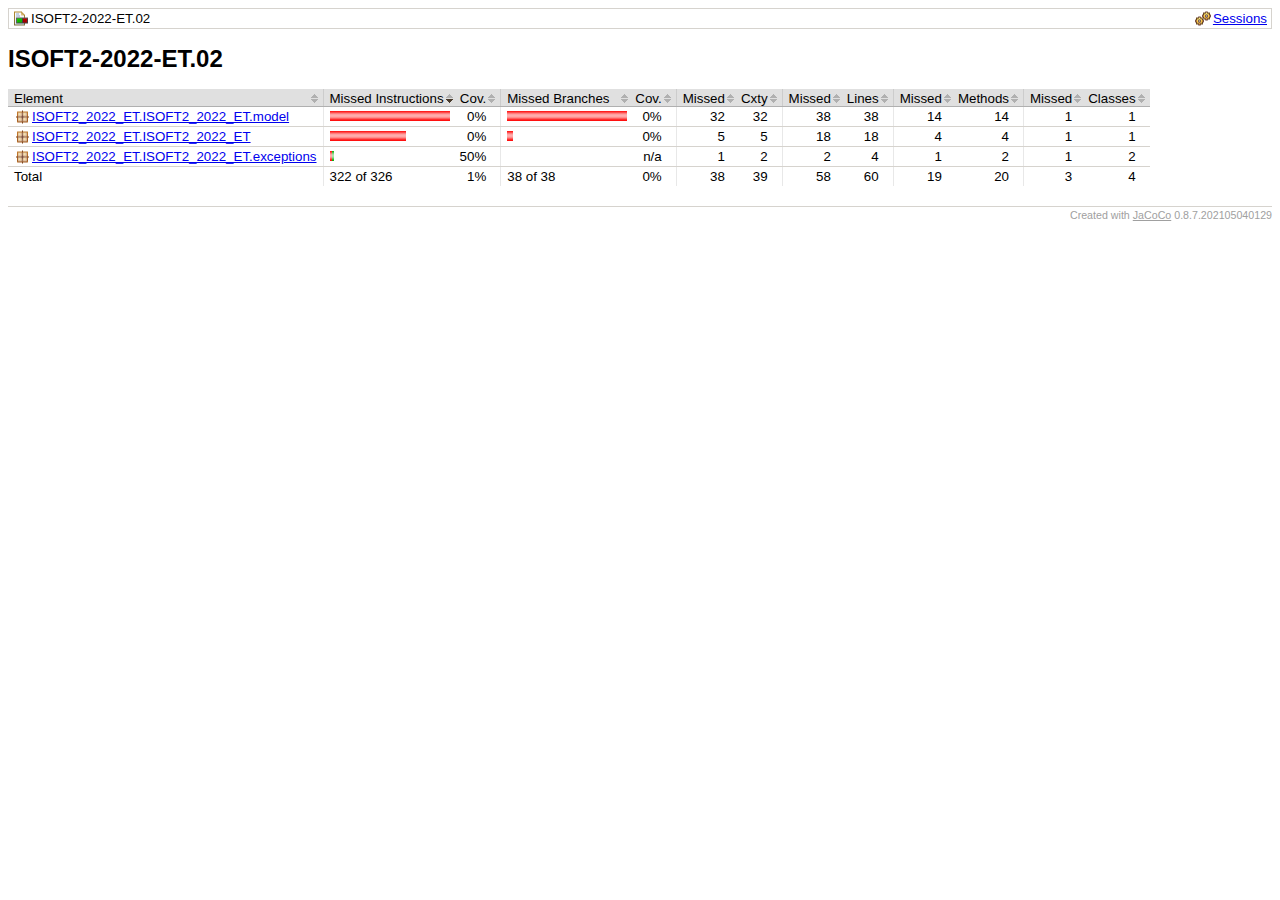
<file: jacoco/index.html>
<?xml version="1.0" encoding="UTF-8"?><!DOCTYPE html PUBLIC "-//W3C//DTD XHTML 1.0 Strict//EN" "http://www.w3.org/TR/xhtml1/DTD/xhtml1-strict.dtd"><html xmlns="http://www.w3.org/1999/xhtml" lang="en"><head><meta http-equiv="Content-Type" content="text/html;charset=UTF-8"/><link rel="stylesheet" href="jacoco-resources/report.css" type="text/css"/><link rel="shortcut icon" href="jacoco-resources/report.gif" type="image/gif"/><title>ISOFT2-2022-ET.02</title><script type="text/javascript" src="jacoco-resources/sort.js"></script></head><body onload="initialSort(['breadcrumb', 'coveragetable'])"><div class="breadcrumb" id="breadcrumb"><span class="info"><a href="jacoco-sessions.html" class="el_session">Sessions</a></span><span class="el_report">ISOFT2-2022-ET.02</span></div><h1>ISOFT2-2022-ET.02</h1><table class="coverage" cellspacing="0" id="coveragetable"><thead><tr><td class="sortable" id="a" onclick="toggleSort(this)">Element</td><td class="down sortable bar" id="b" onclick="toggleSort(this)">Missed Instructions</td><td class="sortable ctr2" id="c" onclick="toggleSort(this)">Cov.</td><td class="sortable bar" id="d" onclick="toggleSort(this)">Missed Branches</td><td class="sortable ctr2" id="e" onclick="toggleSort(this)">Cov.</td><td class="sortable ctr1" id="f" onclick="toggleSort(this)">Missed</td><td class="sortable ctr2" id="g" onclick="toggleSort(this)">Cxty</td><td class="sortable ctr1" id="h" onclick="toggleSort(this)">Missed</td><td class="sortable ctr2" id="i" onclick="toggleSort(this)">Lines</td><td class="sortable ctr1" id="j" onclick="toggleSort(this)">Missed</td><td class="sortable ctr2" id="k" onclick="toggleSort(this)">Methods</td><td class="sortable ctr1" id="l" onclick="toggleSort(this)">Missed</td><td class="sortable ctr2" id="m" onclick="toggleSort(this)">Classes</td></tr></thead><tfoot><tr><td>Total</td><td class="bar">322 of 326</td><td class="ctr2">1%</td><td class="bar">38 of 38</td><td class="ctr2">0%</td><td class="ctr1">38</td><td class="ctr2">39</td><td class="ctr1">58</td><td class="ctr2">60</td><td class="ctr1">19</td><td class="ctr2">20</td><td class="ctr1">3</td><td class="ctr2">4</td></tr></tfoot><tbody><tr><td id="a2"><a href="ISOFT2_2022_ET.ISOFT2_2022_ET.model/index.html" class="el_package">ISOFT2_2022_ET.ISOFT2_2022_ET.model</a></td><td class="bar" id="b0"><img src="jacoco-resources/redbar.gif" width="120" height="10" title="194" alt="194"/></td><td class="ctr2" id="c1">0%</td><td class="bar" id="d0"><img src="jacoco-resources/redbar.gif" width="120" height="10" title="36" alt="36"/></td><td class="ctr2" id="e0">0%</td><td class="ctr1" id="f0">32</td><td class="ctr2" id="g0">32</td><td class="ctr1" id="h0">38</td><td class="ctr2" id="i0">38</td><td class="ctr1" id="j0">14</td><td class="ctr2" id="k0">14</td><td class="ctr1" id="l0">1</td><td class="ctr2" id="m1">1</td></tr><tr><td id="a0"><a href="ISOFT2_2022_ET.ISOFT2_2022_ET/index.html" class="el_package">ISOFT2_2022_ET.ISOFT2_2022_ET</a></td><td class="bar" id="b1"><img src="jacoco-resources/redbar.gif" width="76" height="10" title="124" alt="124"/></td><td class="ctr2" id="c2">0%</td><td class="bar" id="d1"><img src="jacoco-resources/redbar.gif" width="6" height="10" title="2" alt="2"/></td><td class="ctr2" id="e1">0%</td><td class="ctr1" id="f1">5</td><td class="ctr2" id="g1">5</td><td class="ctr1" id="h1">18</td><td class="ctr2" id="i1">18</td><td class="ctr1" id="j1">4</td><td class="ctr2" id="k1">4</td><td class="ctr1" id="l1">1</td><td class="ctr2" id="m2">1</td></tr><tr><td id="a1"><a href="ISOFT2_2022_ET.ISOFT2_2022_ET.exceptions/index.html" class="el_package">ISOFT2_2022_ET.ISOFT2_2022_ET.exceptions</a></td><td class="bar" id="b2"><img src="jacoco-resources/redbar.gif" width="2" height="10" title="4" alt="4"/><img src="jacoco-resources/greenbar.gif" width="2" height="10" title="4" alt="4"/></td><td class="ctr2" id="c0">50%</td><td class="bar" id="d2"/><td class="ctr2" id="e2">n/a</td><td class="ctr1" id="f2">1</td><td class="ctr2" id="g2">2</td><td class="ctr1" id="h2">2</td><td class="ctr2" id="i2">4</td><td class="ctr1" id="j2">1</td><td class="ctr2" id="k2">2</td><td class="ctr1" id="l2">1</td><td class="ctr2" id="m0">2</td></tr></tbody></table><div class="footer"><span class="right">Created with <a href="http://www.jacoco.org/jacoco">JaCoCo</a> 0.8.7.202105040129</span></div></body></html>
</file>
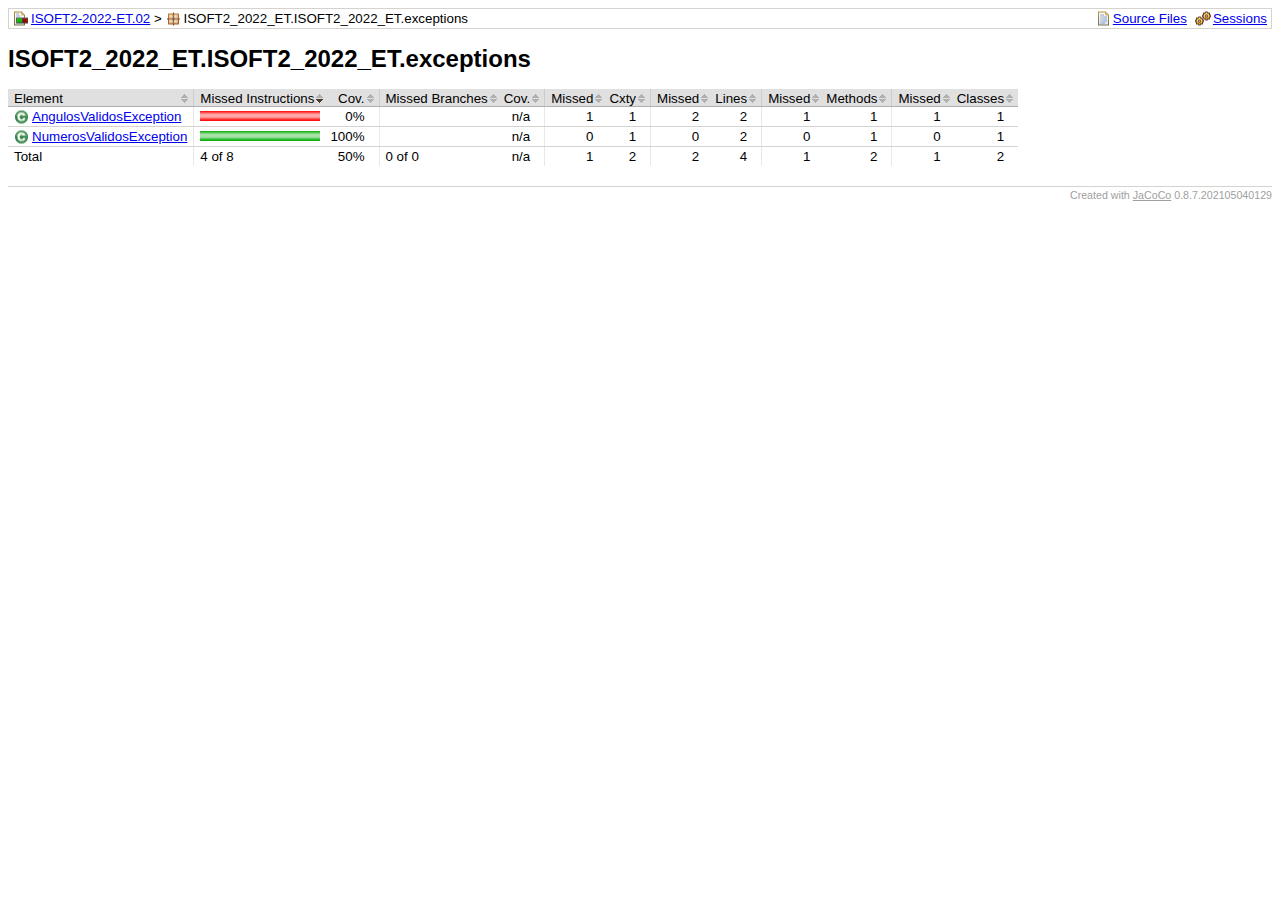
<file: jacoco/ISOFT2_2022_ET.ISOFT2_2022_ET.exceptions/index.html>
<?xml version="1.0" encoding="UTF-8"?><!DOCTYPE html PUBLIC "-//W3C//DTD XHTML 1.0 Strict//EN" "http://www.w3.org/TR/xhtml1/DTD/xhtml1-strict.dtd"><html xmlns="http://www.w3.org/1999/xhtml" lang="en"><head><meta http-equiv="Content-Type" content="text/html;charset=UTF-8"/><link rel="stylesheet" href="../jacoco-resources/report.css" type="text/css"/><link rel="shortcut icon" href="../jacoco-resources/report.gif" type="image/gif"/><title>ISOFT2_2022_ET.ISOFT2_2022_ET.exceptions</title><script type="text/javascript" src="../jacoco-resources/sort.js"></script></head><body onload="initialSort(['breadcrumb', 'coveragetable'])"><div class="breadcrumb" id="breadcrumb"><span class="info"><a href="index.source.html" class="el_source">Source Files</a><a href="../jacoco-sessions.html" class="el_session">Sessions</a></span><a href="../index.html" class="el_report">ISOFT2-2022-ET.02</a> &gt; <span class="el_package">ISOFT2_2022_ET.ISOFT2_2022_ET.exceptions</span></div><h1>ISOFT2_2022_ET.ISOFT2_2022_ET.exceptions</h1><table class="coverage" cellspacing="0" id="coveragetable"><thead><tr><td class="sortable" id="a" onclick="toggleSort(this)">Element</td><td class="down sortable bar" id="b" onclick="toggleSort(this)">Missed Instructions</td><td class="sortable ctr2" id="c" onclick="toggleSort(this)">Cov.</td><td class="sortable bar" id="d" onclick="toggleSort(this)">Missed Branches</td><td class="sortable ctr2" id="e" onclick="toggleSort(this)">Cov.</td><td class="sortable ctr1" id="f" onclick="toggleSort(this)">Missed</td><td class="sortable ctr2" id="g" onclick="toggleSort(this)">Cxty</td><td class="sortable ctr1" id="h" onclick="toggleSort(this)">Missed</td><td class="sortable ctr2" id="i" onclick="toggleSort(this)">Lines</td><td class="sortable ctr1" id="j" onclick="toggleSort(this)">Missed</td><td class="sortable ctr2" id="k" onclick="toggleSort(this)">Methods</td><td class="sortable ctr1" id="l" onclick="toggleSort(this)">Missed</td><td class="sortable ctr2" id="m" onclick="toggleSort(this)">Classes</td></tr></thead><tfoot><tr><td>Total</td><td class="bar">4 of 8</td><td class="ctr2">50%</td><td class="bar">0 of 0</td><td class="ctr2">n/a</td><td class="ctr1">1</td><td class="ctr2">2</td><td class="ctr1">2</td><td class="ctr2">4</td><td class="ctr1">1</td><td class="ctr2">2</td><td class="ctr1">1</td><td class="ctr2">2</td></tr></tfoot><tbody><tr><td id="a0"><a href="AngulosValidosException.html" class="el_class">AngulosValidosException</a></td><td class="bar" id="b0"><img src="../jacoco-resources/redbar.gif" width="120" height="10" title="4" alt="4"/></td><td class="ctr2" id="c1">0%</td><td class="bar" id="d0"/><td class="ctr2" id="e0">n/a</td><td class="ctr1" id="f0">1</td><td class="ctr2" id="g0">1</td><td class="ctr1" id="h0">2</td><td class="ctr2" id="i0">2</td><td class="ctr1" id="j0">1</td><td class="ctr2" id="k0">1</td><td class="ctr1" id="l0">1</td><td class="ctr2" id="m0">1</td></tr><tr><td id="a1"><a href="NumerosValidosException.html" class="el_class">NumerosValidosException</a></td><td class="bar" id="b1"><img src="../jacoco-resources/greenbar.gif" width="120" height="10" title="4" alt="4"/></td><td class="ctr2" id="c0">100%</td><td class="bar" id="d1"/><td class="ctr2" id="e1">n/a</td><td class="ctr1" id="f1">0</td><td class="ctr2" id="g1">1</td><td class="ctr1" id="h1">0</td><td class="ctr2" id="i1">2</td><td class="ctr1" id="j1">0</td><td class="ctr2" id="k1">1</td><td class="ctr1" id="l1">0</td><td class="ctr2" id="m1">1</td></tr></tbody></table><div class="footer"><span class="right">Created with <a href="http://www.jacoco.org/jacoco">JaCoCo</a> 0.8.7.202105040129</span></div></body></html>
</file>
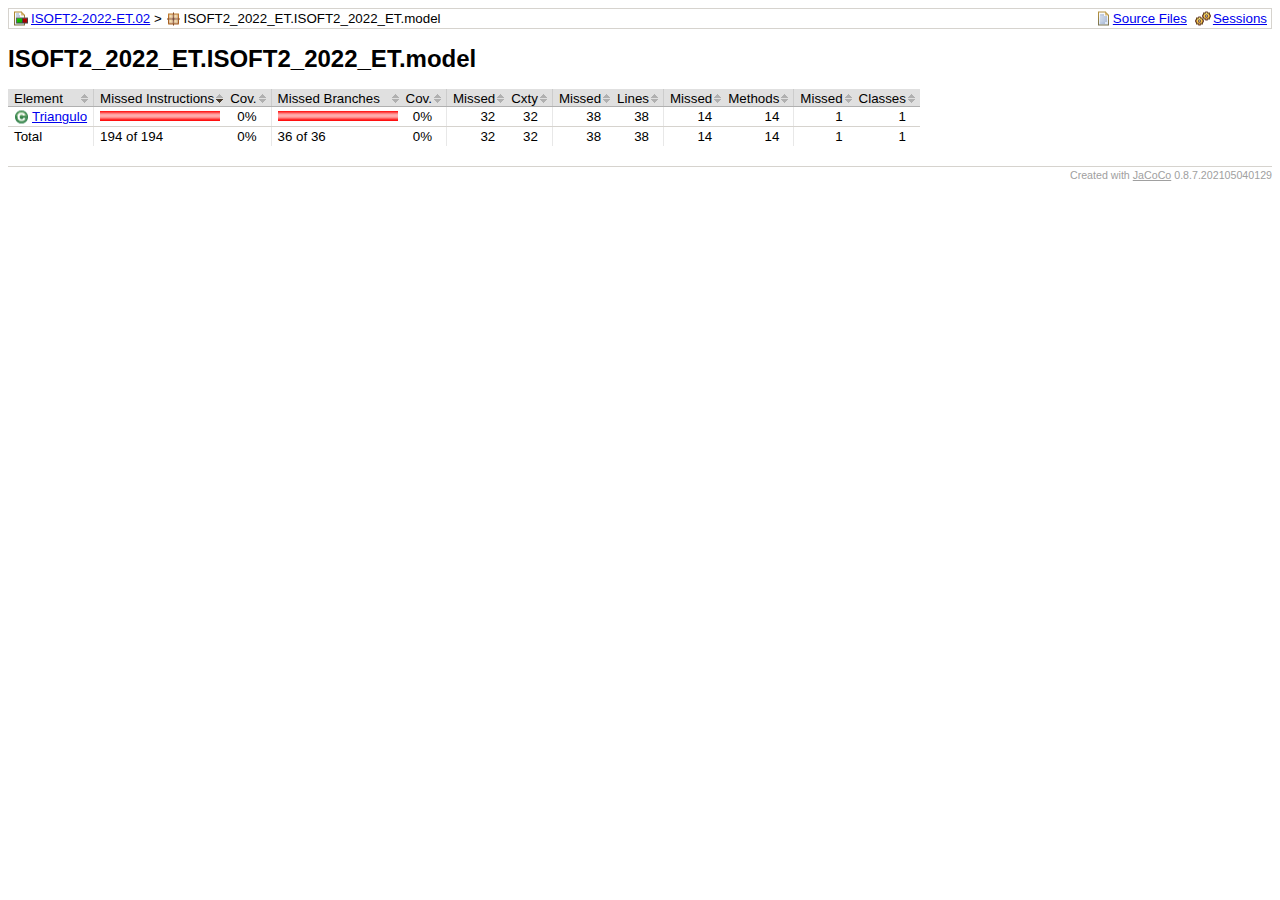
<file: jacoco/ISOFT2_2022_ET.ISOFT2_2022_ET.model/index.html>
<?xml version="1.0" encoding="UTF-8"?><!DOCTYPE html PUBLIC "-//W3C//DTD XHTML 1.0 Strict//EN" "http://www.w3.org/TR/xhtml1/DTD/xhtml1-strict.dtd"><html xmlns="http://www.w3.org/1999/xhtml" lang="en"><head><meta http-equiv="Content-Type" content="text/html;charset=UTF-8"/><link rel="stylesheet" href="../jacoco-resources/report.css" type="text/css"/><link rel="shortcut icon" href="../jacoco-resources/report.gif" type="image/gif"/><title>ISOFT2_2022_ET.ISOFT2_2022_ET.model</title><script type="text/javascript" src="../jacoco-resources/sort.js"></script></head><body onload="initialSort(['breadcrumb', 'coveragetable'])"><div class="breadcrumb" id="breadcrumb"><span class="info"><a href="index.source.html" class="el_source">Source Files</a><a href="../jacoco-sessions.html" class="el_session">Sessions</a></span><a href="../index.html" class="el_report">ISOFT2-2022-ET.02</a> &gt; <span class="el_package">ISOFT2_2022_ET.ISOFT2_2022_ET.model</span></div><h1>ISOFT2_2022_ET.ISOFT2_2022_ET.model</h1><table class="coverage" cellspacing="0" id="coveragetable"><thead><tr><td class="sortable" id="a" onclick="toggleSort(this)">Element</td><td class="down sortable bar" id="b" onclick="toggleSort(this)">Missed Instructions</td><td class="sortable ctr2" id="c" onclick="toggleSort(this)">Cov.</td><td class="sortable bar" id="d" onclick="toggleSort(this)">Missed Branches</td><td class="sortable ctr2" id="e" onclick="toggleSort(this)">Cov.</td><td class="sortable ctr1" id="f" onclick="toggleSort(this)">Missed</td><td class="sortable ctr2" id="g" onclick="toggleSort(this)">Cxty</td><td class="sortable ctr1" id="h" onclick="toggleSort(this)">Missed</td><td class="sortable ctr2" id="i" onclick="toggleSort(this)">Lines</td><td class="sortable ctr1" id="j" onclick="toggleSort(this)">Missed</td><td class="sortable ctr2" id="k" onclick="toggleSort(this)">Methods</td><td class="sortable ctr1" id="l" onclick="toggleSort(this)">Missed</td><td class="sortable ctr2" id="m" onclick="toggleSort(this)">Classes</td></tr></thead><tfoot><tr><td>Total</td><td class="bar">194 of 194</td><td class="ctr2">0%</td><td class="bar">36 of 36</td><td class="ctr2">0%</td><td class="ctr1">32</td><td class="ctr2">32</td><td class="ctr1">38</td><td class="ctr2">38</td><td class="ctr1">14</td><td class="ctr2">14</td><td class="ctr1">1</td><td class="ctr2">1</td></tr></tfoot><tbody><tr><td id="a0"><a href="Triangulo.html" class="el_class">Triangulo</a></td><td class="bar" id="b0"><img src="../jacoco-resources/redbar.gif" width="120" height="10" title="194" alt="194"/></td><td class="ctr2" id="c0">0%</td><td class="bar" id="d0"><img src="../jacoco-resources/redbar.gif" width="120" height="10" title="36" alt="36"/></td><td class="ctr2" id="e0">0%</td><td class="ctr1" id="f0">32</td><td class="ctr2" id="g0">32</td><td class="ctr1" id="h0">38</td><td class="ctr2" id="i0">38</td><td class="ctr1" id="j0">14</td><td class="ctr2" id="k0">14</td><td class="ctr1" id="l0">1</td><td class="ctr2" id="m0">1</td></tr></tbody></table><div class="footer"><span class="right">Created with <a href="http://www.jacoco.org/jacoco">JaCoCo</a> 0.8.7.202105040129</span></div></body></html>
</file>
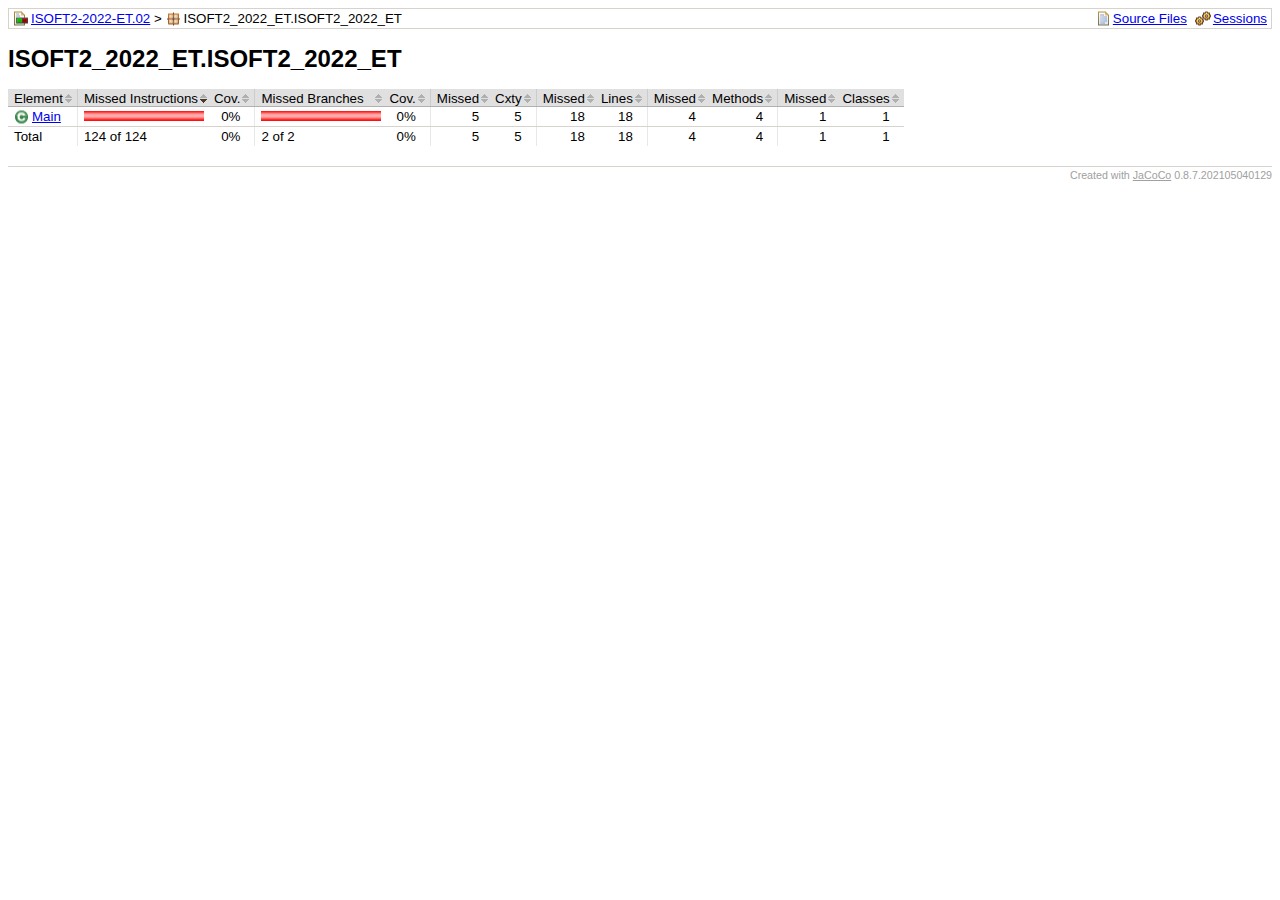
<file: jacoco/ISOFT2_2022_ET.ISOFT2_2022_ET/index.html>
<?xml version="1.0" encoding="UTF-8"?><!DOCTYPE html PUBLIC "-//W3C//DTD XHTML 1.0 Strict//EN" "http://www.w3.org/TR/xhtml1/DTD/xhtml1-strict.dtd"><html xmlns="http://www.w3.org/1999/xhtml" lang="en"><head><meta http-equiv="Content-Type" content="text/html;charset=UTF-8"/><link rel="stylesheet" href="../jacoco-resources/report.css" type="text/css"/><link rel="shortcut icon" href="../jacoco-resources/report.gif" type="image/gif"/><title>ISOFT2_2022_ET.ISOFT2_2022_ET</title><script type="text/javascript" src="../jacoco-resources/sort.js"></script></head><body onload="initialSort(['breadcrumb', 'coveragetable'])"><div class="breadcrumb" id="breadcrumb"><span class="info"><a href="index.source.html" class="el_source">Source Files</a><a href="../jacoco-sessions.html" class="el_session">Sessions</a></span><a href="../index.html" class="el_report">ISOFT2-2022-ET.02</a> &gt; <span class="el_package">ISOFT2_2022_ET.ISOFT2_2022_ET</span></div><h1>ISOFT2_2022_ET.ISOFT2_2022_ET</h1><table class="coverage" cellspacing="0" id="coveragetable"><thead><tr><td class="sortable" id="a" onclick="toggleSort(this)">Element</td><td class="down sortable bar" id="b" onclick="toggleSort(this)">Missed Instructions</td><td class="sortable ctr2" id="c" onclick="toggleSort(this)">Cov.</td><td class="sortable bar" id="d" onclick="toggleSort(this)">Missed Branches</td><td class="sortable ctr2" id="e" onclick="toggleSort(this)">Cov.</td><td class="sortable ctr1" id="f" onclick="toggleSort(this)">Missed</td><td class="sortable ctr2" id="g" onclick="toggleSort(this)">Cxty</td><td class="sortable ctr1" id="h" onclick="toggleSort(this)">Missed</td><td class="sortable ctr2" id="i" onclick="toggleSort(this)">Lines</td><td class="sortable ctr1" id="j" onclick="toggleSort(this)">Missed</td><td class="sortable ctr2" id="k" onclick="toggleSort(this)">Methods</td><td class="sortable ctr1" id="l" onclick="toggleSort(this)">Missed</td><td class="sortable ctr2" id="m" onclick="toggleSort(this)">Classes</td></tr></thead><tfoot><tr><td>Total</td><td class="bar">124 of 124</td><td class="ctr2">0%</td><td class="bar">2 of 2</td><td class="ctr2">0%</td><td class="ctr1">5</td><td class="ctr2">5</td><td class="ctr1">18</td><td class="ctr2">18</td><td class="ctr1">4</td><td class="ctr2">4</td><td class="ctr1">1</td><td class="ctr2">1</td></tr></tfoot><tbody><tr><td id="a0"><a href="Main.html" class="el_class">Main</a></td><td class="bar" id="b0"><img src="../jacoco-resources/redbar.gif" width="120" height="10" title="124" alt="124"/></td><td class="ctr2" id="c0">0%</td><td class="bar" id="d0"><img src="../jacoco-resources/redbar.gif" width="120" height="10" title="2" alt="2"/></td><td class="ctr2" id="e0">0%</td><td class="ctr1" id="f0">5</td><td class="ctr2" id="g0">5</td><td class="ctr1" id="h0">18</td><td class="ctr2" id="i0">18</td><td class="ctr1" id="j0">4</td><td class="ctr2" id="k0">4</td><td class="ctr1" id="l0">1</td><td class="ctr2" id="m0">1</td></tr></tbody></table><div class="footer"><span class="right">Created with <a href="http://www.jacoco.org/jacoco">JaCoCo</a> 0.8.7.202105040129</span></div></body></html>
</file>
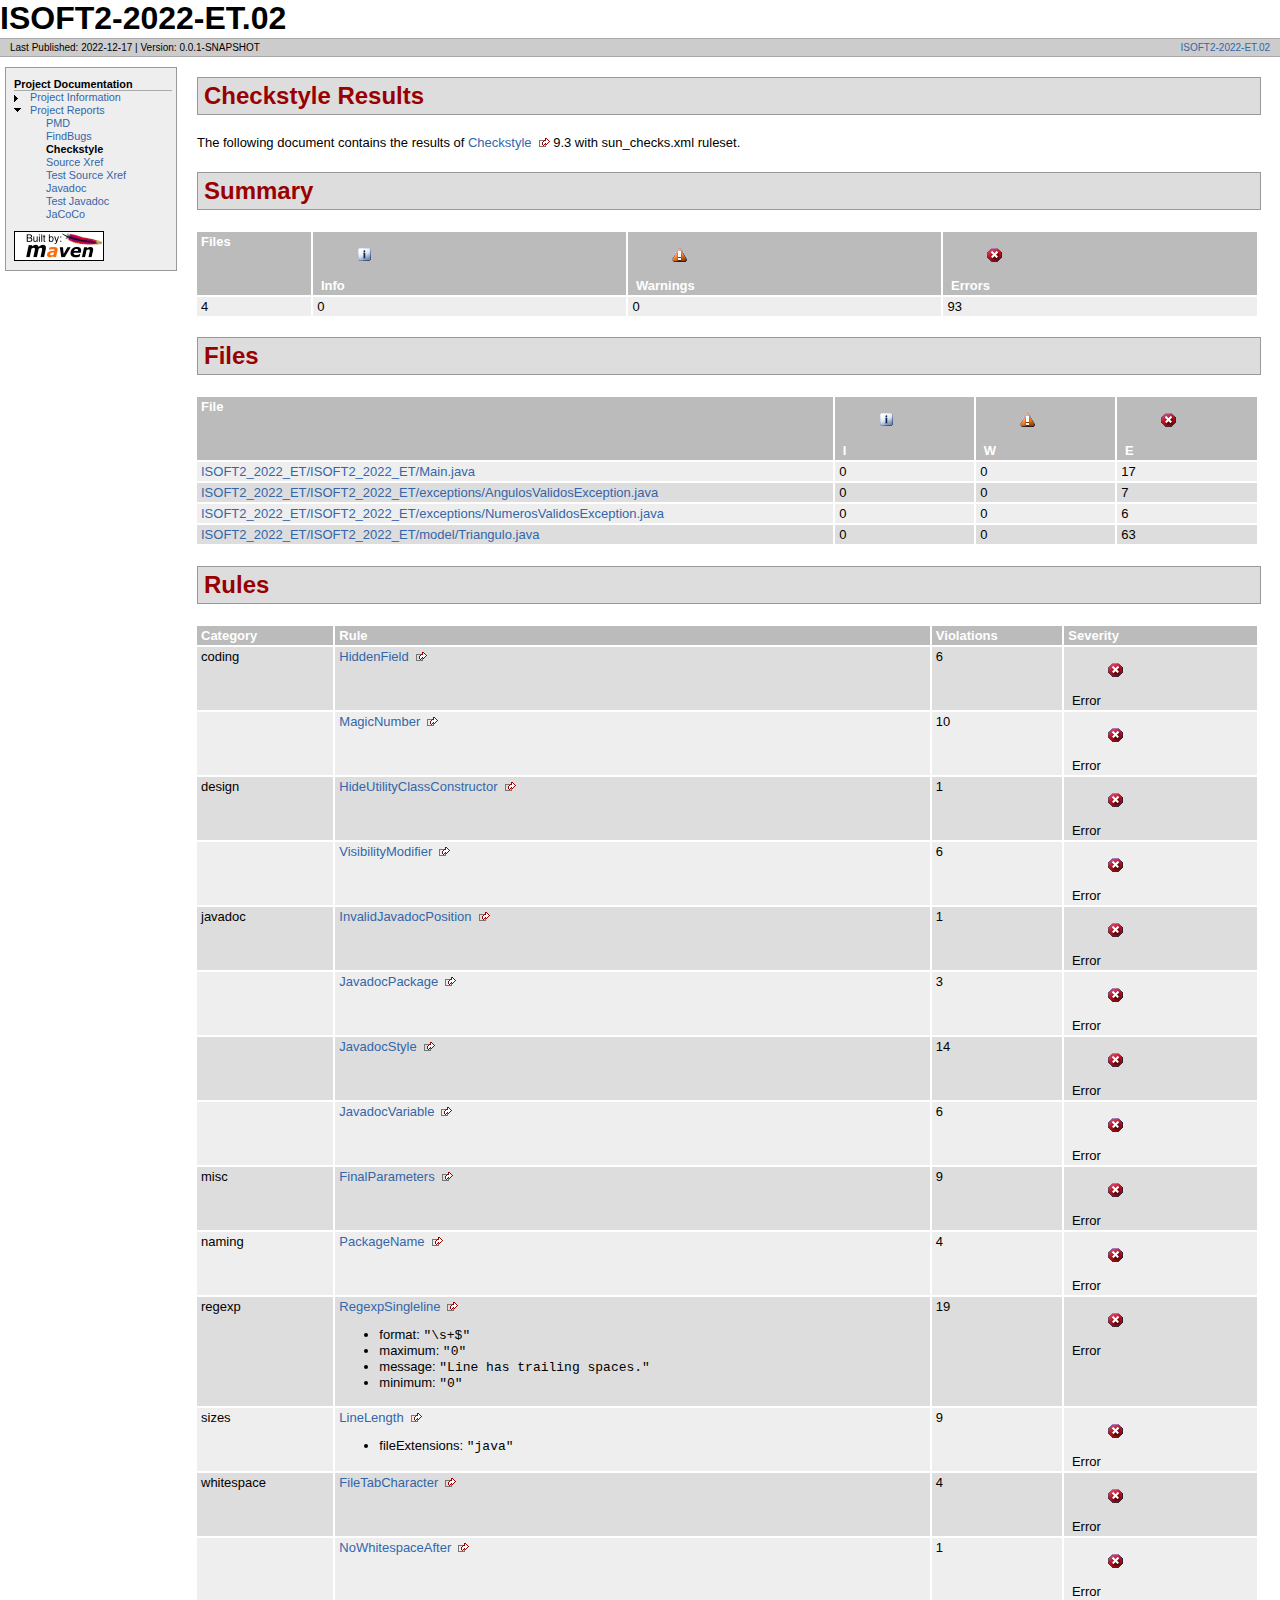
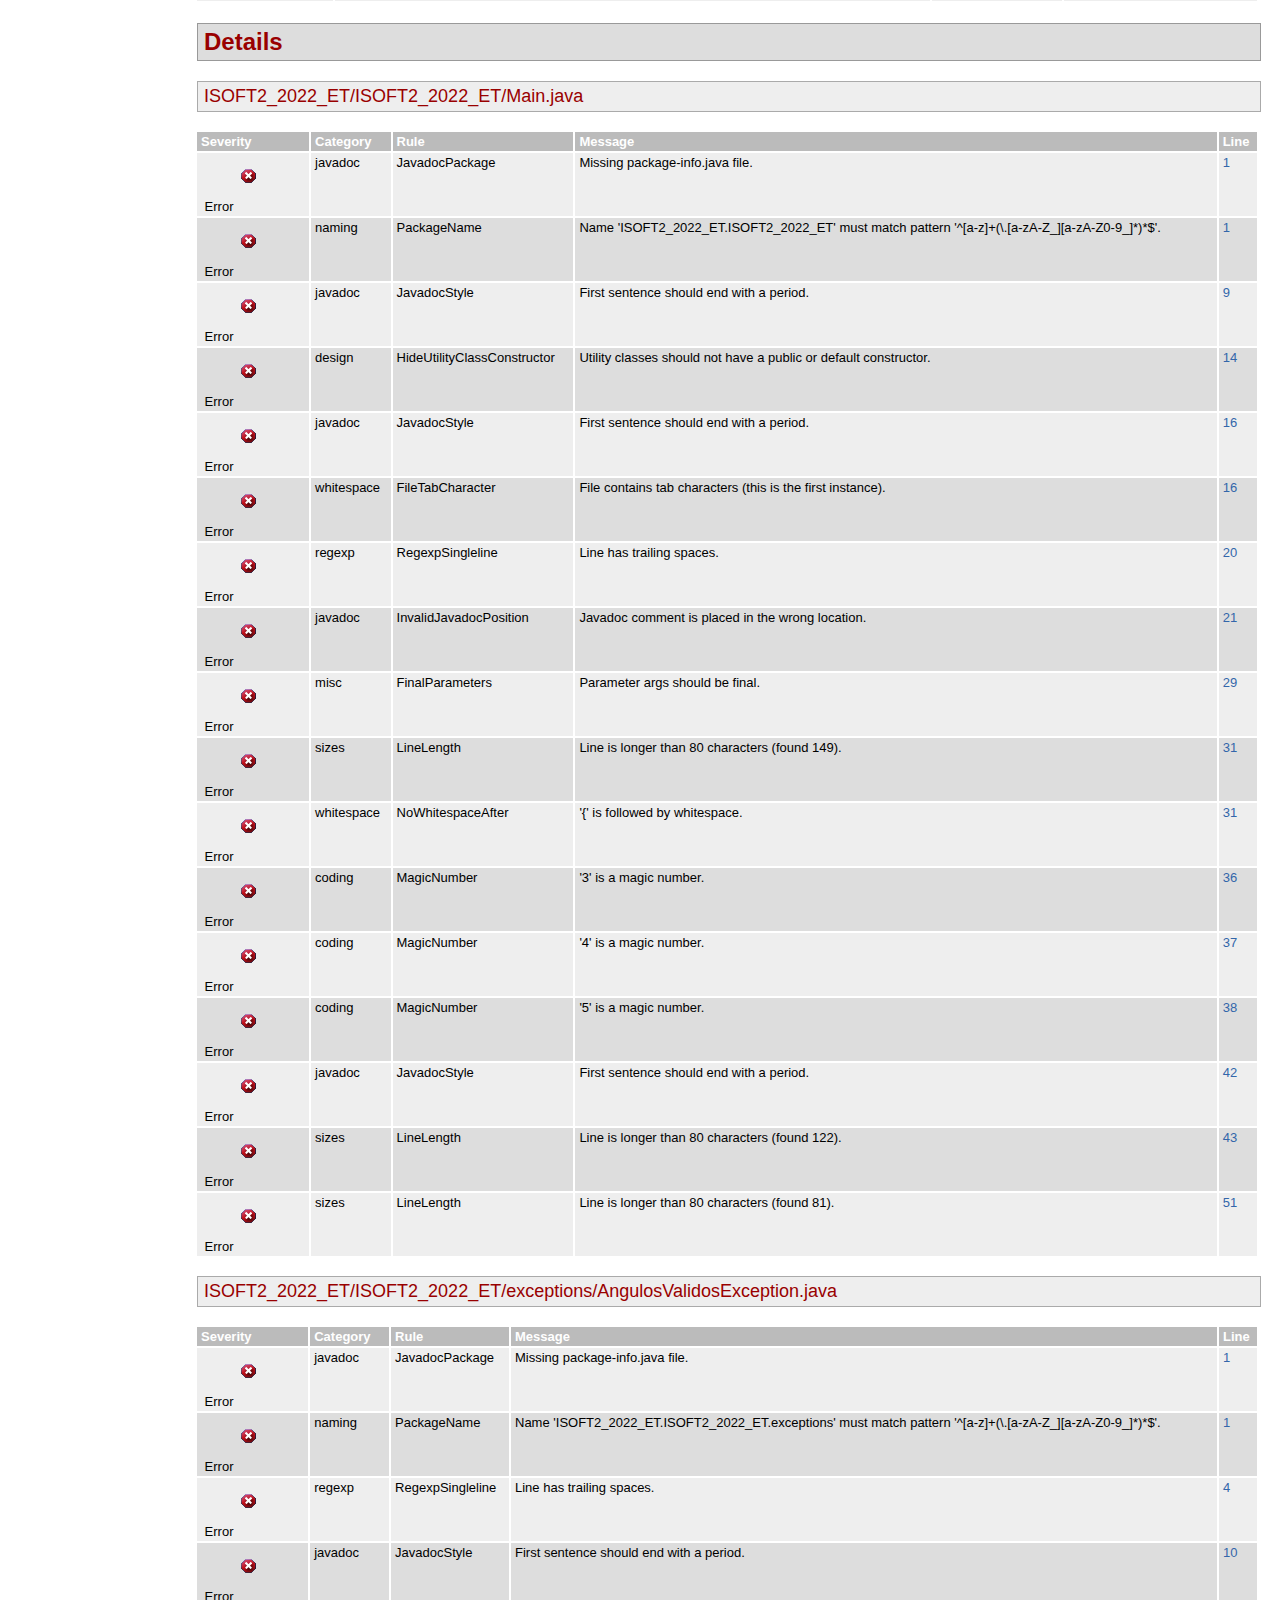
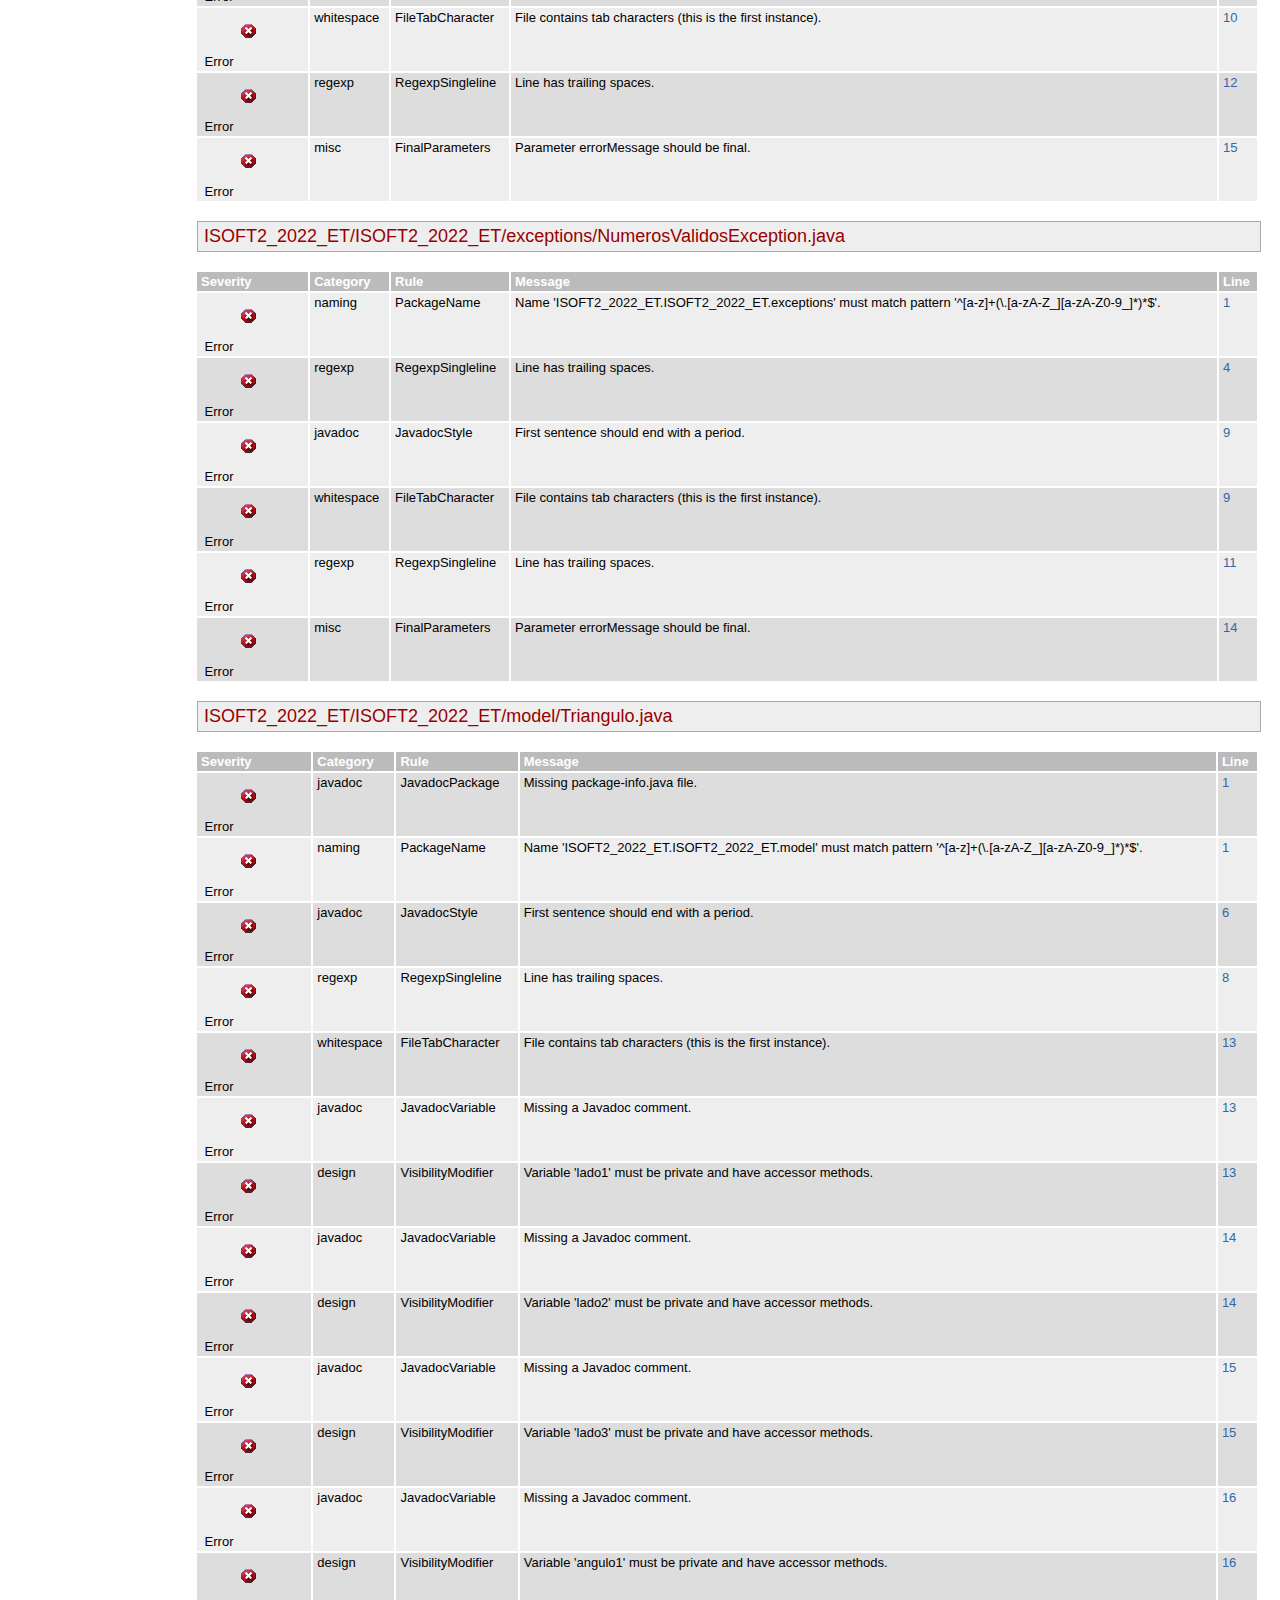
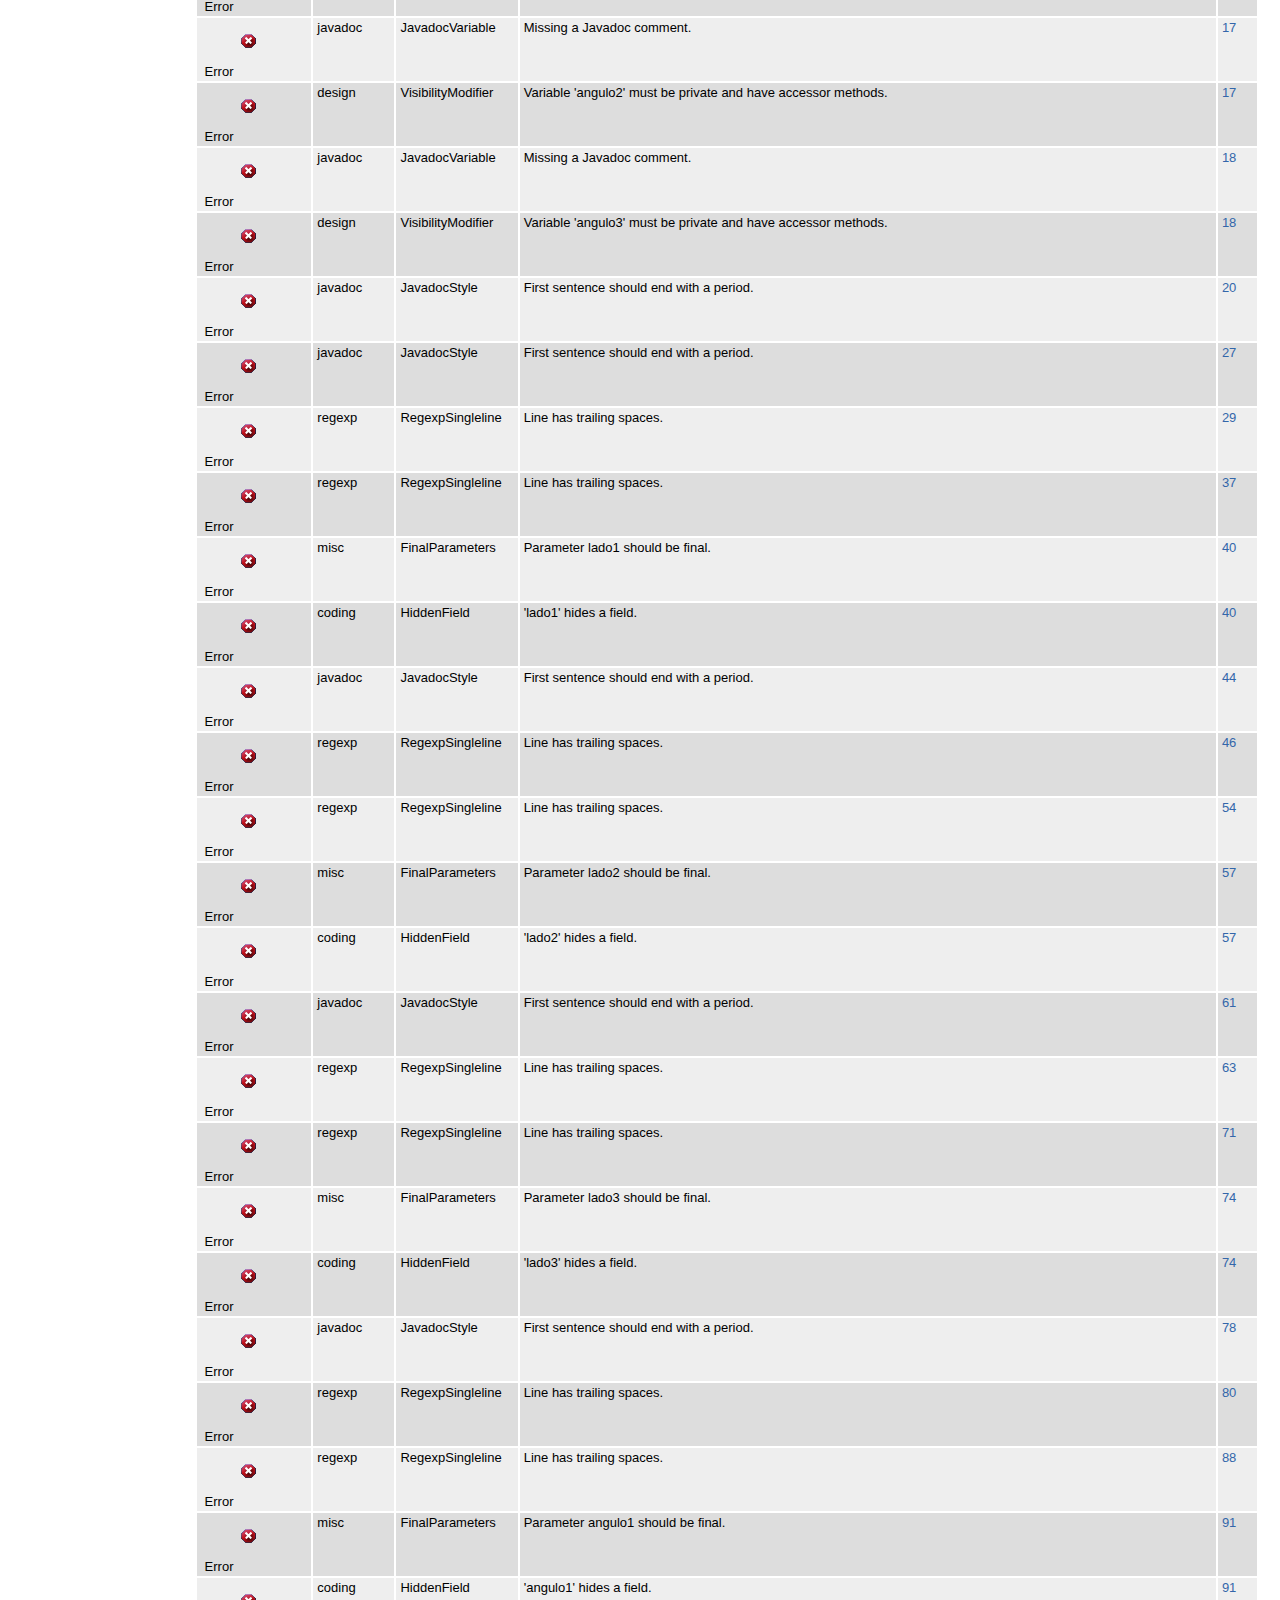
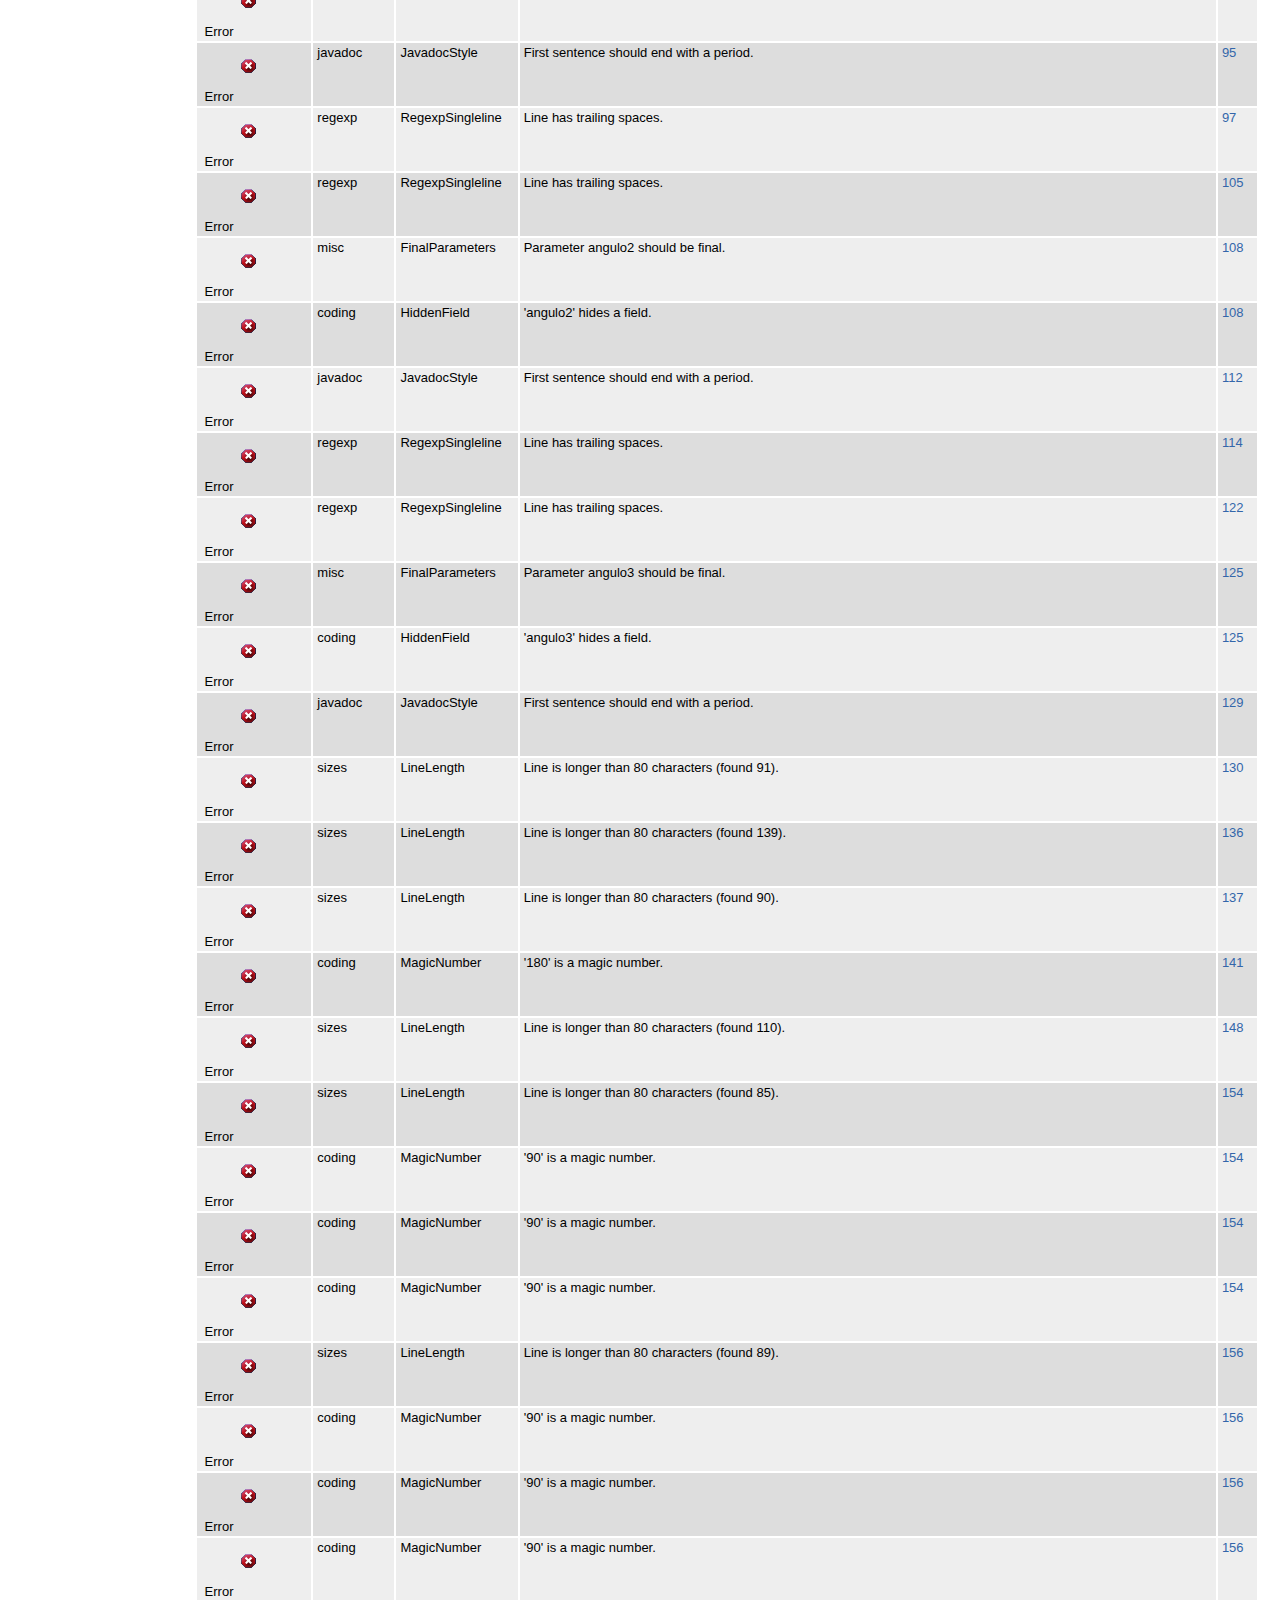
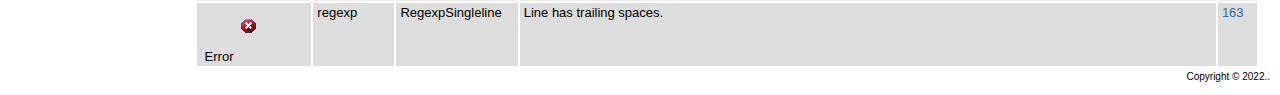
<file: checkstyle.html>
<!DOCTYPE html>
<!--
 | Generated by Apache Maven Doxia Site Renderer 1.11.1 from org.apache.maven.plugins:maven-checkstyle-plugin:3.2.0:checkstyle at 2022-12-17

 | Rendered using Apache Maven Default Skin
-->
<html xmlns="http://www.w3.org/1999/xhtml" xml:lang="en" lang="en">
  <head>
    <meta charset="UTF-8" />
    <meta name="viewport" content="width=device-width, initial-scale=1.0" />
    <meta name="generator" content="Apache Maven Doxia Site Renderer 1.11.1" />
    <title>ISOFT2-2022-ET.02 &#x2013; Checkstyle Results</title>
    <link rel="stylesheet" href="./css/maven-base.css" />
    <link rel="stylesheet" href="./css/maven-theme.css" />
    <link rel="stylesheet" href="./css/site.css" />
    <link rel="stylesheet" href="./css/print.css" media="print" />
  </head>
  <body class="composite">
    <div id="banner">
<div id="bannerLeft">ISOFT2-2022-ET.02
</div>
      <div class="clear">
        <hr/>
      </div>
    </div>
    <div id="breadcrumbs">
      <div class="xleft">
        <span id="publishDate">Last Published: 2022-12-17</span>
           | <span id="projectVersion">Version: 0.0.1-SNAPSHOT</span>
      </div>
      <div class="xright"><a href="${project.url}" title="ISOFT2-2022-ET.02">ISOFT2-2022-ET.02</a>      </div>
      <div class="clear">
        <hr/>
      </div>
    </div>
    <div id="leftColumn">
      <div id="navcolumn">
       <h5>Project Documentation</h5>
    <ul>
     <li class="collapsed"><a href="project-info.html" title="Project Information">Project Information</a></li>
     <li class="expanded"><a href="project-reports.html" title="Project Reports">Project Reports</a>
      <ul>
       <li class="none"><a href="pmd.html" title="PMD">PMD</a></li>
       <li class="none"><a href="findbugs.html" title="FindBugs">FindBugs</a></li>
       <li class="none"><strong>Checkstyle</strong></li>
       <li class="none"><a href="xref/index.html" title="Source Xref">Source Xref</a></li>
       <li class="none"><a href="xref-test/index.html" title="Test Source Xref">Test Source Xref</a></li>
       <li class="none"><a href="apidocs/index.html" title="Javadoc">Javadoc</a></li>
       <li class="none"><a href="testapidocs/index.html" title="Test Javadoc">Test Javadoc</a></li>
       <li class="none"><a href="jacoco/index.html" title="JaCoCo">JaCoCo</a></li>
      </ul></li>
    </ul>
      <a href="http://maven.apache.org/" title="Built by Maven" class="poweredBy">
        <img class="poweredBy" alt="Built by Maven" src="./images/logos/maven-feather.png" />
      </a>
      </div>
    </div>
    <div id="bodyColumn">
      <div id="contentBox">
<section>
<h2><a name="Checkstyle_Results"></a>Checkstyle Results</h2>
<p>The following document contains the results of <a class="externalLink" href="https://checkstyle.org/">Checkstyle</a> 9.3 with sun_checks.xml ruleset.</p></section><section>
<h2><a name="Summary"></a>Summary</h2>
<table border="0" class="bodyTable">
<tr class="a">
<th>Files</th>
<th><figure><img src="images/icon_info_sml.gif" alt="" /></figure>&#160;Info</th>
<th><figure><img src="images/icon_warning_sml.gif" alt="" /></figure>&#160;Warnings</th>
<th><figure><img src="images/icon_error_sml.gif" alt="" /></figure>&#160;Errors</th></tr>
<tr class="b">
<td>4</td>
<td>0</td>
<td>0</td>
<td>93</td></tr></table></section><section>
<h2><a name="Files"></a>Files</h2>
<table border="0" class="bodyTable">
<tr class="a">
<th>File</th>
<th><figure><img src="images/icon_info_sml.gif" alt="" /></figure>&#160;I</th>
<th><figure><img src="images/icon_warning_sml.gif" alt="" /></figure>&#160;W</th>
<th><figure><img src="images/icon_error_sml.gif" alt="" /></figure>&#160;E</th></tr>
<tr class="b">
<td><a href="#ISOFT2_2022_ET.ISOFT2_2022_ET.Main.java">ISOFT2_2022_ET/ISOFT2_2022_ET/Main.java</a></td>
<td>0</td>
<td>0</td>
<td>17</td></tr>
<tr class="a">
<td><a href="#ISOFT2_2022_ET.ISOFT2_2022_ET.exceptions.AngulosValidosException.java">ISOFT2_2022_ET/ISOFT2_2022_ET/exceptions/AngulosValidosException.java</a></td>
<td>0</td>
<td>0</td>
<td>7</td></tr>
<tr class="b">
<td><a href="#ISOFT2_2022_ET.ISOFT2_2022_ET.exceptions.NumerosValidosException.java">ISOFT2_2022_ET/ISOFT2_2022_ET/exceptions/NumerosValidosException.java</a></td>
<td>0</td>
<td>0</td>
<td>6</td></tr>
<tr class="a">
<td><a href="#ISOFT2_2022_ET.ISOFT2_2022_ET.model.Triangulo.java">ISOFT2_2022_ET/ISOFT2_2022_ET/model/Triangulo.java</a></td>
<td>0</td>
<td>0</td>
<td>63</td></tr></table></section><section>
<h2><a name="Rules"></a>Rules</h2>
<table border="0" class="bodyTable">
<tr class="b">
<th>Category</th>
<th>Rule</th>
<th>Violations</th>
<th>Severity</th></tr>
<tr class="a">
<td>coding</td>
<td><a class="externalLink" href="https://checkstyle.org/config_coding.html#HiddenField">HiddenField</a></td>
<td>6</td>
<td><figure><img src="images/icon_error_sml.gif" alt="" /></figure>&#160;Error</td></tr>
<tr class="b">
<td></td>
<td><a class="externalLink" href="https://checkstyle.org/config_coding.html#MagicNumber">MagicNumber</a></td>
<td>10</td>
<td><figure><img src="images/icon_error_sml.gif" alt="" /></figure>&#160;Error</td></tr>
<tr class="a">
<td>design</td>
<td><a class="externalLink" href="https://checkstyle.org/config_design.html#HideUtilityClassConstructor">HideUtilityClassConstructor</a></td>
<td>1</td>
<td><figure><img src="images/icon_error_sml.gif" alt="" /></figure>&#160;Error</td></tr>
<tr class="b">
<td></td>
<td><a class="externalLink" href="https://checkstyle.org/config_design.html#VisibilityModifier">VisibilityModifier</a></td>
<td>6</td>
<td><figure><img src="images/icon_error_sml.gif" alt="" /></figure>&#160;Error</td></tr>
<tr class="a">
<td>javadoc</td>
<td><a class="externalLink" href="https://checkstyle.org/config_javadoc.html#InvalidJavadocPosition">InvalidJavadocPosition</a></td>
<td>1</td>
<td><figure><img src="images/icon_error_sml.gif" alt="" /></figure>&#160;Error</td></tr>
<tr class="b">
<td></td>
<td><a class="externalLink" href="https://checkstyle.org/config_javadoc.html#JavadocPackage">JavadocPackage</a></td>
<td>3</td>
<td><figure><img src="images/icon_error_sml.gif" alt="" /></figure>&#160;Error</td></tr>
<tr class="a">
<td></td>
<td><a class="externalLink" href="https://checkstyle.org/config_javadoc.html#JavadocStyle">JavadocStyle</a></td>
<td>14</td>
<td><figure><img src="images/icon_error_sml.gif" alt="" /></figure>&#160;Error</td></tr>
<tr class="b">
<td></td>
<td><a class="externalLink" href="https://checkstyle.org/config_javadoc.html#JavadocVariable">JavadocVariable</a></td>
<td>6</td>
<td><figure><img src="images/icon_error_sml.gif" alt="" /></figure>&#160;Error</td></tr>
<tr class="a">
<td>misc</td>
<td><a class="externalLink" href="https://checkstyle.org/config_misc.html#FinalParameters">FinalParameters</a></td>
<td>9</td>
<td><figure><img src="images/icon_error_sml.gif" alt="" /></figure>&#160;Error</td></tr>
<tr class="b">
<td>naming</td>
<td><a class="externalLink" href="https://checkstyle.org/config_naming.html#PackageName">PackageName</a></td>
<td>4</td>
<td><figure><img src="images/icon_error_sml.gif" alt="" /></figure>&#160;Error</td></tr>
<tr class="a">
<td>regexp</td>
<td><a class="externalLink" href="https://checkstyle.org/config_regexp.html#RegexpSingleline">RegexpSingleline</a>
<ul>
<li>format: <code>&quot;\s+$&quot;</code></li>
<li>maximum: <code>&quot;0&quot;</code></li>
<li>message: <code>&quot;Line has trailing spaces.&quot;</code></li>
<li>minimum: <code>&quot;0&quot;</code></li></ul></td>
<td>19</td>
<td><figure><img src="images/icon_error_sml.gif" alt="" /></figure>&#160;Error</td></tr>
<tr class="b">
<td>sizes</td>
<td><a class="externalLink" href="https://checkstyle.org/config_sizes.html#LineLength">LineLength</a>
<ul>
<li>fileExtensions: <code>&quot;java&quot;</code></li></ul></td>
<td>9</td>
<td><figure><img src="images/icon_error_sml.gif" alt="" /></figure>&#160;Error</td></tr>
<tr class="a">
<td>whitespace</td>
<td><a class="externalLink" href="https://checkstyle.org/config_whitespace.html#FileTabCharacter">FileTabCharacter</a></td>
<td>4</td>
<td><figure><img src="images/icon_error_sml.gif" alt="" /></figure>&#160;Error</td></tr>
<tr class="b">
<td></td>
<td><a class="externalLink" href="https://checkstyle.org/config_whitespace.html#NoWhitespaceAfter">NoWhitespaceAfter</a></td>
<td>1</td>
<td><figure><img src="images/icon_error_sml.gif" alt="" /></figure>&#160;Error</td></tr></table></section><section>
<h2><a name="Details"></a>Details</h2><section>
<h3 id="ISOFT2_2022_ET.ISOFT2_2022_ET.Main.java">ISOFT2_2022_ET/ISOFT2_2022_ET/Main.java</h3>
<table border="0" class="bodyTable">
<tr class="a">
<th>Severity</th>
<th>Category</th>
<th>Rule</th>
<th>Message</th>
<th>Line</th></tr>
<tr class="b">
<td><figure><img src="images/icon_error_sml.gif" alt="" /></figure>&#160;Error</td>
<td>javadoc</td>
<td>JavadocPackage</td>
<td>Missing package-info.java file.</td>
<td><a href="./xref/ISOFT2_2022_ET/ISOFT2_2022_ET/Main.html#L1">1</a></td></tr>
<tr class="a">
<td><figure><img src="images/icon_error_sml.gif" alt="" /></figure>&#160;Error</td>
<td>naming</td>
<td>PackageName</td>
<td>Name 'ISOFT2_2022_ET.ISOFT2_2022_ET' must match pattern '^[a-z]+(\.[a-zA-Z_][a-zA-Z0-9_]*)*$'.</td>
<td><a href="./xref/ISOFT2_2022_ET/ISOFT2_2022_ET/Main.html#L1">1</a></td></tr>
<tr class="b">
<td><figure><img src="images/icon_error_sml.gif" alt="" /></figure>&#160;Error</td>
<td>javadoc</td>
<td>JavadocStyle</td>
<td>First sentence should end with a period.</td>
<td><a href="./xref/ISOFT2_2022_ET/ISOFT2_2022_ET/Main.html#L9">9</a></td></tr>
<tr class="a">
<td><figure><img src="images/icon_error_sml.gif" alt="" /></figure>&#160;Error</td>
<td>design</td>
<td>HideUtilityClassConstructor</td>
<td>Utility classes should not have a public or default constructor.</td>
<td><a href="./xref/ISOFT2_2022_ET/ISOFT2_2022_ET/Main.html#L14">14</a></td></tr>
<tr class="b">
<td><figure><img src="images/icon_error_sml.gif" alt="" /></figure>&#160;Error</td>
<td>javadoc</td>
<td>JavadocStyle</td>
<td>First sentence should end with a period.</td>
<td><a href="./xref/ISOFT2_2022_ET/ISOFT2_2022_ET/Main.html#L16">16</a></td></tr>
<tr class="a">
<td><figure><img src="images/icon_error_sml.gif" alt="" /></figure>&#160;Error</td>
<td>whitespace</td>
<td>FileTabCharacter</td>
<td>File contains tab characters (this is the first instance).</td>
<td><a href="./xref/ISOFT2_2022_ET/ISOFT2_2022_ET/Main.html#L16">16</a></td></tr>
<tr class="b">
<td><figure><img src="images/icon_error_sml.gif" alt="" /></figure>&#160;Error</td>
<td>regexp</td>
<td>RegexpSingleline</td>
<td>Line has trailing spaces.</td>
<td><a href="./xref/ISOFT2_2022_ET/ISOFT2_2022_ET/Main.html#L20">20</a></td></tr>
<tr class="a">
<td><figure><img src="images/icon_error_sml.gif" alt="" /></figure>&#160;Error</td>
<td>javadoc</td>
<td>InvalidJavadocPosition</td>
<td>Javadoc comment is placed in the wrong location.</td>
<td><a href="./xref/ISOFT2_2022_ET/ISOFT2_2022_ET/Main.html#L21">21</a></td></tr>
<tr class="b">
<td><figure><img src="images/icon_error_sml.gif" alt="" /></figure>&#160;Error</td>
<td>misc</td>
<td>FinalParameters</td>
<td>Parameter args should be final.</td>
<td><a href="./xref/ISOFT2_2022_ET/ISOFT2_2022_ET/Main.html#L29">29</a></td></tr>
<tr class="a">
<td><figure><img src="images/icon_error_sml.gif" alt="" /></figure>&#160;Error</td>
<td>sizes</td>
<td>LineLength</td>
<td>Line is longer than 80 characters (found 149).</td>
<td><a href="./xref/ISOFT2_2022_ET/ISOFT2_2022_ET/Main.html#L31">31</a></td></tr>
<tr class="b">
<td><figure><img src="images/icon_error_sml.gif" alt="" /></figure>&#160;Error</td>
<td>whitespace</td>
<td>NoWhitespaceAfter</td>
<td>'{' is followed by whitespace.</td>
<td><a href="./xref/ISOFT2_2022_ET/ISOFT2_2022_ET/Main.html#L31">31</a></td></tr>
<tr class="a">
<td><figure><img src="images/icon_error_sml.gif" alt="" /></figure>&#160;Error</td>
<td>coding</td>
<td>MagicNumber</td>
<td>'3' is a magic number.</td>
<td><a href="./xref/ISOFT2_2022_ET/ISOFT2_2022_ET/Main.html#L36">36</a></td></tr>
<tr class="b">
<td><figure><img src="images/icon_error_sml.gif" alt="" /></figure>&#160;Error</td>
<td>coding</td>
<td>MagicNumber</td>
<td>'4' is a magic number.</td>
<td><a href="./xref/ISOFT2_2022_ET/ISOFT2_2022_ET/Main.html#L37">37</a></td></tr>
<tr class="a">
<td><figure><img src="images/icon_error_sml.gif" alt="" /></figure>&#160;Error</td>
<td>coding</td>
<td>MagicNumber</td>
<td>'5' is a magic number.</td>
<td><a href="./xref/ISOFT2_2022_ET/ISOFT2_2022_ET/Main.html#L38">38</a></td></tr>
<tr class="b">
<td><figure><img src="images/icon_error_sml.gif" alt="" /></figure>&#160;Error</td>
<td>javadoc</td>
<td>JavadocStyle</td>
<td>First sentence should end with a period.</td>
<td><a href="./xref/ISOFT2_2022_ET/ISOFT2_2022_ET/Main.html#L42">42</a></td></tr>
<tr class="a">
<td><figure><img src="images/icon_error_sml.gif" alt="" /></figure>&#160;Error</td>
<td>sizes</td>
<td>LineLength</td>
<td>Line is longer than 80 characters (found 122).</td>
<td><a href="./xref/ISOFT2_2022_ET/ISOFT2_2022_ET/Main.html#L43">43</a></td></tr>
<tr class="b">
<td><figure><img src="images/icon_error_sml.gif" alt="" /></figure>&#160;Error</td>
<td>sizes</td>
<td>LineLength</td>
<td>Line is longer than 80 characters (found 81).</td>
<td><a href="./xref/ISOFT2_2022_ET/ISOFT2_2022_ET/Main.html#L51">51</a></td></tr></table></section><section>
<h3 id="ISOFT2_2022_ET.ISOFT2_2022_ET.exceptions.AngulosValidosException.java">ISOFT2_2022_ET/ISOFT2_2022_ET/exceptions/AngulosValidosException.java</h3>
<table border="0" class="bodyTable">
<tr class="a">
<th>Severity</th>
<th>Category</th>
<th>Rule</th>
<th>Message</th>
<th>Line</th></tr>
<tr class="b">
<td><figure><img src="images/icon_error_sml.gif" alt="" /></figure>&#160;Error</td>
<td>javadoc</td>
<td>JavadocPackage</td>
<td>Missing package-info.java file.</td>
<td><a href="./xref/ISOFT2_2022_ET/ISOFT2_2022_ET/exceptions/AngulosValidosException.html#L1">1</a></td></tr>
<tr class="a">
<td><figure><img src="images/icon_error_sml.gif" alt="" /></figure>&#160;Error</td>
<td>naming</td>
<td>PackageName</td>
<td>Name 'ISOFT2_2022_ET.ISOFT2_2022_ET.exceptions' must match pattern '^[a-z]+(\.[a-zA-Z_][a-zA-Z0-9_]*)*$'.</td>
<td><a href="./xref/ISOFT2_2022_ET/ISOFT2_2022_ET/exceptions/AngulosValidosException.html#L1">1</a></td></tr>
<tr class="b">
<td><figure><img src="images/icon_error_sml.gif" alt="" /></figure>&#160;Error</td>
<td>regexp</td>
<td>RegexpSingleline</td>
<td>Line has trailing spaces.</td>
<td><a href="./xref/ISOFT2_2022_ET/ISOFT2_2022_ET/exceptions/AngulosValidosException.html#L4">4</a></td></tr>
<tr class="a">
<td><figure><img src="images/icon_error_sml.gif" alt="" /></figure>&#160;Error</td>
<td>javadoc</td>
<td>JavadocStyle</td>
<td>First sentence should end with a period.</td>
<td><a href="./xref/ISOFT2_2022_ET/ISOFT2_2022_ET/exceptions/AngulosValidosException.html#L10">10</a></td></tr>
<tr class="b">
<td><figure><img src="images/icon_error_sml.gif" alt="" /></figure>&#160;Error</td>
<td>whitespace</td>
<td>FileTabCharacter</td>
<td>File contains tab characters (this is the first instance).</td>
<td><a href="./xref/ISOFT2_2022_ET/ISOFT2_2022_ET/exceptions/AngulosValidosException.html#L10">10</a></td></tr>
<tr class="a">
<td><figure><img src="images/icon_error_sml.gif" alt="" /></figure>&#160;Error</td>
<td>regexp</td>
<td>RegexpSingleline</td>
<td>Line has trailing spaces.</td>
<td><a href="./xref/ISOFT2_2022_ET/ISOFT2_2022_ET/exceptions/AngulosValidosException.html#L12">12</a></td></tr>
<tr class="b">
<td><figure><img src="images/icon_error_sml.gif" alt="" /></figure>&#160;Error</td>
<td>misc</td>
<td>FinalParameters</td>
<td>Parameter errorMessage should be final.</td>
<td><a href="./xref/ISOFT2_2022_ET/ISOFT2_2022_ET/exceptions/AngulosValidosException.html#L15">15</a></td></tr></table></section><section>
<h3 id="ISOFT2_2022_ET.ISOFT2_2022_ET.exceptions.NumerosValidosException.java">ISOFT2_2022_ET/ISOFT2_2022_ET/exceptions/NumerosValidosException.java</h3>
<table border="0" class="bodyTable">
<tr class="a">
<th>Severity</th>
<th>Category</th>
<th>Rule</th>
<th>Message</th>
<th>Line</th></tr>
<tr class="b">
<td><figure><img src="images/icon_error_sml.gif" alt="" /></figure>&#160;Error</td>
<td>naming</td>
<td>PackageName</td>
<td>Name 'ISOFT2_2022_ET.ISOFT2_2022_ET.exceptions' must match pattern '^[a-z]+(\.[a-zA-Z_][a-zA-Z0-9_]*)*$'.</td>
<td><a href="./xref/ISOFT2_2022_ET/ISOFT2_2022_ET/exceptions/NumerosValidosException.html#L1">1</a></td></tr>
<tr class="a">
<td><figure><img src="images/icon_error_sml.gif" alt="" /></figure>&#160;Error</td>
<td>regexp</td>
<td>RegexpSingleline</td>
<td>Line has trailing spaces.</td>
<td><a href="./xref/ISOFT2_2022_ET/ISOFT2_2022_ET/exceptions/NumerosValidosException.html#L4">4</a></td></tr>
<tr class="b">
<td><figure><img src="images/icon_error_sml.gif" alt="" /></figure>&#160;Error</td>
<td>javadoc</td>
<td>JavadocStyle</td>
<td>First sentence should end with a period.</td>
<td><a href="./xref/ISOFT2_2022_ET/ISOFT2_2022_ET/exceptions/NumerosValidosException.html#L9">9</a></td></tr>
<tr class="a">
<td><figure><img src="images/icon_error_sml.gif" alt="" /></figure>&#160;Error</td>
<td>whitespace</td>
<td>FileTabCharacter</td>
<td>File contains tab characters (this is the first instance).</td>
<td><a href="./xref/ISOFT2_2022_ET/ISOFT2_2022_ET/exceptions/NumerosValidosException.html#L9">9</a></td></tr>
<tr class="b">
<td><figure><img src="images/icon_error_sml.gif" alt="" /></figure>&#160;Error</td>
<td>regexp</td>
<td>RegexpSingleline</td>
<td>Line has trailing spaces.</td>
<td><a href="./xref/ISOFT2_2022_ET/ISOFT2_2022_ET/exceptions/NumerosValidosException.html#L11">11</a></td></tr>
<tr class="a">
<td><figure><img src="images/icon_error_sml.gif" alt="" /></figure>&#160;Error</td>
<td>misc</td>
<td>FinalParameters</td>
<td>Parameter errorMessage should be final.</td>
<td><a href="./xref/ISOFT2_2022_ET/ISOFT2_2022_ET/exceptions/NumerosValidosException.html#L14">14</a></td></tr></table></section><section>
<h3 id="ISOFT2_2022_ET.ISOFT2_2022_ET.model.Triangulo.java">ISOFT2_2022_ET/ISOFT2_2022_ET/model/Triangulo.java</h3>
<table border="0" class="bodyTable">
<tr class="b">
<th>Severity</th>
<th>Category</th>
<th>Rule</th>
<th>Message</th>
<th>Line</th></tr>
<tr class="a">
<td><figure><img src="images/icon_error_sml.gif" alt="" /></figure>&#160;Error</td>
<td>javadoc</td>
<td>JavadocPackage</td>
<td>Missing package-info.java file.</td>
<td><a href="./xref/ISOFT2_2022_ET/ISOFT2_2022_ET/model/Triangulo.html#L1">1</a></td></tr>
<tr class="b">
<td><figure><img src="images/icon_error_sml.gif" alt="" /></figure>&#160;Error</td>
<td>naming</td>
<td>PackageName</td>
<td>Name 'ISOFT2_2022_ET.ISOFT2_2022_ET.model' must match pattern '^[a-z]+(\.[a-zA-Z_][a-zA-Z0-9_]*)*$'.</td>
<td><a href="./xref/ISOFT2_2022_ET/ISOFT2_2022_ET/model/Triangulo.html#L1">1</a></td></tr>
<tr class="a">
<td><figure><img src="images/icon_error_sml.gif" alt="" /></figure>&#160;Error</td>
<td>javadoc</td>
<td>JavadocStyle</td>
<td>First sentence should end with a period.</td>
<td><a href="./xref/ISOFT2_2022_ET/ISOFT2_2022_ET/model/Triangulo.html#L6">6</a></td></tr>
<tr class="b">
<td><figure><img src="images/icon_error_sml.gif" alt="" /></figure>&#160;Error</td>
<td>regexp</td>
<td>RegexpSingleline</td>
<td>Line has trailing spaces.</td>
<td><a href="./xref/ISOFT2_2022_ET/ISOFT2_2022_ET/model/Triangulo.html#L8">8</a></td></tr>
<tr class="a">
<td><figure><img src="images/icon_error_sml.gif" alt="" /></figure>&#160;Error</td>
<td>whitespace</td>
<td>FileTabCharacter</td>
<td>File contains tab characters (this is the first instance).</td>
<td><a href="./xref/ISOFT2_2022_ET/ISOFT2_2022_ET/model/Triangulo.html#L13">13</a></td></tr>
<tr class="b">
<td><figure><img src="images/icon_error_sml.gif" alt="" /></figure>&#160;Error</td>
<td>javadoc</td>
<td>JavadocVariable</td>
<td>Missing a Javadoc comment.</td>
<td><a href="./xref/ISOFT2_2022_ET/ISOFT2_2022_ET/model/Triangulo.html#L13">13</a></td></tr>
<tr class="a">
<td><figure><img src="images/icon_error_sml.gif" alt="" /></figure>&#160;Error</td>
<td>design</td>
<td>VisibilityModifier</td>
<td>Variable 'lado1' must be private and have accessor methods.</td>
<td><a href="./xref/ISOFT2_2022_ET/ISOFT2_2022_ET/model/Triangulo.html#L13">13</a></td></tr>
<tr class="b">
<td><figure><img src="images/icon_error_sml.gif" alt="" /></figure>&#160;Error</td>
<td>javadoc</td>
<td>JavadocVariable</td>
<td>Missing a Javadoc comment.</td>
<td><a href="./xref/ISOFT2_2022_ET/ISOFT2_2022_ET/model/Triangulo.html#L14">14</a></td></tr>
<tr class="a">
<td><figure><img src="images/icon_error_sml.gif" alt="" /></figure>&#160;Error</td>
<td>design</td>
<td>VisibilityModifier</td>
<td>Variable 'lado2' must be private and have accessor methods.</td>
<td><a href="./xref/ISOFT2_2022_ET/ISOFT2_2022_ET/model/Triangulo.html#L14">14</a></td></tr>
<tr class="b">
<td><figure><img src="images/icon_error_sml.gif" alt="" /></figure>&#160;Error</td>
<td>javadoc</td>
<td>JavadocVariable</td>
<td>Missing a Javadoc comment.</td>
<td><a href="./xref/ISOFT2_2022_ET/ISOFT2_2022_ET/model/Triangulo.html#L15">15</a></td></tr>
<tr class="a">
<td><figure><img src="images/icon_error_sml.gif" alt="" /></figure>&#160;Error</td>
<td>design</td>
<td>VisibilityModifier</td>
<td>Variable 'lado3' must be private and have accessor methods.</td>
<td><a href="./xref/ISOFT2_2022_ET/ISOFT2_2022_ET/model/Triangulo.html#L15">15</a></td></tr>
<tr class="b">
<td><figure><img src="images/icon_error_sml.gif" alt="" /></figure>&#160;Error</td>
<td>javadoc</td>
<td>JavadocVariable</td>
<td>Missing a Javadoc comment.</td>
<td><a href="./xref/ISOFT2_2022_ET/ISOFT2_2022_ET/model/Triangulo.html#L16">16</a></td></tr>
<tr class="a">
<td><figure><img src="images/icon_error_sml.gif" alt="" /></figure>&#160;Error</td>
<td>design</td>
<td>VisibilityModifier</td>
<td>Variable 'angulo1' must be private and have accessor methods.</td>
<td><a href="./xref/ISOFT2_2022_ET/ISOFT2_2022_ET/model/Triangulo.html#L16">16</a></td></tr>
<tr class="b">
<td><figure><img src="images/icon_error_sml.gif" alt="" /></figure>&#160;Error</td>
<td>javadoc</td>
<td>JavadocVariable</td>
<td>Missing a Javadoc comment.</td>
<td><a href="./xref/ISOFT2_2022_ET/ISOFT2_2022_ET/model/Triangulo.html#L17">17</a></td></tr>
<tr class="a">
<td><figure><img src="images/icon_error_sml.gif" alt="" /></figure>&#160;Error</td>
<td>design</td>
<td>VisibilityModifier</td>
<td>Variable 'angulo2' must be private and have accessor methods.</td>
<td><a href="./xref/ISOFT2_2022_ET/ISOFT2_2022_ET/model/Triangulo.html#L17">17</a></td></tr>
<tr class="b">
<td><figure><img src="images/icon_error_sml.gif" alt="" /></figure>&#160;Error</td>
<td>javadoc</td>
<td>JavadocVariable</td>
<td>Missing a Javadoc comment.</td>
<td><a href="./xref/ISOFT2_2022_ET/ISOFT2_2022_ET/model/Triangulo.html#L18">18</a></td></tr>
<tr class="a">
<td><figure><img src="images/icon_error_sml.gif" alt="" /></figure>&#160;Error</td>
<td>design</td>
<td>VisibilityModifier</td>
<td>Variable 'angulo3' must be private and have accessor methods.</td>
<td><a href="./xref/ISOFT2_2022_ET/ISOFT2_2022_ET/model/Triangulo.html#L18">18</a></td></tr>
<tr class="b">
<td><figure><img src="images/icon_error_sml.gif" alt="" /></figure>&#160;Error</td>
<td>javadoc</td>
<td>JavadocStyle</td>
<td>First sentence should end with a period.</td>
<td><a href="./xref/ISOFT2_2022_ET/ISOFT2_2022_ET/model/Triangulo.html#L20">20</a></td></tr>
<tr class="a">
<td><figure><img src="images/icon_error_sml.gif" alt="" /></figure>&#160;Error</td>
<td>javadoc</td>
<td>JavadocStyle</td>
<td>First sentence should end with a period.</td>
<td><a href="./xref/ISOFT2_2022_ET/ISOFT2_2022_ET/model/Triangulo.html#L27">27</a></td></tr>
<tr class="b">
<td><figure><img src="images/icon_error_sml.gif" alt="" /></figure>&#160;Error</td>
<td>regexp</td>
<td>RegexpSingleline</td>
<td>Line has trailing spaces.</td>
<td><a href="./xref/ISOFT2_2022_ET/ISOFT2_2022_ET/model/Triangulo.html#L29">29</a></td></tr>
<tr class="a">
<td><figure><img src="images/icon_error_sml.gif" alt="" /></figure>&#160;Error</td>
<td>regexp</td>
<td>RegexpSingleline</td>
<td>Line has trailing spaces.</td>
<td><a href="./xref/ISOFT2_2022_ET/ISOFT2_2022_ET/model/Triangulo.html#L37">37</a></td></tr>
<tr class="b">
<td><figure><img src="images/icon_error_sml.gif" alt="" /></figure>&#160;Error</td>
<td>misc</td>
<td>FinalParameters</td>
<td>Parameter lado1 should be final.</td>
<td><a href="./xref/ISOFT2_2022_ET/ISOFT2_2022_ET/model/Triangulo.html#L40">40</a></td></tr>
<tr class="a">
<td><figure><img src="images/icon_error_sml.gif" alt="" /></figure>&#160;Error</td>
<td>coding</td>
<td>HiddenField</td>
<td>'lado1' hides a field.</td>
<td><a href="./xref/ISOFT2_2022_ET/ISOFT2_2022_ET/model/Triangulo.html#L40">40</a></td></tr>
<tr class="b">
<td><figure><img src="images/icon_error_sml.gif" alt="" /></figure>&#160;Error</td>
<td>javadoc</td>
<td>JavadocStyle</td>
<td>First sentence should end with a period.</td>
<td><a href="./xref/ISOFT2_2022_ET/ISOFT2_2022_ET/model/Triangulo.html#L44">44</a></td></tr>
<tr class="a">
<td><figure><img src="images/icon_error_sml.gif" alt="" /></figure>&#160;Error</td>
<td>regexp</td>
<td>RegexpSingleline</td>
<td>Line has trailing spaces.</td>
<td><a href="./xref/ISOFT2_2022_ET/ISOFT2_2022_ET/model/Triangulo.html#L46">46</a></td></tr>
<tr class="b">
<td><figure><img src="images/icon_error_sml.gif" alt="" /></figure>&#160;Error</td>
<td>regexp</td>
<td>RegexpSingleline</td>
<td>Line has trailing spaces.</td>
<td><a href="./xref/ISOFT2_2022_ET/ISOFT2_2022_ET/model/Triangulo.html#L54">54</a></td></tr>
<tr class="a">
<td><figure><img src="images/icon_error_sml.gif" alt="" /></figure>&#160;Error</td>
<td>misc</td>
<td>FinalParameters</td>
<td>Parameter lado2 should be final.</td>
<td><a href="./xref/ISOFT2_2022_ET/ISOFT2_2022_ET/model/Triangulo.html#L57">57</a></td></tr>
<tr class="b">
<td><figure><img src="images/icon_error_sml.gif" alt="" /></figure>&#160;Error</td>
<td>coding</td>
<td>HiddenField</td>
<td>'lado2' hides a field.</td>
<td><a href="./xref/ISOFT2_2022_ET/ISOFT2_2022_ET/model/Triangulo.html#L57">57</a></td></tr>
<tr class="a">
<td><figure><img src="images/icon_error_sml.gif" alt="" /></figure>&#160;Error</td>
<td>javadoc</td>
<td>JavadocStyle</td>
<td>First sentence should end with a period.</td>
<td><a href="./xref/ISOFT2_2022_ET/ISOFT2_2022_ET/model/Triangulo.html#L61">61</a></td></tr>
<tr class="b">
<td><figure><img src="images/icon_error_sml.gif" alt="" /></figure>&#160;Error</td>
<td>regexp</td>
<td>RegexpSingleline</td>
<td>Line has trailing spaces.</td>
<td><a href="./xref/ISOFT2_2022_ET/ISOFT2_2022_ET/model/Triangulo.html#L63">63</a></td></tr>
<tr class="a">
<td><figure><img src="images/icon_error_sml.gif" alt="" /></figure>&#160;Error</td>
<td>regexp</td>
<td>RegexpSingleline</td>
<td>Line has trailing spaces.</td>
<td><a href="./xref/ISOFT2_2022_ET/ISOFT2_2022_ET/model/Triangulo.html#L71">71</a></td></tr>
<tr class="b">
<td><figure><img src="images/icon_error_sml.gif" alt="" /></figure>&#160;Error</td>
<td>misc</td>
<td>FinalParameters</td>
<td>Parameter lado3 should be final.</td>
<td><a href="./xref/ISOFT2_2022_ET/ISOFT2_2022_ET/model/Triangulo.html#L74">74</a></td></tr>
<tr class="a">
<td><figure><img src="images/icon_error_sml.gif" alt="" /></figure>&#160;Error</td>
<td>coding</td>
<td>HiddenField</td>
<td>'lado3' hides a field.</td>
<td><a href="./xref/ISOFT2_2022_ET/ISOFT2_2022_ET/model/Triangulo.html#L74">74</a></td></tr>
<tr class="b">
<td><figure><img src="images/icon_error_sml.gif" alt="" /></figure>&#160;Error</td>
<td>javadoc</td>
<td>JavadocStyle</td>
<td>First sentence should end with a period.</td>
<td><a href="./xref/ISOFT2_2022_ET/ISOFT2_2022_ET/model/Triangulo.html#L78">78</a></td></tr>
<tr class="a">
<td><figure><img src="images/icon_error_sml.gif" alt="" /></figure>&#160;Error</td>
<td>regexp</td>
<td>RegexpSingleline</td>
<td>Line has trailing spaces.</td>
<td><a href="./xref/ISOFT2_2022_ET/ISOFT2_2022_ET/model/Triangulo.html#L80">80</a></td></tr>
<tr class="b">
<td><figure><img src="images/icon_error_sml.gif" alt="" /></figure>&#160;Error</td>
<td>regexp</td>
<td>RegexpSingleline</td>
<td>Line has trailing spaces.</td>
<td><a href="./xref/ISOFT2_2022_ET/ISOFT2_2022_ET/model/Triangulo.html#L88">88</a></td></tr>
<tr class="a">
<td><figure><img src="images/icon_error_sml.gif" alt="" /></figure>&#160;Error</td>
<td>misc</td>
<td>FinalParameters</td>
<td>Parameter angulo1 should be final.</td>
<td><a href="./xref/ISOFT2_2022_ET/ISOFT2_2022_ET/model/Triangulo.html#L91">91</a></td></tr>
<tr class="b">
<td><figure><img src="images/icon_error_sml.gif" alt="" /></figure>&#160;Error</td>
<td>coding</td>
<td>HiddenField</td>
<td>'angulo1' hides a field.</td>
<td><a href="./xref/ISOFT2_2022_ET/ISOFT2_2022_ET/model/Triangulo.html#L91">91</a></td></tr>
<tr class="a">
<td><figure><img src="images/icon_error_sml.gif" alt="" /></figure>&#160;Error</td>
<td>javadoc</td>
<td>JavadocStyle</td>
<td>First sentence should end with a period.</td>
<td><a href="./xref/ISOFT2_2022_ET/ISOFT2_2022_ET/model/Triangulo.html#L95">95</a></td></tr>
<tr class="b">
<td><figure><img src="images/icon_error_sml.gif" alt="" /></figure>&#160;Error</td>
<td>regexp</td>
<td>RegexpSingleline</td>
<td>Line has trailing spaces.</td>
<td><a href="./xref/ISOFT2_2022_ET/ISOFT2_2022_ET/model/Triangulo.html#L97">97</a></td></tr>
<tr class="a">
<td><figure><img src="images/icon_error_sml.gif" alt="" /></figure>&#160;Error</td>
<td>regexp</td>
<td>RegexpSingleline</td>
<td>Line has trailing spaces.</td>
<td><a href="./xref/ISOFT2_2022_ET/ISOFT2_2022_ET/model/Triangulo.html#L105">105</a></td></tr>
<tr class="b">
<td><figure><img src="images/icon_error_sml.gif" alt="" /></figure>&#160;Error</td>
<td>misc</td>
<td>FinalParameters</td>
<td>Parameter angulo2 should be final.</td>
<td><a href="./xref/ISOFT2_2022_ET/ISOFT2_2022_ET/model/Triangulo.html#L108">108</a></td></tr>
<tr class="a">
<td><figure><img src="images/icon_error_sml.gif" alt="" /></figure>&#160;Error</td>
<td>coding</td>
<td>HiddenField</td>
<td>'angulo2' hides a field.</td>
<td><a href="./xref/ISOFT2_2022_ET/ISOFT2_2022_ET/model/Triangulo.html#L108">108</a></td></tr>
<tr class="b">
<td><figure><img src="images/icon_error_sml.gif" alt="" /></figure>&#160;Error</td>
<td>javadoc</td>
<td>JavadocStyle</td>
<td>First sentence should end with a period.</td>
<td><a href="./xref/ISOFT2_2022_ET/ISOFT2_2022_ET/model/Triangulo.html#L112">112</a></td></tr>
<tr class="a">
<td><figure><img src="images/icon_error_sml.gif" alt="" /></figure>&#160;Error</td>
<td>regexp</td>
<td>RegexpSingleline</td>
<td>Line has trailing spaces.</td>
<td><a href="./xref/ISOFT2_2022_ET/ISOFT2_2022_ET/model/Triangulo.html#L114">114</a></td></tr>
<tr class="b">
<td><figure><img src="images/icon_error_sml.gif" alt="" /></figure>&#160;Error</td>
<td>regexp</td>
<td>RegexpSingleline</td>
<td>Line has trailing spaces.</td>
<td><a href="./xref/ISOFT2_2022_ET/ISOFT2_2022_ET/model/Triangulo.html#L122">122</a></td></tr>
<tr class="a">
<td><figure><img src="images/icon_error_sml.gif" alt="" /></figure>&#160;Error</td>
<td>misc</td>
<td>FinalParameters</td>
<td>Parameter angulo3 should be final.</td>
<td><a href="./xref/ISOFT2_2022_ET/ISOFT2_2022_ET/model/Triangulo.html#L125">125</a></td></tr>
<tr class="b">
<td><figure><img src="images/icon_error_sml.gif" alt="" /></figure>&#160;Error</td>
<td>coding</td>
<td>HiddenField</td>
<td>'angulo3' hides a field.</td>
<td><a href="./xref/ISOFT2_2022_ET/ISOFT2_2022_ET/model/Triangulo.html#L125">125</a></td></tr>
<tr class="a">
<td><figure><img src="images/icon_error_sml.gif" alt="" /></figure>&#160;Error</td>
<td>javadoc</td>
<td>JavadocStyle</td>
<td>First sentence should end with a period.</td>
<td><a href="./xref/ISOFT2_2022_ET/ISOFT2_2022_ET/model/Triangulo.html#L129">129</a></td></tr>
<tr class="b">
<td><figure><img src="images/icon_error_sml.gif" alt="" /></figure>&#160;Error</td>
<td>sizes</td>
<td>LineLength</td>
<td>Line is longer than 80 characters (found 91).</td>
<td><a href="./xref/ISOFT2_2022_ET/ISOFT2_2022_ET/model/Triangulo.html#L130">130</a></td></tr>
<tr class="a">
<td><figure><img src="images/icon_error_sml.gif" alt="" /></figure>&#160;Error</td>
<td>sizes</td>
<td>LineLength</td>
<td>Line is longer than 80 characters (found 139).</td>
<td><a href="./xref/ISOFT2_2022_ET/ISOFT2_2022_ET/model/Triangulo.html#L136">136</a></td></tr>
<tr class="b">
<td><figure><img src="images/icon_error_sml.gif" alt="" /></figure>&#160;Error</td>
<td>sizes</td>
<td>LineLength</td>
<td>Line is longer than 80 characters (found 90).</td>
<td><a href="./xref/ISOFT2_2022_ET/ISOFT2_2022_ET/model/Triangulo.html#L137">137</a></td></tr>
<tr class="a">
<td><figure><img src="images/icon_error_sml.gif" alt="" /></figure>&#160;Error</td>
<td>coding</td>
<td>MagicNumber</td>
<td>'180' is a magic number.</td>
<td><a href="./xref/ISOFT2_2022_ET/ISOFT2_2022_ET/model/Triangulo.html#L141">141</a></td></tr>
<tr class="b">
<td><figure><img src="images/icon_error_sml.gif" alt="" /></figure>&#160;Error</td>
<td>sizes</td>
<td>LineLength</td>
<td>Line is longer than 80 characters (found 110).</td>
<td><a href="./xref/ISOFT2_2022_ET/ISOFT2_2022_ET/model/Triangulo.html#L148">148</a></td></tr>
<tr class="a">
<td><figure><img src="images/icon_error_sml.gif" alt="" /></figure>&#160;Error</td>
<td>sizes</td>
<td>LineLength</td>
<td>Line is longer than 80 characters (found 85).</td>
<td><a href="./xref/ISOFT2_2022_ET/ISOFT2_2022_ET/model/Triangulo.html#L154">154</a></td></tr>
<tr class="b">
<td><figure><img src="images/icon_error_sml.gif" alt="" /></figure>&#160;Error</td>
<td>coding</td>
<td>MagicNumber</td>
<td>'90' is a magic number.</td>
<td><a href="./xref/ISOFT2_2022_ET/ISOFT2_2022_ET/model/Triangulo.html#L154">154</a></td></tr>
<tr class="a">
<td><figure><img src="images/icon_error_sml.gif" alt="" /></figure>&#160;Error</td>
<td>coding</td>
<td>MagicNumber</td>
<td>'90' is a magic number.</td>
<td><a href="./xref/ISOFT2_2022_ET/ISOFT2_2022_ET/model/Triangulo.html#L154">154</a></td></tr>
<tr class="b">
<td><figure><img src="images/icon_error_sml.gif" alt="" /></figure>&#160;Error</td>
<td>coding</td>
<td>MagicNumber</td>
<td>'90' is a magic number.</td>
<td><a href="./xref/ISOFT2_2022_ET/ISOFT2_2022_ET/model/Triangulo.html#L154">154</a></td></tr>
<tr class="a">
<td><figure><img src="images/icon_error_sml.gif" alt="" /></figure>&#160;Error</td>
<td>sizes</td>
<td>LineLength</td>
<td>Line is longer than 80 characters (found 89).</td>
<td><a href="./xref/ISOFT2_2022_ET/ISOFT2_2022_ET/model/Triangulo.html#L156">156</a></td></tr>
<tr class="b">
<td><figure><img src="images/icon_error_sml.gif" alt="" /></figure>&#160;Error</td>
<td>coding</td>
<td>MagicNumber</td>
<td>'90' is a magic number.</td>
<td><a href="./xref/ISOFT2_2022_ET/ISOFT2_2022_ET/model/Triangulo.html#L156">156</a></td></tr>
<tr class="a">
<td><figure><img src="images/icon_error_sml.gif" alt="" /></figure>&#160;Error</td>
<td>coding</td>
<td>MagicNumber</td>
<td>'90' is a magic number.</td>
<td><a href="./xref/ISOFT2_2022_ET/ISOFT2_2022_ET/model/Triangulo.html#L156">156</a></td></tr>
<tr class="b">
<td><figure><img src="images/icon_error_sml.gif" alt="" /></figure>&#160;Error</td>
<td>coding</td>
<td>MagicNumber</td>
<td>'90' is a magic number.</td>
<td><a href="./xref/ISOFT2_2022_ET/ISOFT2_2022_ET/model/Triangulo.html#L156">156</a></td></tr>
<tr class="a">
<td><figure><img src="images/icon_error_sml.gif" alt="" /></figure>&#160;Error</td>
<td>regexp</td>
<td>RegexpSingleline</td>
<td>Line has trailing spaces.</td>
<td><a href="./xref/ISOFT2_2022_ET/ISOFT2_2022_ET/model/Triangulo.html#L163">163</a></td></tr></table></section></section>
      </div>
    </div>
    <div class="clear">
      <hr/>
    </div>
    <div id="footer">
      <div class="xright">
        Copyright &#169;      2022..      </div>
      <div class="clear">
        <hr/>
      </div>
    </div>
  </body>
</html>
</file>
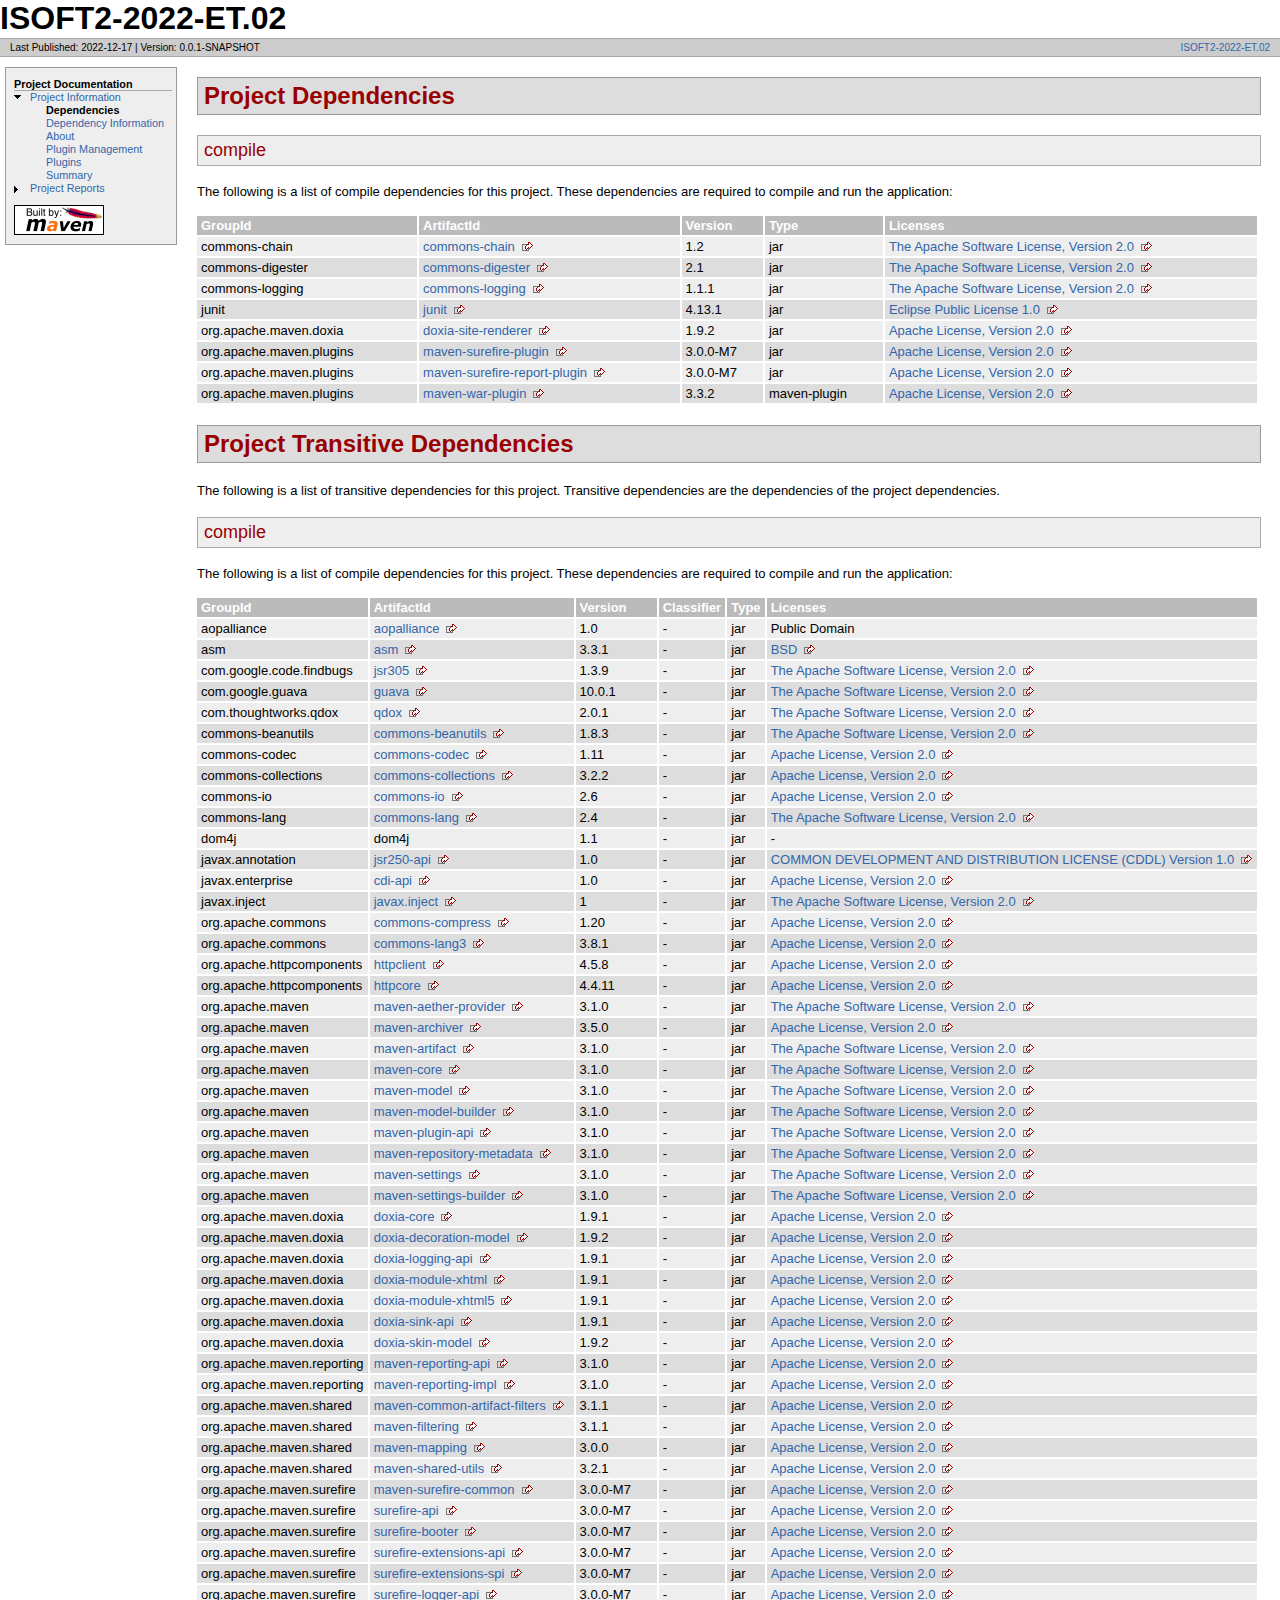
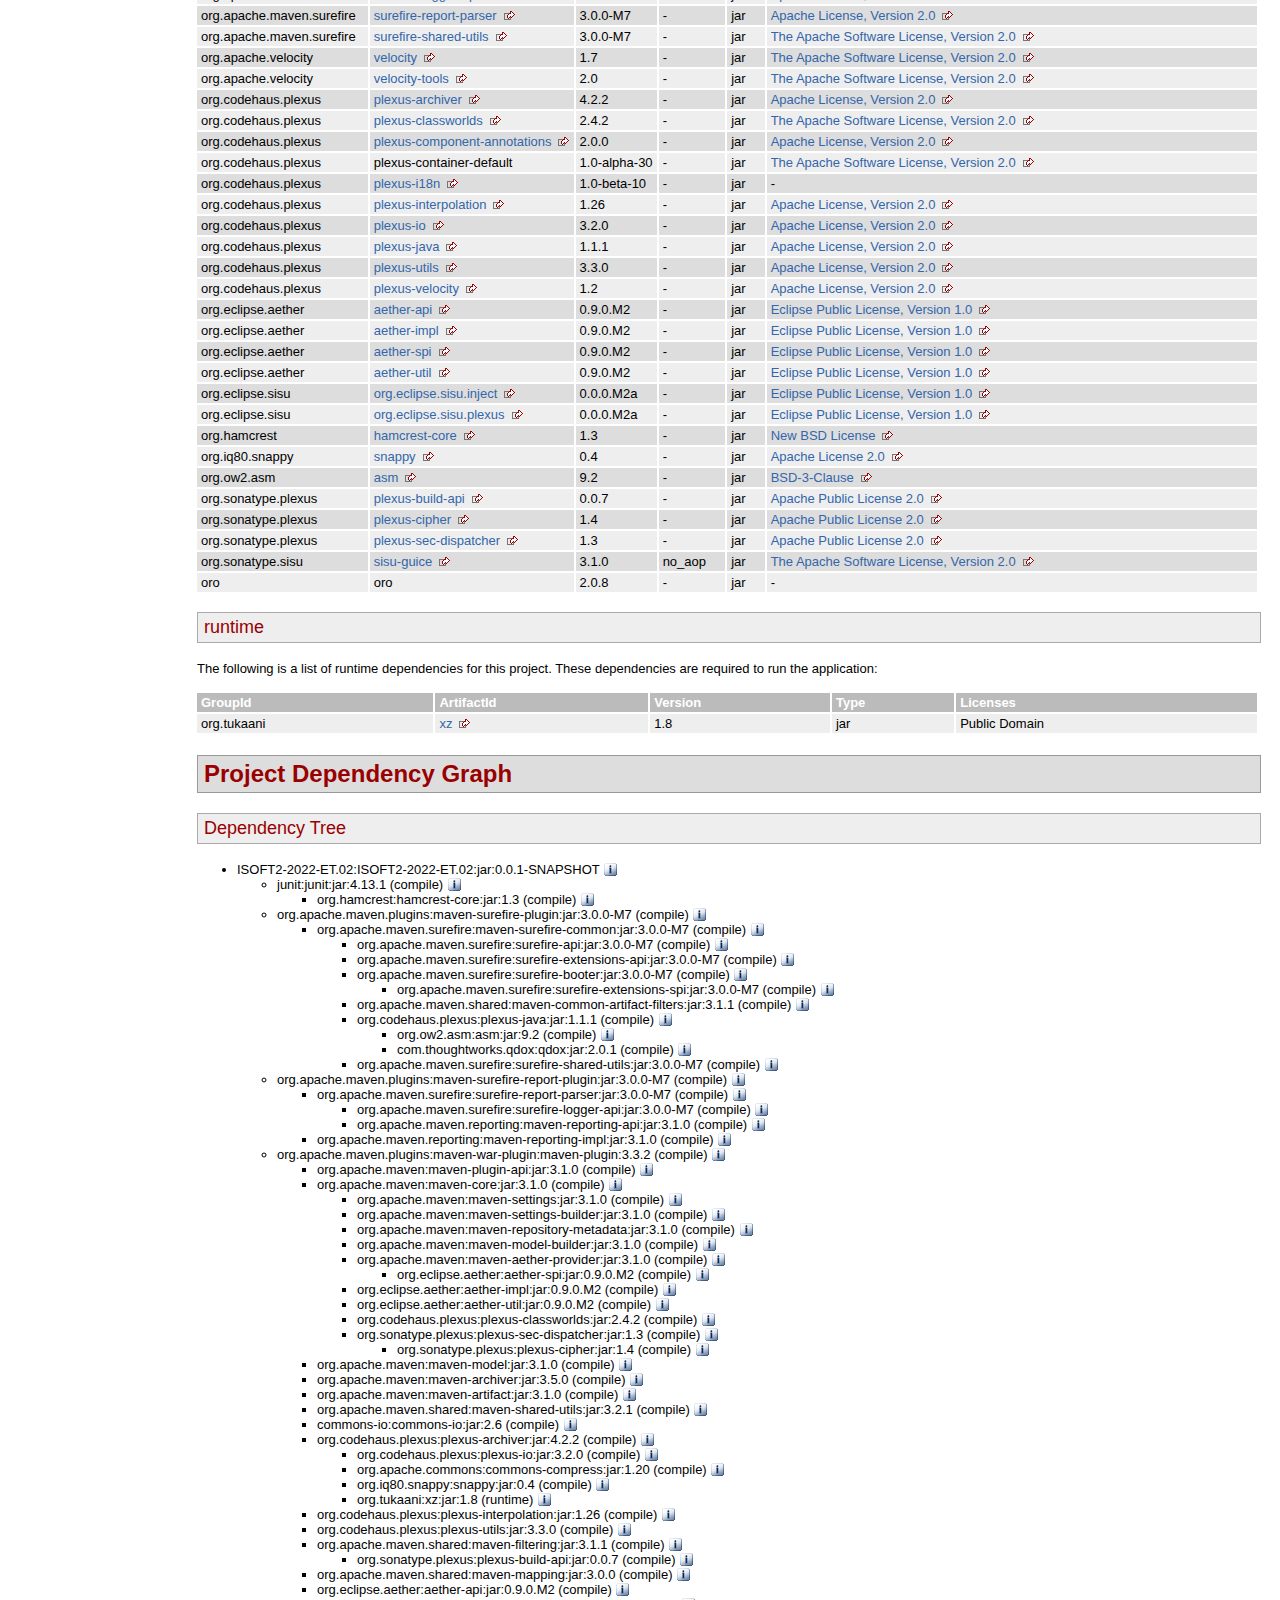
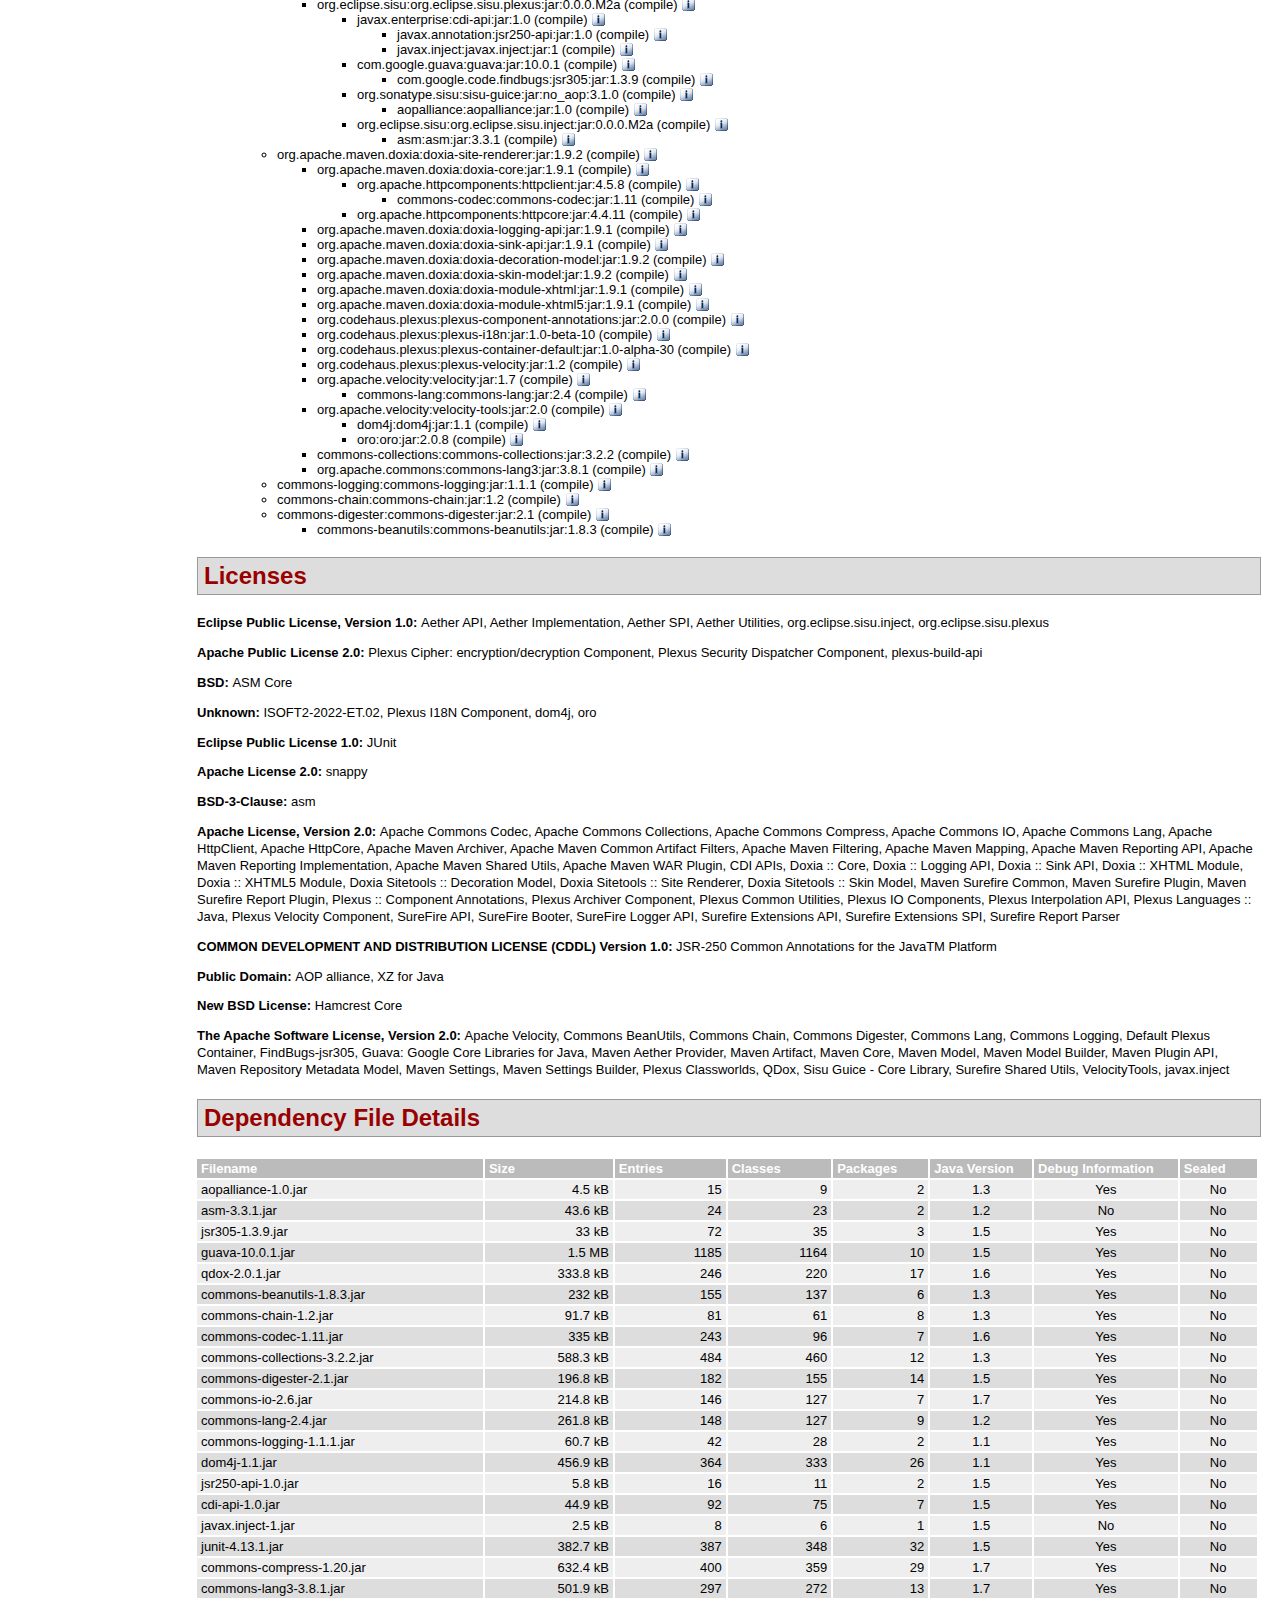
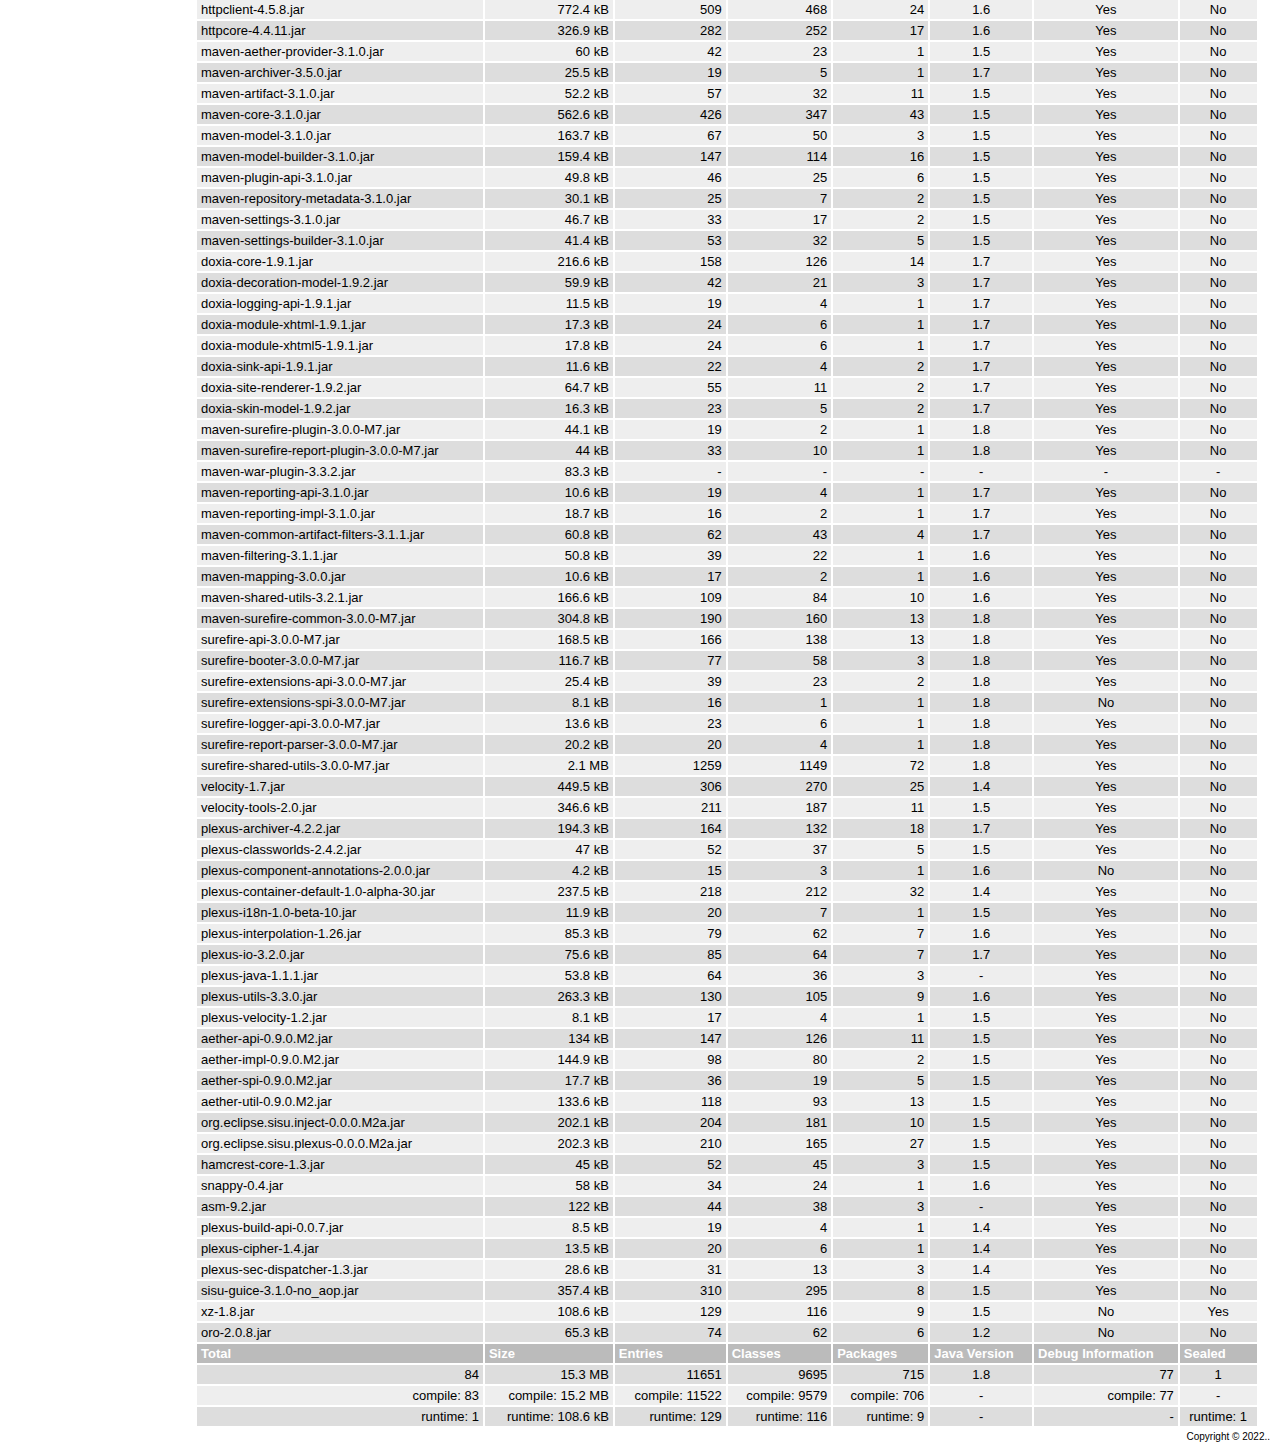
<file: dependencies.html>
<!DOCTYPE html>
<!--
 | Generated by Apache Maven Doxia Site Renderer 1.11.1 from org.apache.maven.plugins:maven-project-info-reports-plugin:3.4.1:dependencies at 2022-12-17

 | Rendered using Apache Maven Default Skin
-->
<html xmlns="http://www.w3.org/1999/xhtml" xml:lang="en" lang="en">
  <head>
    <meta charset="UTF-8" />
    <meta name="viewport" content="width=device-width, initial-scale=1.0" />
    <meta name="generator" content="Apache Maven Doxia Site Renderer 1.11.1" />
    <title>ISOFT2-2022-ET.02 &#x2013; Project Dependencies</title>
    <link rel="stylesheet" href="./css/maven-base.css" />
    <link rel="stylesheet" href="./css/maven-theme.css" />
    <link rel="stylesheet" href="./css/site.css" />
    <link rel="stylesheet" href="./css/print.css" media="print" />
  </head>
  <body class="composite">
    <div id="banner">
<div id="bannerLeft">ISOFT2-2022-ET.02
</div>
      <div class="clear">
        <hr/>
      </div>
    </div>
    <div id="breadcrumbs">
      <div class="xleft">
        <span id="publishDate">Last Published: 2022-12-17</span>
           | <span id="projectVersion">Version: 0.0.1-SNAPSHOT</span>
      </div>
      <div class="xright"><a href="${project.url}" title="ISOFT2-2022-ET.02">ISOFT2-2022-ET.02</a>      </div>
      <div class="clear">
        <hr/>
      </div>
    </div>
    <div id="leftColumn">
      <div id="navcolumn">
       <h5>Project Documentation</h5>
    <ul>
     <li class="expanded"><a href="project-info.html" title="Project Information">Project Information</a>
      <ul>
       <li class="none"><strong>Dependencies</strong></li>
       <li class="none"><a href="dependency-info.html" title="Dependency Information">Dependency Information</a></li>
       <li class="none"><a href="index.html" title="About">About</a></li>
       <li class="none"><a href="plugin-management.html" title="Plugin Management">Plugin Management</a></li>
       <li class="none"><a href="plugins.html" title="Plugins">Plugins</a></li>
       <li class="none"><a href="summary.html" title="Summary">Summary</a></li>
      </ul></li>
     <li class="collapsed"><a href="project-reports.html" title="Project Reports">Project Reports</a></li>
    </ul>
      <a href="http://maven.apache.org/" title="Built by Maven" class="poweredBy">
        <img class="poweredBy" alt="Built by Maven" src="./images/logos/maven-feather.png" />
      </a>
      </div>
    </div>
    <div id="bodyColumn">
      <div id="contentBox">
<a name="Project_Dependencies"></a><section>
<h2><a name="Project_Dependencies"></a>Project Dependencies</h2><a name="Project_Dependencies_compile"></a><section>
<h3><a name="compile"></a>compile</h3>
<p>The following is a list of compile dependencies for this project. These dependencies are required to compile and run the application:</p>
<table border="0" class="bodyTable">
<tr class="a">
<th>GroupId</th>
<th>ArtifactId</th>
<th>Version</th>
<th>Type</th>
<th>Licenses</th></tr>
<tr class="b">
<td align="left">commons-chain</td>
<td><a class="externalLink" href="http://commons.apache.org/chain/">commons-chain</a></td>
<td>1.2</td>
<td>jar</td>
<td><a class="externalLink" href="http://www.apache.org/licenses/LICENSE-2.0.txt">The Apache Software License, Version 2.0</a></td></tr>
<tr class="a">
<td align="left">commons-digester</td>
<td><a class="externalLink" href="http://commons.apache.org/digester/">commons-digester</a></td>
<td>2.1</td>
<td>jar</td>
<td><a class="externalLink" href="http://www.apache.org/licenses/LICENSE-2.0.txt">The Apache Software License, Version 2.0</a></td></tr>
<tr class="b">
<td align="left">commons-logging</td>
<td><a class="externalLink" href="http://commons.apache.org/logging">commons-logging</a></td>
<td>1.1.1</td>
<td>jar</td>
<td><a class="externalLink" href="http://www.apache.org/licenses/LICENSE-2.0.txt">The Apache Software License, Version 2.0</a></td></tr>
<tr class="a">
<td align="left">junit</td>
<td><a class="externalLink" href="http://junit.org">junit</a></td>
<td>4.13.1</td>
<td>jar</td>
<td><a class="externalLink" href="http://www.eclipse.org/legal/epl-v10.html">Eclipse Public License 1.0</a></td></tr>
<tr class="b">
<td align="left">org.apache.maven.doxia</td>
<td><a class="externalLink" href="https://maven.apache.org/doxia/doxia-sitetools/doxia-site-renderer/">doxia-site-renderer</a></td>
<td>1.9.2</td>
<td>jar</td>
<td><a class="externalLink" href="https://www.apache.org/licenses/LICENSE-2.0.txt">Apache License, Version 2.0</a></td></tr>
<tr class="a">
<td align="left">org.apache.maven.plugins</td>
<td><a class="externalLink" href="https://maven.apache.org/surefire/maven-surefire-plugin/">maven-surefire-plugin</a></td>
<td>3.0.0-M7</td>
<td>jar</td>
<td><a class="externalLink" href="https://www.apache.org/licenses/LICENSE-2.0.txt">Apache License, Version 2.0</a></td></tr>
<tr class="b">
<td align="left">org.apache.maven.plugins</td>
<td><a class="externalLink" href="https://maven.apache.org/surefire/maven-surefire-report-plugin/">maven-surefire-report-plugin</a></td>
<td>3.0.0-M7</td>
<td>jar</td>
<td><a class="externalLink" href="https://www.apache.org/licenses/LICENSE-2.0.txt">Apache License, Version 2.0</a></td></tr>
<tr class="a">
<td align="left">org.apache.maven.plugins</td>
<td><a class="externalLink" href="https://maven.apache.org/plugins/maven-war-plugin/">maven-war-plugin</a></td>
<td>3.3.2</td>
<td>maven-plugin</td>
<td><a class="externalLink" href="https://www.apache.org/licenses/LICENSE-2.0.txt">Apache License, Version 2.0</a></td></tr></table></section></section><a name="Project_Transitive_Dependencies"></a><section>
<h2><a name="Project_Transitive_Dependencies"></a>Project Transitive Dependencies</h2>
<p>The following is a list of transitive dependencies for this project. Transitive dependencies are the dependencies of the project dependencies.</p><a name="Project_Transitive_Dependencies_compile"></a><section>
<h3><a name="compile"></a>compile</h3>
<p>The following is a list of compile dependencies for this project. These dependencies are required to compile and run the application:</p>
<table border="0" class="bodyTable">
<tr class="a">
<th>GroupId</th>
<th>ArtifactId</th>
<th>Version</th>
<th>Classifier</th>
<th>Type</th>
<th>Licenses</th></tr>
<tr class="b">
<td align="left">aopalliance</td>
<td><a class="externalLink" href="http://aopalliance.sourceforge.net">aopalliance</a></td>
<td>1.0</td>
<td>-</td>
<td>jar</td>
<td>Public Domain</td></tr>
<tr class="a">
<td align="left">asm</td>
<td><a class="externalLink" href="http://asm.objectweb.org/asm/">asm</a></td>
<td>3.3.1</td>
<td>-</td>
<td>jar</td>
<td><a class="externalLink" href="http://asm.objectweb.org/license.html">BSD</a></td></tr>
<tr class="b">
<td align="left">com.google.code.findbugs</td>
<td><a class="externalLink" href="http://findbugs.sourceforge.net/">jsr305</a></td>
<td>1.3.9</td>
<td>-</td>
<td>jar</td>
<td><a class="externalLink" href="http://www.apache.org/licenses/LICENSE-2.0.txt">The Apache Software License, Version 2.0</a></td></tr>
<tr class="a">
<td align="left">com.google.guava</td>
<td><a class="externalLink" href="http://code.google.com/p/guava-libraries/guava">guava</a></td>
<td>10.0.1</td>
<td>-</td>
<td>jar</td>
<td><a class="externalLink" href="http://www.apache.org/licenses/LICENSE-2.0.txt">The Apache Software License, Version 2.0</a></td></tr>
<tr class="b">
<td align="left">com.thoughtworks.qdox</td>
<td><a class="externalLink" href="https://github.com/paul-hammant/qdox">qdox</a></td>
<td>2.0.1</td>
<td>-</td>
<td>jar</td>
<td><a class="externalLink" href="http://www.apache.org/licenses/LICENSE-2.0.txt">The Apache Software License, Version 2.0</a></td></tr>
<tr class="a">
<td align="left">commons-beanutils</td>
<td><a class="externalLink" href="http://commons.apache.org/beanutils/">commons-beanutils</a></td>
<td>1.8.3</td>
<td>-</td>
<td>jar</td>
<td><a class="externalLink" href="http://www.apache.org/licenses/LICENSE-2.0.txt">The Apache Software License, Version 2.0</a></td></tr>
<tr class="b">
<td align="left">commons-codec</td>
<td><a class="externalLink" href="http://commons.apache.org/proper/commons-codec/">commons-codec</a></td>
<td>1.11</td>
<td>-</td>
<td>jar</td>
<td><a class="externalLink" href="https://www.apache.org/licenses/LICENSE-2.0.txt">Apache License, Version 2.0</a></td></tr>
<tr class="a">
<td align="left">commons-collections</td>
<td><a class="externalLink" href="http://commons.apache.org/collections/">commons-collections</a></td>
<td>3.2.2</td>
<td>-</td>
<td>jar</td>
<td><a class="externalLink" href="http://www.apache.org/licenses/LICENSE-2.0.txt">Apache License, Version 2.0</a></td></tr>
<tr class="b">
<td align="left">commons-io</td>
<td><a class="externalLink" href="http://commons.apache.org/proper/commons-io/">commons-io</a></td>
<td>2.6</td>
<td>-</td>
<td>jar</td>
<td><a class="externalLink" href="https://www.apache.org/licenses/LICENSE-2.0.txt">Apache License, Version 2.0</a></td></tr>
<tr class="a">
<td align="left">commons-lang</td>
<td><a class="externalLink" href="http://commons.apache.org/lang/">commons-lang</a></td>
<td>2.4</td>
<td>-</td>
<td>jar</td>
<td><a class="externalLink" href="http://www.apache.org/licenses/LICENSE-2.0.txt">The Apache Software License, Version 2.0</a></td></tr>
<tr class="b">
<td align="left">dom4j</td>
<td>dom4j</td>
<td>1.1</td>
<td>-</td>
<td>jar</td>
<td>-</td></tr>
<tr class="a">
<td align="left">javax.annotation</td>
<td><a class="externalLink" href="http://jcp.org/aboutJava/communityprocess/final/jsr250/index.html">jsr250-api</a></td>
<td>1.0</td>
<td>-</td>
<td>jar</td>
<td><a class="externalLink" href="https://glassfish.dev.java.net/public/CDDLv1.0.html">COMMON DEVELOPMENT AND DISTRIBUTION LICENSE (CDDL) Version 1.0</a></td></tr>
<tr class="b">
<td align="left">javax.enterprise</td>
<td><a class="externalLink" href="http://www.seamframework.org/Weld/cdi-api">cdi-api</a></td>
<td>1.0</td>
<td>-</td>
<td>jar</td>
<td><a class="externalLink" href="http://www.apache.org/licenses/LICENSE-2.0">Apache License, Version 2.0</a></td></tr>
<tr class="a">
<td align="left">javax.inject</td>
<td><a class="externalLink" href="http://code.google.com/p/atinject/">javax.inject</a></td>
<td>1</td>
<td>-</td>
<td>jar</td>
<td><a class="externalLink" href="http://www.apache.org/licenses/LICENSE-2.0.txt">The Apache Software License, Version 2.0</a></td></tr>
<tr class="b">
<td align="left">org.apache.commons</td>
<td><a class="externalLink" href="https://commons.apache.org/proper/commons-compress/">commons-compress</a></td>
<td>1.20</td>
<td>-</td>
<td>jar</td>
<td><a class="externalLink" href="https://www.apache.org/licenses/LICENSE-2.0.txt">Apache License, Version 2.0</a></td></tr>
<tr class="a">
<td align="left">org.apache.commons</td>
<td><a class="externalLink" href="http://commons.apache.org/proper/commons-lang/">commons-lang3</a></td>
<td>3.8.1</td>
<td>-</td>
<td>jar</td>
<td><a class="externalLink" href="https://www.apache.org/licenses/LICENSE-2.0.txt">Apache License, Version 2.0</a></td></tr>
<tr class="b">
<td align="left">org.apache.httpcomponents</td>
<td><a class="externalLink" href="http://hc.apache.org/httpcomponents-client">httpclient</a></td>
<td>4.5.8</td>
<td>-</td>
<td>jar</td>
<td><a class="externalLink" href="http://www.apache.org/licenses/LICENSE-2.0.txt">Apache License, Version 2.0</a></td></tr>
<tr class="a">
<td align="left">org.apache.httpcomponents</td>
<td><a class="externalLink" href="http://hc.apache.org/httpcomponents-core-ga">httpcore</a></td>
<td>4.4.11</td>
<td>-</td>
<td>jar</td>
<td><a class="externalLink" href="http://www.apache.org/licenses/LICENSE-2.0.txt">Apache License, Version 2.0</a></td></tr>
<tr class="b">
<td align="left">org.apache.maven</td>
<td><a class="externalLink" href="http://maven.apache.org/ref/3.1.0/maven-aether-provider">maven-aether-provider</a></td>
<td>3.1.0</td>
<td>-</td>
<td>jar</td>
<td><a class="externalLink" href="http://www.apache.org/licenses/LICENSE-2.0.txt">The Apache Software License, Version 2.0</a></td></tr>
<tr class="a">
<td align="left">org.apache.maven</td>
<td><a class="externalLink" href="https://maven.apache.org/shared/maven-archiver/">maven-archiver</a></td>
<td>3.5.0</td>
<td>-</td>
<td>jar</td>
<td><a class="externalLink" href="https://www.apache.org/licenses/LICENSE-2.0.txt">Apache License, Version 2.0</a></td></tr>
<tr class="b">
<td align="left">org.apache.maven</td>
<td><a class="externalLink" href="http://maven.apache.org/ref/3.1.0/maven-artifact">maven-artifact</a></td>
<td>3.1.0</td>
<td>-</td>
<td>jar</td>
<td><a class="externalLink" href="http://www.apache.org/licenses/LICENSE-2.0.txt">The Apache Software License, Version 2.0</a></td></tr>
<tr class="a">
<td align="left">org.apache.maven</td>
<td><a class="externalLink" href="http://maven.apache.org/ref/3.1.0/maven-core">maven-core</a></td>
<td>3.1.0</td>
<td>-</td>
<td>jar</td>
<td><a class="externalLink" href="http://www.apache.org/licenses/LICENSE-2.0.txt">The Apache Software License, Version 2.0</a></td></tr>
<tr class="b">
<td align="left">org.apache.maven</td>
<td><a class="externalLink" href="http://maven.apache.org/ref/3.1.0/maven-model">maven-model</a></td>
<td>3.1.0</td>
<td>-</td>
<td>jar</td>
<td><a class="externalLink" href="http://www.apache.org/licenses/LICENSE-2.0.txt">The Apache Software License, Version 2.0</a></td></tr>
<tr class="a">
<td align="left">org.apache.maven</td>
<td><a class="externalLink" href="http://maven.apache.org/ref/3.1.0/maven-model-builder">maven-model-builder</a></td>
<td>3.1.0</td>
<td>-</td>
<td>jar</td>
<td><a class="externalLink" href="http://www.apache.org/licenses/LICENSE-2.0.txt">The Apache Software License, Version 2.0</a></td></tr>
<tr class="b">
<td align="left">org.apache.maven</td>
<td><a class="externalLink" href="http://maven.apache.org/ref/3.1.0/maven-plugin-api">maven-plugin-api</a></td>
<td>3.1.0</td>
<td>-</td>
<td>jar</td>
<td><a class="externalLink" href="http://www.apache.org/licenses/LICENSE-2.0.txt">The Apache Software License, Version 2.0</a></td></tr>
<tr class="a">
<td align="left">org.apache.maven</td>
<td><a class="externalLink" href="http://maven.apache.org/ref/3.1.0/maven-repository-metadata">maven-repository-metadata</a></td>
<td>3.1.0</td>
<td>-</td>
<td>jar</td>
<td><a class="externalLink" href="http://www.apache.org/licenses/LICENSE-2.0.txt">The Apache Software License, Version 2.0</a></td></tr>
<tr class="b">
<td align="left">org.apache.maven</td>
<td><a class="externalLink" href="http://maven.apache.org/ref/3.1.0/maven-settings">maven-settings</a></td>
<td>3.1.0</td>
<td>-</td>
<td>jar</td>
<td><a class="externalLink" href="http://www.apache.org/licenses/LICENSE-2.0.txt">The Apache Software License, Version 2.0</a></td></tr>
<tr class="a">
<td align="left">org.apache.maven</td>
<td><a class="externalLink" href="http://maven.apache.org/ref/3.1.0/maven-settings-builder">maven-settings-builder</a></td>
<td>3.1.0</td>
<td>-</td>
<td>jar</td>
<td><a class="externalLink" href="http://www.apache.org/licenses/LICENSE-2.0.txt">The Apache Software License, Version 2.0</a></td></tr>
<tr class="b">
<td align="left">org.apache.maven.doxia</td>
<td><a class="externalLink" href="https://maven.apache.org/doxia/doxia/doxia-core/">doxia-core</a></td>
<td>1.9.1</td>
<td>-</td>
<td>jar</td>
<td><a class="externalLink" href="https://www.apache.org/licenses/LICENSE-2.0.txt">Apache License, Version 2.0</a></td></tr>
<tr class="a">
<td align="left">org.apache.maven.doxia</td>
<td><a class="externalLink" href="https://maven.apache.org/doxia/doxia-sitetools/doxia-decoration-model/">doxia-decoration-model</a></td>
<td>1.9.2</td>
<td>-</td>
<td>jar</td>
<td><a class="externalLink" href="https://www.apache.org/licenses/LICENSE-2.0.txt">Apache License, Version 2.0</a></td></tr>
<tr class="b">
<td align="left">org.apache.maven.doxia</td>
<td><a class="externalLink" href="https://maven.apache.org/doxia/doxia/doxia-logging-api/">doxia-logging-api</a></td>
<td>1.9.1</td>
<td>-</td>
<td>jar</td>
<td><a class="externalLink" href="https://www.apache.org/licenses/LICENSE-2.0.txt">Apache License, Version 2.0</a></td></tr>
<tr class="a">
<td align="left">org.apache.maven.doxia</td>
<td><a class="externalLink" href="https://maven.apache.org/doxia/doxia/doxia-modules/doxia-module-xhtml/">doxia-module-xhtml</a></td>
<td>1.9.1</td>
<td>-</td>
<td>jar</td>
<td><a class="externalLink" href="https://www.apache.org/licenses/LICENSE-2.0.txt">Apache License, Version 2.0</a></td></tr>
<tr class="b">
<td align="left">org.apache.maven.doxia</td>
<td><a class="externalLink" href="https://maven.apache.org/doxia/doxia/doxia-modules/doxia-module-xhtml5/">doxia-module-xhtml5</a></td>
<td>1.9.1</td>
<td>-</td>
<td>jar</td>
<td><a class="externalLink" href="https://www.apache.org/licenses/LICENSE-2.0.txt">Apache License, Version 2.0</a></td></tr>
<tr class="a">
<td align="left">org.apache.maven.doxia</td>
<td><a class="externalLink" href="https://maven.apache.org/doxia/doxia/doxia-sink-api/">doxia-sink-api</a></td>
<td>1.9.1</td>
<td>-</td>
<td>jar</td>
<td><a class="externalLink" href="https://www.apache.org/licenses/LICENSE-2.0.txt">Apache License, Version 2.0</a></td></tr>
<tr class="b">
<td align="left">org.apache.maven.doxia</td>
<td><a class="externalLink" href="https://maven.apache.org/doxia/doxia-sitetools/doxia-skin-model/">doxia-skin-model</a></td>
<td>1.9.2</td>
<td>-</td>
<td>jar</td>
<td><a class="externalLink" href="https://www.apache.org/licenses/LICENSE-2.0.txt">Apache License, Version 2.0</a></td></tr>
<tr class="a">
<td align="left">org.apache.maven.reporting</td>
<td><a class="externalLink" href="https://maven.apache.org/shared/maven-reporting-api/">maven-reporting-api</a></td>
<td>3.1.0</td>
<td>-</td>
<td>jar</td>
<td><a class="externalLink" href="https://www.apache.org/licenses/LICENSE-2.0.txt">Apache License, Version 2.0</a></td></tr>
<tr class="b">
<td align="left">org.apache.maven.reporting</td>
<td><a class="externalLink" href="https://maven.apache.org/shared/maven-reporting-impl/">maven-reporting-impl</a></td>
<td>3.1.0</td>
<td>-</td>
<td>jar</td>
<td><a class="externalLink" href="https://www.apache.org/licenses/LICENSE-2.0.txt">Apache License, Version 2.0</a></td></tr>
<tr class="a">
<td align="left">org.apache.maven.shared</td>
<td><a class="externalLink" href="https://maven.apache.org/shared/maven-common-artifact-filters/">maven-common-artifact-filters</a></td>
<td>3.1.1</td>
<td>-</td>
<td>jar</td>
<td><a class="externalLink" href="https://www.apache.org/licenses/LICENSE-2.0.txt">Apache License, Version 2.0</a></td></tr>
<tr class="b">
<td align="left">org.apache.maven.shared</td>
<td><a class="externalLink" href="https://maven.apache.org/shared/maven-filtering/">maven-filtering</a></td>
<td>3.1.1</td>
<td>-</td>
<td>jar</td>
<td><a class="externalLink" href="https://www.apache.org/licenses/LICENSE-2.0.txt">Apache License, Version 2.0</a></td></tr>
<tr class="a">
<td align="left">org.apache.maven.shared</td>
<td><a class="externalLink" href="http://maven.apache.org/shared/maven-mapping/">maven-mapping</a></td>
<td>3.0.0</td>
<td>-</td>
<td>jar</td>
<td><a class="externalLink" href="http://www.apache.org/licenses/LICENSE-2.0.txt">Apache License, Version 2.0</a></td></tr>
<tr class="b">
<td align="left">org.apache.maven.shared</td>
<td><a class="externalLink" href="https://maven.apache.org/shared/maven-shared-utils/">maven-shared-utils</a></td>
<td>3.2.1</td>
<td>-</td>
<td>jar</td>
<td><a class="externalLink" href="https://www.apache.org/licenses/LICENSE-2.0.txt">Apache License, Version 2.0</a></td></tr>
<tr class="a">
<td align="left">org.apache.maven.surefire</td>
<td><a class="externalLink" href="https://maven.apache.org/surefire/maven-surefire-common/">maven-surefire-common</a></td>
<td>3.0.0-M7</td>
<td>-</td>
<td>jar</td>
<td><a class="externalLink" href="https://www.apache.org/licenses/LICENSE-2.0.txt">Apache License, Version 2.0</a></td></tr>
<tr class="b">
<td align="left">org.apache.maven.surefire</td>
<td><a class="externalLink" href="https://maven.apache.org/surefire/surefire-api/">surefire-api</a></td>
<td>3.0.0-M7</td>
<td>-</td>
<td>jar</td>
<td><a class="externalLink" href="https://www.apache.org/licenses/LICENSE-2.0.txt">Apache License, Version 2.0</a></td></tr>
<tr class="a">
<td align="left">org.apache.maven.surefire</td>
<td><a class="externalLink" href="https://maven.apache.org/surefire/surefire-booter/">surefire-booter</a></td>
<td>3.0.0-M7</td>
<td>-</td>
<td>jar</td>
<td><a class="externalLink" href="https://www.apache.org/licenses/LICENSE-2.0.txt">Apache License, Version 2.0</a></td></tr>
<tr class="b">
<td align="left">org.apache.maven.surefire</td>
<td><a class="externalLink" href="https://maven.apache.org/surefire/surefire-extensions-api/">surefire-extensions-api</a></td>
<td>3.0.0-M7</td>
<td>-</td>
<td>jar</td>
<td><a class="externalLink" href="https://www.apache.org/licenses/LICENSE-2.0.txt">Apache License, Version 2.0</a></td></tr>
<tr class="a">
<td align="left">org.apache.maven.surefire</td>
<td><a class="externalLink" href="https://maven.apache.org/surefire/surefire-extensions-spi/">surefire-extensions-spi</a></td>
<td>3.0.0-M7</td>
<td>-</td>
<td>jar</td>
<td><a class="externalLink" href="https://www.apache.org/licenses/LICENSE-2.0.txt">Apache License, Version 2.0</a></td></tr>
<tr class="b">
<td align="left">org.apache.maven.surefire</td>
<td><a class="externalLink" href="https://maven.apache.org/surefire/surefire-logger-api/">surefire-logger-api</a></td>
<td>3.0.0-M7</td>
<td>-</td>
<td>jar</td>
<td><a class="externalLink" href="https://www.apache.org/licenses/LICENSE-2.0.txt">Apache License, Version 2.0</a></td></tr>
<tr class="a">
<td align="left">org.apache.maven.surefire</td>
<td><a class="externalLink" href="https://maven.apache.org/surefire/surefire-report-parser/">surefire-report-parser</a></td>
<td>3.0.0-M7</td>
<td>-</td>
<td>jar</td>
<td><a class="externalLink" href="https://www.apache.org/licenses/LICENSE-2.0.txt">Apache License, Version 2.0</a></td></tr>
<tr class="b">
<td align="left">org.apache.maven.surefire</td>
<td><a class="externalLink" href="https://maven.apache.org/surefire/surefire-shared-utils/">surefire-shared-utils</a></td>
<td>3.0.0-M7</td>
<td>-</td>
<td>jar</td>
<td><a class="externalLink" href="http://www.apache.org/licenses/LICENSE-2.0.txt">The Apache Software License, Version 2.0</a></td></tr>
<tr class="a">
<td align="left">org.apache.velocity</td>
<td><a class="externalLink" href="http://velocity.apache.org/engine/devel/">velocity</a></td>
<td>1.7</td>
<td>-</td>
<td>jar</td>
<td><a class="externalLink" href="http://www.apache.org/licenses/LICENSE-2.0.txt">The Apache Software License, Version 2.0</a></td></tr>
<tr class="b">
<td align="left">org.apache.velocity</td>
<td><a class="externalLink" href="http://velocity.apache.org/tools/devel/">velocity-tools</a></td>
<td>2.0</td>
<td>-</td>
<td>jar</td>
<td><a class="externalLink" href="http://www.apache.org/licenses/LICENSE-2.0.txt">The Apache Software License, Version 2.0</a></td></tr>
<tr class="a">
<td align="left">org.codehaus.plexus</td>
<td><a class="externalLink" href="http://codehaus-plexus.github.io/plexus-archiver/">plexus-archiver</a></td>
<td>4.2.2</td>
<td>-</td>
<td>jar</td>
<td><a class="externalLink" href="http://www.apache.org/licenses/LICENSE-2.0.txt">Apache License, Version 2.0</a></td></tr>
<tr class="b">
<td align="left">org.codehaus.plexus</td>
<td><a class="externalLink" href="http://plexus.codehaus.org/plexus-classworlds/">plexus-classworlds</a></td>
<td>2.4.2</td>
<td>-</td>
<td>jar</td>
<td><a class="externalLink" href="http://www.apache.org/licenses/LICENSE-2.0.txt">The Apache Software License, Version 2.0</a></td></tr>
<tr class="a">
<td align="left">org.codehaus.plexus</td>
<td><a class="externalLink" href="http://codehaus-plexus.github.io/plexus-containers/plexus-component-annotations/">plexus-component-annotations</a></td>
<td>2.0.0</td>
<td>-</td>
<td>jar</td>
<td><a class="externalLink" href="http://www.apache.org/licenses/LICENSE-2.0.txt">Apache License, Version 2.0</a></td></tr>
<tr class="b">
<td align="left">org.codehaus.plexus</td>
<td>plexus-container-default</td>
<td>1.0-alpha-30</td>
<td>-</td>
<td>jar</td>
<td><a class="externalLink" href="http://www.apache.org/licenses/LICENSE-2.0.txt">The Apache Software License, Version 2.0</a></td></tr>
<tr class="a">
<td align="left">org.codehaus.plexus</td>
<td><a class="externalLink" href="http://plexus.codehaus.org/plexus-components/plexus-i18n">plexus-i18n</a></td>
<td>1.0-beta-10</td>
<td>-</td>
<td>jar</td>
<td>-</td></tr>
<tr class="b">
<td align="left">org.codehaus.plexus</td>
<td><a class="externalLink" href="http://codehaus-plexus.github.io/plexus-interpolation/">plexus-interpolation</a></td>
<td>1.26</td>
<td>-</td>
<td>jar</td>
<td><a class="externalLink" href="http://www.apache.org/licenses/LICENSE-2.0.txt">Apache License, Version 2.0</a></td></tr>
<tr class="a">
<td align="left">org.codehaus.plexus</td>
<td><a class="externalLink" href="http://codehaus-plexus.github.io/plexus-io/">plexus-io</a></td>
<td>3.2.0</td>
<td>-</td>
<td>jar</td>
<td><a class="externalLink" href="http://www.apache.org/licenses/LICENSE-2.0.txt">Apache License, Version 2.0</a></td></tr>
<tr class="b">
<td align="left">org.codehaus.plexus</td>
<td><a class="externalLink" href="https://codehaus-plexus.github.io/plexus-languages/plexus-java/">plexus-java</a></td>
<td>1.1.1</td>
<td>-</td>
<td>jar</td>
<td><a class="externalLink" href="http://www.apache.org/licenses/LICENSE-2.0.txt">Apache License, Version 2.0</a></td></tr>
<tr class="a">
<td align="left">org.codehaus.plexus</td>
<td><a class="externalLink" href="http://codehaus-plexus.github.io/plexus-utils/">plexus-utils</a></td>
<td>3.3.0</td>
<td>-</td>
<td>jar</td>
<td><a class="externalLink" href="http://www.apache.org/licenses/LICENSE-2.0.txt">Apache License, Version 2.0</a></td></tr>
<tr class="b">
<td align="left">org.codehaus.plexus</td>
<td><a class="externalLink" href="http://codehaus-plexus.github.io/plexus-components/plexus-velocity/">plexus-velocity</a></td>
<td>1.2</td>
<td>-</td>
<td>jar</td>
<td><a class="externalLink" href="http://www.apache.org/licenses/LICENSE-2.0.txt">Apache License, Version 2.0</a></td></tr>
<tr class="a">
<td align="left">org.eclipse.aether</td>
<td><a class="externalLink" href="http://www.eclipse.org/aether/aether-api/">aether-api</a></td>
<td>0.9.0.M2</td>
<td>-</td>
<td>jar</td>
<td><a class="externalLink" href="http://www.eclipse.org/legal/epl-v10.html">Eclipse Public License, Version 1.0</a></td></tr>
<tr class="b">
<td align="left">org.eclipse.aether</td>
<td><a class="externalLink" href="http://www.eclipse.org/aether/aether-impl/">aether-impl</a></td>
<td>0.9.0.M2</td>
<td>-</td>
<td>jar</td>
<td><a class="externalLink" href="http://www.eclipse.org/legal/epl-v10.html">Eclipse Public License, Version 1.0</a></td></tr>
<tr class="a">
<td align="left">org.eclipse.aether</td>
<td><a class="externalLink" href="http://www.eclipse.org/aether/aether-spi/">aether-spi</a></td>
<td>0.9.0.M2</td>
<td>-</td>
<td>jar</td>
<td><a class="externalLink" href="http://www.eclipse.org/legal/epl-v10.html">Eclipse Public License, Version 1.0</a></td></tr>
<tr class="b">
<td align="left">org.eclipse.aether</td>
<td><a class="externalLink" href="http://www.eclipse.org/aether/aether-util/">aether-util</a></td>
<td>0.9.0.M2</td>
<td>-</td>
<td>jar</td>
<td><a class="externalLink" href="http://www.eclipse.org/legal/epl-v10.html">Eclipse Public License, Version 1.0</a></td></tr>
<tr class="a">
<td align="left">org.eclipse.sisu</td>
<td><a class="externalLink" href="http://www.eclipse.org/sisu/org.eclipse.sisu.inject/">org.eclipse.sisu.inject</a></td>
<td>0.0.0.M2a</td>
<td>-</td>
<td>jar</td>
<td><a class="externalLink" href="http://www.eclipse.org/legal/epl-v10.html">Eclipse Public License, Version 1.0</a></td></tr>
<tr class="b">
<td align="left">org.eclipse.sisu</td>
<td><a class="externalLink" href="http://www.eclipse.org/sisu/org.eclipse.sisu.plexus/">org.eclipse.sisu.plexus</a></td>
<td>0.0.0.M2a</td>
<td>-</td>
<td>jar</td>
<td><a class="externalLink" href="http://www.eclipse.org/legal/epl-v10.html">Eclipse Public License, Version 1.0</a></td></tr>
<tr class="a">
<td align="left">org.hamcrest</td>
<td><a class="externalLink" href="https://github.com/hamcrest/JavaHamcrest/hamcrest-core">hamcrest-core</a></td>
<td>1.3</td>
<td>-</td>
<td>jar</td>
<td><a class="externalLink" href="http://www.opensource.org/licenses/bsd-license.php">New BSD License</a></td></tr>
<tr class="b">
<td align="left">org.iq80.snappy</td>
<td><a class="externalLink" href="http://github.com/dain/snappy">snappy</a></td>
<td>0.4</td>
<td>-</td>
<td>jar</td>
<td><a class="externalLink" href="http://www.apache.org/licenses/LICENSE-2.0.html">Apache License 2.0</a></td></tr>
<tr class="a">
<td align="left">org.ow2.asm</td>
<td><a class="externalLink" href="http://asm.ow2.io/">asm</a></td>
<td>9.2</td>
<td>-</td>
<td>jar</td>
<td><a class="externalLink" href="https://asm.ow2.io/license.html">BSD-3-Clause</a></td></tr>
<tr class="b">
<td align="left">org.sonatype.plexus</td>
<td><a class="externalLink" href="http://forge.sonatype.com/spice-parent/plexus-build-api/">plexus-build-api</a></td>
<td>0.0.7</td>
<td>-</td>
<td>jar</td>
<td><a class="externalLink" href="http://www.apache.org/licenses/LICENSE-2.0">Apache Public License 2.0</a></td></tr>
<tr class="a">
<td align="left">org.sonatype.plexus</td>
<td><a class="externalLink" href="http://spice.sonatype.org/plexus-cipher">plexus-cipher</a></td>
<td>1.4</td>
<td>-</td>
<td>jar</td>
<td><a class="externalLink" href="http://www.apache.org/licenses/LICENSE-2.0">Apache Public License 2.0</a></td></tr>
<tr class="b">
<td align="left">org.sonatype.plexus</td>
<td><a class="externalLink" href="http://spice.sonatype.org/plexus-sec-dispatcher">plexus-sec-dispatcher</a></td>
<td>1.3</td>
<td>-</td>
<td>jar</td>
<td><a class="externalLink" href="http://www.apache.org/licenses/LICENSE-2.0">Apache Public License 2.0</a></td></tr>
<tr class="a">
<td align="left">org.sonatype.sisu</td>
<td><a class="externalLink" href="http://code.google.com/p/google-guice/sisu-guice/">sisu-guice</a></td>
<td>3.1.0</td>
<td>no_aop</td>
<td>jar</td>
<td><a class="externalLink" href="http://www.apache.org/licenses/LICENSE-2.0.txt">The Apache Software License, Version 2.0</a></td></tr>
<tr class="b">
<td align="left">oro</td>
<td>oro</td>
<td>2.0.8</td>
<td>-</td>
<td>jar</td>
<td>-</td></tr></table></section><a name="Project_Transitive_Dependencies_runtime"></a><section>
<h3><a name="runtime"></a>runtime</h3>
<p>The following is a list of runtime dependencies for this project. These dependencies are required to run the application:</p>
<table border="0" class="bodyTable">
<tr class="a">
<th>GroupId</th>
<th>ArtifactId</th>
<th>Version</th>
<th>Type</th>
<th>Licenses</th></tr>
<tr class="b">
<td align="left">org.tukaani</td>
<td><a class="externalLink" href="https://tukaani.org/xz/java.html">xz</a></td>
<td>1.8</td>
<td>jar</td>
<td>Public Domain</td></tr></table></section></section><a name="Project_Dependency_Graph"></a><section>
<h2><a name="Project_Dependency_Graph"></a>Project Dependency Graph</h2>
<script language="javascript" type="text/javascript">
      function toggleDependencyDetails( divId, imgId )
      {
        var div = document.getElementById( divId );
        var img = document.getElementById( imgId );
        if( div.style.display == '' )
        {
          div.style.display = 'none';
          img.src='./images/icon_info_sml.gif';
          img.alt='[Information]';
        }
        else
        {
          div.style.display = '';
          img.src='./images/close.gif';
          img.alt='[Close]';
        }
      }
</script>
<a name="Dependency_Tree"></a><section>
<h3><a name="Dependency_Tree"></a>Dependency Tree</h3>
<ul>
<li>ISOFT2-2022-ET.02:ISOFT2-2022-ET.02:jar:0.0.1-SNAPSHOT <img id="_img1" src="./images/icon_info_sml.gif" alt="[Information]" onclick="toggleDependencyDetails( '_dep0', '_img1' );" style="cursor: pointer; vertical-align: text-bottom;"></img><div id="_dep0" style="display:none">
<table border="0" class="bodyTable">
<tr class="a">
<th>ISOFT2-2022-ET.02</th></tr>
<tr class="b">
<td>
<p><b>Description: </b>Proyecto de pruebas para el segundo ejercicio</p>
<p><b>Project Licenses: </b>No licenses are defined for this project.</p></td></tr></table></div>
<ul>
<li>junit:junit:jar:4.13.1 (compile) <img id="_img3" src="./images/icon_info_sml.gif" alt="[Information]" onclick="toggleDependencyDetails( '_dep2', '_img3' );" style="cursor: pointer; vertical-align: text-bottom;"></img><div id="_dep2" style="display:none">
<table border="0" class="bodyTable">
<tr class="a">
<th>JUnit</th></tr>
<tr class="b">
<td>
<p><b>Description: </b>JUnit is a unit testing framework for Java, created by Erich Gamma and Kent Beck.</p>
<p><b>URL: </b><a class="externalLink" href="http://junit.org">http://junit.org</a></p>
<p><b>Project Licenses: </b><a class="externalLink" href="http://www.eclipse.org/legal/epl-v10.html">Eclipse Public License 1.0</a></p></td></tr></table></div>
<ul>
<li>org.hamcrest:hamcrest-core:jar:1.3 (compile) <img id="_img5" src="./images/icon_info_sml.gif" alt="[Information]" onclick="toggleDependencyDetails( '_dep4', '_img5' );" style="cursor: pointer; vertical-align: text-bottom;"></img><div id="_dep4" style="display:none">
<table border="0" class="bodyTable">
<tr class="a">
<th>Hamcrest Core</th></tr>
<tr class="b">
<td>
<p><b>Description: </b>This is the core API of hamcrest matcher framework to be used by third-party framework providers. This includes the a foundation set of matcher implementations for common operations.</p>
<p><b>URL: </b><a class="externalLink" href="https://github.com/hamcrest/JavaHamcrest/hamcrest-core">https://github.com/hamcrest/JavaHamcrest/hamcrest-core</a></p>
<p><b>Project Licenses: </b><a class="externalLink" href="http://www.opensource.org/licenses/bsd-license.php">New BSD License</a></p></td></tr></table></div></li></ul></li>
<li>org.apache.maven.plugins:maven-surefire-plugin:jar:3.0.0-M7 (compile) <img id="_img7" src="./images/icon_info_sml.gif" alt="[Information]" onclick="toggleDependencyDetails( '_dep6', '_img7' );" style="cursor: pointer; vertical-align: text-bottom;"></img><div id="_dep6" style="display:none">
<table border="0" class="bodyTable">
<tr class="a">
<th>Maven Surefire Plugin</th></tr>
<tr class="b">
<td>
<p><b>Description: </b>Maven Surefire MOJO in maven-surefire-plugin.</p>
<p><b>URL: </b><a class="externalLink" href="https://maven.apache.org/surefire/maven-surefire-plugin/">https://maven.apache.org/surefire/maven-surefire-plugin/</a></p>
<p><b>Project Licenses: </b><a class="externalLink" href="https://www.apache.org/licenses/LICENSE-2.0.txt">Apache License, Version 2.0</a></p></td></tr></table></div>
<ul>
<li>org.apache.maven.surefire:maven-surefire-common:jar:3.0.0-M7 (compile) <img id="_img9" src="./images/icon_info_sml.gif" alt="[Information]" onclick="toggleDependencyDetails( '_dep8', '_img9' );" style="cursor: pointer; vertical-align: text-bottom;"></img><div id="_dep8" style="display:none">
<table border="0" class="bodyTable">
<tr class="a">
<th>Maven Surefire Common</th></tr>
<tr class="b">
<td>
<p><b>Description: </b>API used in Surefire and Failsafe MOJO.</p>
<p><b>URL: </b><a class="externalLink" href="https://maven.apache.org/surefire/maven-surefire-common/">https://maven.apache.org/surefire/maven-surefire-common/</a></p>
<p><b>Project Licenses: </b><a class="externalLink" href="https://www.apache.org/licenses/LICENSE-2.0.txt">Apache License, Version 2.0</a></p></td></tr></table></div>
<ul>
<li>org.apache.maven.surefire:surefire-api:jar:3.0.0-M7 (compile) <img id="_img11" src="./images/icon_info_sml.gif" alt="[Information]" onclick="toggleDependencyDetails( '_dep10', '_img11' );" style="cursor: pointer; vertical-align: text-bottom;"></img><div id="_dep10" style="display:none">
<table border="0" class="bodyTable">
<tr class="a">
<th>SureFire API</th></tr>
<tr class="b">
<td>
<p><b>Description: </b>API used in Surefire and Failsafe MOJO, Booter, Common and test framework providers.</p>
<p><b>URL: </b><a class="externalLink" href="https://maven.apache.org/surefire/surefire-api/">https://maven.apache.org/surefire/surefire-api/</a></p>
<p><b>Project Licenses: </b><a class="externalLink" href="https://www.apache.org/licenses/LICENSE-2.0.txt">Apache License, Version 2.0</a></p></td></tr></table></div></li>
<li>org.apache.maven.surefire:surefire-extensions-api:jar:3.0.0-M7 (compile) <img id="_img13" src="./images/icon_info_sml.gif" alt="[Information]" onclick="toggleDependencyDetails( '_dep12', '_img13' );" style="cursor: pointer; vertical-align: text-bottom;"></img><div id="_dep12" style="display:none">
<table border="0" class="bodyTable">
<tr class="a">
<th>Surefire Extensions API</th></tr>
<tr class="b">
<td>
<p><b>Description: </b>Surefire is a test framework project.
    This is the aggregator POM in Apache Maven Surefire project.</p>
<p><b>URL: </b><a class="externalLink" href="https://maven.apache.org/surefire/surefire-extensions-api/">https://maven.apache.org/surefire/surefire-extensions-api/</a></p>
<p><b>Project Licenses: </b><a class="externalLink" href="https://www.apache.org/licenses/LICENSE-2.0.txt">Apache License, Version 2.0</a></p></td></tr></table></div></li>
<li>org.apache.maven.surefire:surefire-booter:jar:3.0.0-M7 (compile) <img id="_img15" src="./images/icon_info_sml.gif" alt="[Information]" onclick="toggleDependencyDetails( '_dep14', '_img15' );" style="cursor: pointer; vertical-align: text-bottom;"></img><div id="_dep14" style="display:none">
<table border="0" class="bodyTable">
<tr class="a">
<th>SureFire Booter</th></tr>
<tr class="b">
<td>
<p><b>Description: </b>API and Facilities used by forked tests running in JVM sub-process.</p>
<p><b>URL: </b><a class="externalLink" href="https://maven.apache.org/surefire/surefire-booter/">https://maven.apache.org/surefire/surefire-booter/</a></p>
<p><b>Project Licenses: </b><a class="externalLink" href="https://www.apache.org/licenses/LICENSE-2.0.txt">Apache License, Version 2.0</a></p></td></tr></table></div>
<ul>
<li>org.apache.maven.surefire:surefire-extensions-spi:jar:3.0.0-M7 (compile) <img id="_img17" src="./images/icon_info_sml.gif" alt="[Information]" onclick="toggleDependencyDetails( '_dep16', '_img17' );" style="cursor: pointer; vertical-align: text-bottom;"></img><div id="_dep16" style="display:none">
<table border="0" class="bodyTable">
<tr class="a">
<th>Surefire Extensions SPI</th></tr>
<tr class="b">
<td>
<p><b>Description: </b>Surefire is a test framework project.
    This is the aggregator POM in Apache Maven Surefire project.</p>
<p><b>URL: </b><a class="externalLink" href="https://maven.apache.org/surefire/surefire-extensions-spi/">https://maven.apache.org/surefire/surefire-extensions-spi/</a></p>
<p><b>Project Licenses: </b><a class="externalLink" href="https://www.apache.org/licenses/LICENSE-2.0.txt">Apache License, Version 2.0</a></p></td></tr></table></div></li></ul></li>
<li>org.apache.maven.shared:maven-common-artifact-filters:jar:3.1.1 (compile) <img id="_img19" src="./images/icon_info_sml.gif" alt="[Information]" onclick="toggleDependencyDetails( '_dep18', '_img19' );" style="cursor: pointer; vertical-align: text-bottom;"></img><div id="_dep18" style="display:none">
<table border="0" class="bodyTable">
<tr class="a">
<th>Apache Maven Common Artifact Filters</th></tr>
<tr class="b">
<td>
<p><b>Description: </b>A collection of ready-made filters to control inclusion/exclusion of artifacts during dependency resolution.</p>
<p><b>URL: </b><a class="externalLink" href="https://maven.apache.org/shared/maven-common-artifact-filters/">https://maven.apache.org/shared/maven-common-artifact-filters/</a></p>
<p><b>Project Licenses: </b><a class="externalLink" href="https://www.apache.org/licenses/LICENSE-2.0.txt">Apache License, Version 2.0</a></p></td></tr></table></div></li>
<li>org.codehaus.plexus:plexus-java:jar:1.1.1 (compile) <img id="_img21" src="./images/icon_info_sml.gif" alt="[Information]" onclick="toggleDependencyDetails( '_dep20', '_img21' );" style="cursor: pointer; vertical-align: text-bottom;"></img><div id="_dep20" style="display:none">
<table border="0" class="bodyTable">
<tr class="a">
<th>Plexus Languages :: Java</th></tr>
<tr class="b">
<td>
<p><b>Description: </b>Plexus Languages maintains shared language features.</p>
<p><b>URL: </b><a class="externalLink" href="https://codehaus-plexus.github.io/plexus-languages/plexus-java/">https://codehaus-plexus.github.io/plexus-languages/plexus-java/</a></p>
<p><b>Project Licenses: </b><a class="externalLink" href="http://www.apache.org/licenses/LICENSE-2.0.txt">Apache License, Version 2.0</a></p></td></tr></table></div>
<ul>
<li>org.ow2.asm:asm:jar:9.2 (compile) <img id="_img23" src="./images/icon_info_sml.gif" alt="[Information]" onclick="toggleDependencyDetails( '_dep22', '_img23' );" style="cursor: pointer; vertical-align: text-bottom;"></img><div id="_dep22" style="display:none">
<table border="0" class="bodyTable">
<tr class="a">
<th>asm</th></tr>
<tr class="b">
<td>
<p><b>Description: </b>ASM, a very small and fast Java bytecode manipulation framework</p>
<p><b>URL: </b><a class="externalLink" href="http://asm.ow2.io/">http://asm.ow2.io/</a></p>
<p><b>Project Licenses: </b><a class="externalLink" href="https://asm.ow2.io/license.html">BSD-3-Clause</a></p></td></tr></table></div></li>
<li>com.thoughtworks.qdox:qdox:jar:2.0.1 (compile) <img id="_img25" src="./images/icon_info_sml.gif" alt="[Information]" onclick="toggleDependencyDetails( '_dep24', '_img25' );" style="cursor: pointer; vertical-align: text-bottom;"></img><div id="_dep24" style="display:none">
<table border="0" class="bodyTable">
<tr class="a">
<th>QDox</th></tr>
<tr class="b">
<td>
<p><b>Description: </b>QDox is a high speed, small footprint parser for extracting class/interface/method definitions from source files
    complete with JavaDoc @tags. It is designed to be used by active code generators or documentation tools.</p>
<p><b>URL: </b><a class="externalLink" href="https://github.com/paul-hammant/qdox">https://github.com/paul-hammant/qdox</a></p>
<p><b>Project Licenses: </b><a class="externalLink" href="http://www.apache.org/licenses/LICENSE-2.0.txt">The Apache Software License, Version 2.0</a></p></td></tr></table></div></li></ul></li>
<li>org.apache.maven.surefire:surefire-shared-utils:jar:3.0.0-M7 (compile) <img id="_img27" src="./images/icon_info_sml.gif" alt="[Information]" onclick="toggleDependencyDetails( '_dep26', '_img27' );" style="cursor: pointer; vertical-align: text-bottom;"></img><div id="_dep26" style="display:none">
<table border="0" class="bodyTable">
<tr class="a">
<th>Surefire Shared Utils</th></tr>
<tr class="b">
<td>
<p><b>Description: </b>Relocated Java packages of maven-shared-utils and several Apache Commons utilities in Surefire.</p>
<p><b>URL: </b><a class="externalLink" href="https://maven.apache.org/surefire/surefire-shared-utils/">https://maven.apache.org/surefire/surefire-shared-utils/</a></p>
<p><b>Project Licenses: </b><a class="externalLink" href="http://www.apache.org/licenses/LICENSE-2.0.txt">The Apache Software License, Version 2.0</a></p></td></tr></table></div></li></ul></li></ul></li>
<li>org.apache.maven.plugins:maven-surefire-report-plugin:jar:3.0.0-M7 (compile) <img id="_img29" src="./images/icon_info_sml.gif" alt="[Information]" onclick="toggleDependencyDetails( '_dep28', '_img29' );" style="cursor: pointer; vertical-align: text-bottom;"></img><div id="_dep28" style="display:none">
<table border="0" class="bodyTable">
<tr class="a">
<th>Maven Surefire Report Plugin</th></tr>
<tr class="b">
<td>
<p><b>Description: </b>Maven Surefire Report MOJO in maven-surefire-report-plugin.</p>
<p><b>URL: </b><a class="externalLink" href="https://maven.apache.org/surefire/maven-surefire-report-plugin/">https://maven.apache.org/surefire/maven-surefire-report-plugin/</a></p>
<p><b>Project Licenses: </b><a class="externalLink" href="https://www.apache.org/licenses/LICENSE-2.0.txt">Apache License, Version 2.0</a></p></td></tr></table></div>
<ul>
<li>org.apache.maven.surefire:surefire-report-parser:jar:3.0.0-M7 (compile) <img id="_img31" src="./images/icon_info_sml.gif" alt="[Information]" onclick="toggleDependencyDetails( '_dep30', '_img31' );" style="cursor: pointer; vertical-align: text-bottom;"></img><div id="_dep30" style="display:none">
<table border="0" class="bodyTable">
<tr class="a">
<th>Surefire Report Parser</th></tr>
<tr class="b">
<td>
<p><b>Description: </b>Parses report output files from surefire.</p>
<p><b>URL: </b><a class="externalLink" href="https://maven.apache.org/surefire/surefire-report-parser/">https://maven.apache.org/surefire/surefire-report-parser/</a></p>
<p><b>Project Licenses: </b><a class="externalLink" href="https://www.apache.org/licenses/LICENSE-2.0.txt">Apache License, Version 2.0</a></p></td></tr></table></div>
<ul>
<li>org.apache.maven.surefire:surefire-logger-api:jar:3.0.0-M7 (compile) <img id="_img33" src="./images/icon_info_sml.gif" alt="[Information]" onclick="toggleDependencyDetails( '_dep32', '_img33' );" style="cursor: pointer; vertical-align: text-bottom;"></img><div id="_dep32" style="display:none">
<table border="0" class="bodyTable">
<tr class="a">
<th>SureFire Logger API</th></tr>
<tr class="b">
<td>
<p><b>Description: </b>Interfaces and Utilities related only to internal SureFire Logger API. Free of dependencies.</p>
<p><b>URL: </b><a class="externalLink" href="https://maven.apache.org/surefire/surefire-logger-api/">https://maven.apache.org/surefire/surefire-logger-api/</a></p>
<p><b>Project Licenses: </b><a class="externalLink" href="https://www.apache.org/licenses/LICENSE-2.0.txt">Apache License, Version 2.0</a></p></td></tr></table></div></li>
<li>org.apache.maven.reporting:maven-reporting-api:jar:3.1.0 (compile) <img id="_img35" src="./images/icon_info_sml.gif" alt="[Information]" onclick="toggleDependencyDetails( '_dep34', '_img35' );" style="cursor: pointer; vertical-align: text-bottom;"></img><div id="_dep34" style="display:none">
<table border="0" class="bodyTable">
<tr class="a">
<th>Apache Maven Reporting API</th></tr>
<tr class="b">
<td>
<p><b>Description: </b>API to manage report generation.</p>
<p><b>URL: </b><a class="externalLink" href="https://maven.apache.org/shared/maven-reporting-api/">https://maven.apache.org/shared/maven-reporting-api/</a></p>
<p><b>Project Licenses: </b><a class="externalLink" href="https://www.apache.org/licenses/LICENSE-2.0.txt">Apache License, Version 2.0</a></p></td></tr></table></div></li></ul></li>
<li>org.apache.maven.reporting:maven-reporting-impl:jar:3.1.0 (compile) <img id="_img37" src="./images/icon_info_sml.gif" alt="[Information]" onclick="toggleDependencyDetails( '_dep36', '_img37' );" style="cursor: pointer; vertical-align: text-bottom;"></img><div id="_dep36" style="display:none">
<table border="0" class="bodyTable">
<tr class="a">
<th>Apache Maven Reporting Implementation</th></tr>
<tr class="b">
<td>
<p><b>Description: </b>Abstract classes to manage report generation.</p>
<p><b>URL: </b><a class="externalLink" href="https://maven.apache.org/shared/maven-reporting-impl/">https://maven.apache.org/shared/maven-reporting-impl/</a></p>
<p><b>Project Licenses: </b><a class="externalLink" href="https://www.apache.org/licenses/LICENSE-2.0.txt">Apache License, Version 2.0</a></p></td></tr></table></div></li></ul></li>
<li>org.apache.maven.plugins:maven-war-plugin:maven-plugin:3.3.2 (compile) <img id="_img39" src="./images/icon_info_sml.gif" alt="[Information]" onclick="toggleDependencyDetails( '_dep38', '_img39' );" style="cursor: pointer; vertical-align: text-bottom;"></img><div id="_dep38" style="display:none">
<table border="0" class="bodyTable">
<tr class="a">
<th>Apache Maven WAR Plugin</th></tr>
<tr class="b">
<td>
<p><b>Description: </b>Builds a Web Application Archive (WAR) file from the project output and its dependencies.</p>
<p><b>URL: </b><a class="externalLink" href="https://maven.apache.org/plugins/maven-war-plugin/">https://maven.apache.org/plugins/maven-war-plugin/</a></p>
<p><b>Project Licenses: </b><a class="externalLink" href="https://www.apache.org/licenses/LICENSE-2.0.txt">Apache License, Version 2.0</a></p></td></tr></table></div>
<ul>
<li>org.apache.maven:maven-plugin-api:jar:3.1.0 (compile) <img id="_img41" src="./images/icon_info_sml.gif" alt="[Information]" onclick="toggleDependencyDetails( '_dep40', '_img41' );" style="cursor: pointer; vertical-align: text-bottom;"></img><div id="_dep40" style="display:none">
<table border="0" class="bodyTable">
<tr class="a">
<th>Maven Plugin API</th></tr>
<tr class="b">
<td>
<p><b>Description: </b>The API for plugins - Mojos - development.</p>
<p><b>URL: </b><a class="externalLink" href="http://maven.apache.org/ref/3.1.0/maven-plugin-api">http://maven.apache.org/ref/3.1.0/maven-plugin-api</a></p>
<p><b>Project Licenses: </b><a class="externalLink" href="http://www.apache.org/licenses/LICENSE-2.0.txt">The Apache Software License, Version 2.0</a></p></td></tr></table></div></li>
<li>org.apache.maven:maven-core:jar:3.1.0 (compile) <img id="_img43" src="./images/icon_info_sml.gif" alt="[Information]" onclick="toggleDependencyDetails( '_dep42', '_img43' );" style="cursor: pointer; vertical-align: text-bottom;"></img><div id="_dep42" style="display:none">
<table border="0" class="bodyTable">
<tr class="a">
<th>Maven Core</th></tr>
<tr class="b">
<td>
<p><b>Description: </b>Maven Core classes.</p>
<p><b>URL: </b><a class="externalLink" href="http://maven.apache.org/ref/3.1.0/maven-core">http://maven.apache.org/ref/3.1.0/maven-core</a></p>
<p><b>Project Licenses: </b><a class="externalLink" href="http://www.apache.org/licenses/LICENSE-2.0.txt">The Apache Software License, Version 2.0</a></p></td></tr></table></div>
<ul>
<li>org.apache.maven:maven-settings:jar:3.1.0 (compile) <img id="_img45" src="./images/icon_info_sml.gif" alt="[Information]" onclick="toggleDependencyDetails( '_dep44', '_img45' );" style="cursor: pointer; vertical-align: text-bottom;"></img><div id="_dep44" style="display:none">
<table border="0" class="bodyTable">
<tr class="a">
<th>Maven Settings</th></tr>
<tr class="b">
<td>
<p><b>Description: </b>Maven Settings model.</p>
<p><b>URL: </b><a class="externalLink" href="http://maven.apache.org/ref/3.1.0/maven-settings">http://maven.apache.org/ref/3.1.0/maven-settings</a></p>
<p><b>Project Licenses: </b><a class="externalLink" href="http://www.apache.org/licenses/LICENSE-2.0.txt">The Apache Software License, Version 2.0</a></p></td></tr></table></div></li>
<li>org.apache.maven:maven-settings-builder:jar:3.1.0 (compile) <img id="_img47" src="./images/icon_info_sml.gif" alt="[Information]" onclick="toggleDependencyDetails( '_dep46', '_img47' );" style="cursor: pointer; vertical-align: text-bottom;"></img><div id="_dep46" style="display:none">
<table border="0" class="bodyTable">
<tr class="a">
<th>Maven Settings Builder</th></tr>
<tr class="b">
<td>
<p><b>Description: </b>The effective settings builder, with inheritance and password decryption.</p>
<p><b>URL: </b><a class="externalLink" href="http://maven.apache.org/ref/3.1.0/maven-settings-builder">http://maven.apache.org/ref/3.1.0/maven-settings-builder</a></p>
<p><b>Project Licenses: </b><a class="externalLink" href="http://www.apache.org/licenses/LICENSE-2.0.txt">The Apache Software License, Version 2.0</a></p></td></tr></table></div></li>
<li>org.apache.maven:maven-repository-metadata:jar:3.1.0 (compile) <img id="_img49" src="./images/icon_info_sml.gif" alt="[Information]" onclick="toggleDependencyDetails( '_dep48', '_img49' );" style="cursor: pointer; vertical-align: text-bottom;"></img><div id="_dep48" style="display:none">
<table border="0" class="bodyTable">
<tr class="a">
<th>Maven Repository Metadata Model</th></tr>
<tr class="b">
<td>
<p><b>Description: </b>Per-directory local and remote repository metadata.</p>
<p><b>URL: </b><a class="externalLink" href="http://maven.apache.org/ref/3.1.0/maven-repository-metadata">http://maven.apache.org/ref/3.1.0/maven-repository-metadata</a></p>
<p><b>Project Licenses: </b><a class="externalLink" href="http://www.apache.org/licenses/LICENSE-2.0.txt">The Apache Software License, Version 2.0</a></p></td></tr></table></div></li>
<li>org.apache.maven:maven-model-builder:jar:3.1.0 (compile) <img id="_img51" src="./images/icon_info_sml.gif" alt="[Information]" onclick="toggleDependencyDetails( '_dep50', '_img51' );" style="cursor: pointer; vertical-align: text-bottom;"></img><div id="_dep50" style="display:none">
<table border="0" class="bodyTable">
<tr class="a">
<th>Maven Model Builder</th></tr>
<tr class="b">
<td>
<p><b>Description: </b>The effective model builder, with inheritance, profile activation, interpolation, ...</p>
<p><b>URL: </b><a class="externalLink" href="http://maven.apache.org/ref/3.1.0/maven-model-builder">http://maven.apache.org/ref/3.1.0/maven-model-builder</a></p>
<p><b>Project Licenses: </b><a class="externalLink" href="http://www.apache.org/licenses/LICENSE-2.0.txt">The Apache Software License, Version 2.0</a></p></td></tr></table></div></li>
<li>org.apache.maven:maven-aether-provider:jar:3.1.0 (compile) <img id="_img53" src="./images/icon_info_sml.gif" alt="[Information]" onclick="toggleDependencyDetails( '_dep52', '_img53' );" style="cursor: pointer; vertical-align: text-bottom;"></img><div id="_dep52" style="display:none">
<table border="0" class="bodyTable">
<tr class="a">
<th>Maven Aether Provider</th></tr>
<tr class="b">
<td>
<p><b>Description: </b>Extensions to Aether for utilizing Maven POM and repository metadata.</p>
<p><b>URL: </b><a class="externalLink" href="http://maven.apache.org/ref/3.1.0/maven-aether-provider">http://maven.apache.org/ref/3.1.0/maven-aether-provider</a></p>
<p><b>Project Licenses: </b><a class="externalLink" href="http://www.apache.org/licenses/LICENSE-2.0.txt">The Apache Software License, Version 2.0</a></p></td></tr></table></div>
<ul>
<li>org.eclipse.aether:aether-spi:jar:0.9.0.M2 (compile) <img id="_img55" src="./images/icon_info_sml.gif" alt="[Information]" onclick="toggleDependencyDetails( '_dep54', '_img55' );" style="cursor: pointer; vertical-align: text-bottom;"></img><div id="_dep54" style="display:none">
<table border="0" class="bodyTable">
<tr class="a">
<th>Aether SPI</th></tr>
<tr class="b">
<td>
<p><b>Description: </b>The service provider interface for repository system implementations and repository connectors.</p>
<p><b>URL: </b><a class="externalLink" href="http://www.eclipse.org/aether/aether-spi/">http://www.eclipse.org/aether/aether-spi/</a></p>
<p><b>Project Licenses: </b><a class="externalLink" href="http://www.eclipse.org/legal/epl-v10.html">Eclipse Public License, Version 1.0</a></p></td></tr></table></div></li></ul></li>
<li>org.eclipse.aether:aether-impl:jar:0.9.0.M2 (compile) <img id="_img57" src="./images/icon_info_sml.gif" alt="[Information]" onclick="toggleDependencyDetails( '_dep56', '_img57' );" style="cursor: pointer; vertical-align: text-bottom;"></img><div id="_dep56" style="display:none">
<table border="0" class="bodyTable">
<tr class="a">
<th>Aether Implementation</th></tr>
<tr class="b">
<td>
<p><b>Description: </b>An implementation of the repository system.</p>
<p><b>URL: </b><a class="externalLink" href="http://www.eclipse.org/aether/aether-impl/">http://www.eclipse.org/aether/aether-impl/</a></p>
<p><b>Project Licenses: </b><a class="externalLink" href="http://www.eclipse.org/legal/epl-v10.html">Eclipse Public License, Version 1.0</a></p></td></tr></table></div></li>
<li>org.eclipse.aether:aether-util:jar:0.9.0.M2 (compile) <img id="_img59" src="./images/icon_info_sml.gif" alt="[Information]" onclick="toggleDependencyDetails( '_dep58', '_img59' );" style="cursor: pointer; vertical-align: text-bottom;"></img><div id="_dep58" style="display:none">
<table border="0" class="bodyTable">
<tr class="a">
<th>Aether Utilities</th></tr>
<tr class="b">
<td>
<p><b>Description: </b>A collection of utility classes to ease usage of the repository system.</p>
<p><b>URL: </b><a class="externalLink" href="http://www.eclipse.org/aether/aether-util/">http://www.eclipse.org/aether/aether-util/</a></p>
<p><b>Project Licenses: </b><a class="externalLink" href="http://www.eclipse.org/legal/epl-v10.html">Eclipse Public License, Version 1.0</a></p></td></tr></table></div></li>
<li>org.codehaus.plexus:plexus-classworlds:jar:2.4.2 (compile) <img id="_img61" src="./images/icon_info_sml.gif" alt="[Information]" onclick="toggleDependencyDetails( '_dep60', '_img61' );" style="cursor: pointer; vertical-align: text-bottom;"></img><div id="_dep60" style="display:none">
<table border="0" class="bodyTable">
<tr class="a">
<th>Plexus Classworlds</th></tr>
<tr class="b">
<td>
<p><b>Description: </b>A class loader framework</p>
<p><b>URL: </b><a class="externalLink" href="http://plexus.codehaus.org/plexus-classworlds/">http://plexus.codehaus.org/plexus-classworlds/</a></p>
<p><b>Project Licenses: </b><a class="externalLink" href="http://www.apache.org/licenses/LICENSE-2.0.txt">The Apache Software License, Version 2.0</a></p></td></tr></table></div></li>
<li>org.sonatype.plexus:plexus-sec-dispatcher:jar:1.3 (compile) <img id="_img63" src="./images/icon_info_sml.gif" alt="[Information]" onclick="toggleDependencyDetails( '_dep62', '_img63' );" style="cursor: pointer; vertical-align: text-bottom;"></img><div id="_dep62" style="display:none">
<table border="0" class="bodyTable">
<tr class="a">
<th>Plexus Security Dispatcher Component</th></tr>
<tr class="b">
<td>
<p><b>Description: </b>There is currently no description associated with this project.</p>
<p><b>URL: </b><a class="externalLink" href="http://spice.sonatype.org/plexus-sec-dispatcher">http://spice.sonatype.org/plexus-sec-dispatcher</a></p>
<p><b>Project Licenses: </b><a class="externalLink" href="http://www.apache.org/licenses/LICENSE-2.0">Apache Public License 2.0</a></p></td></tr></table></div>
<ul>
<li>org.sonatype.plexus:plexus-cipher:jar:1.4 (compile) <img id="_img65" src="./images/icon_info_sml.gif" alt="[Information]" onclick="toggleDependencyDetails( '_dep64', '_img65' );" style="cursor: pointer; vertical-align: text-bottom;"></img><div id="_dep64" style="display:none">
<table border="0" class="bodyTable">
<tr class="a">
<th>Plexus Cipher: encryption/decryption Component</th></tr>
<tr class="b">
<td>
<p><b>Description: </b>There is currently no description associated with this project.</p>
<p><b>URL: </b><a class="externalLink" href="http://spice.sonatype.org/plexus-cipher">http://spice.sonatype.org/plexus-cipher</a></p>
<p><b>Project Licenses: </b><a class="externalLink" href="http://www.apache.org/licenses/LICENSE-2.0">Apache Public License 2.0</a></p></td></tr></table></div></li></ul></li></ul></li>
<li>org.apache.maven:maven-model:jar:3.1.0 (compile) <img id="_img67" src="./images/icon_info_sml.gif" alt="[Information]" onclick="toggleDependencyDetails( '_dep66', '_img67' );" style="cursor: pointer; vertical-align: text-bottom;"></img><div id="_dep66" style="display:none">
<table border="0" class="bodyTable">
<tr class="a">
<th>Maven Model</th></tr>
<tr class="b">
<td>
<p><b>Description: </b>Model for Maven POM (Project Object Model)</p>
<p><b>URL: </b><a class="externalLink" href="http://maven.apache.org/ref/3.1.0/maven-model">http://maven.apache.org/ref/3.1.0/maven-model</a></p>
<p><b>Project Licenses: </b><a class="externalLink" href="http://www.apache.org/licenses/LICENSE-2.0.txt">The Apache Software License, Version 2.0</a></p></td></tr></table></div></li>
<li>org.apache.maven:maven-archiver:jar:3.5.0 (compile) <img id="_img69" src="./images/icon_info_sml.gif" alt="[Information]" onclick="toggleDependencyDetails( '_dep68', '_img69' );" style="cursor: pointer; vertical-align: text-bottom;"></img><div id="_dep68" style="display:none">
<table border="0" class="bodyTable">
<tr class="a">
<th>Apache Maven Archiver</th></tr>
<tr class="b">
<td>
<p><b>Description: </b>Provides utility methods for creating JARs and other archive files from a Maven project.</p>
<p><b>URL: </b><a class="externalLink" href="https://maven.apache.org/shared/maven-archiver/">https://maven.apache.org/shared/maven-archiver/</a></p>
<p><b>Project Licenses: </b><a class="externalLink" href="https://www.apache.org/licenses/LICENSE-2.0.txt">Apache License, Version 2.0</a></p></td></tr></table></div></li>
<li>org.apache.maven:maven-artifact:jar:3.1.0 (compile) <img id="_img71" src="./images/icon_info_sml.gif" alt="[Information]" onclick="toggleDependencyDetails( '_dep70', '_img71' );" style="cursor: pointer; vertical-align: text-bottom;"></img><div id="_dep70" style="display:none">
<table border="0" class="bodyTable">
<tr class="a">
<th>Maven Artifact</th></tr>
<tr class="b">
<td>
<p><b>Description: </b>Maven is a software build management and
    comprehension tool. Based on the concept of a project object model:
    builds, dependency management, documentation creation, site
    publication, and distribution publication are all controlled from
    the declarative file. Maven can be extended by plugins to utilise a
    number of other development tools for reporting or the build
    process.</p>
<p><b>URL: </b><a class="externalLink" href="http://maven.apache.org/ref/3.1.0/maven-artifact">http://maven.apache.org/ref/3.1.0/maven-artifact</a></p>
<p><b>Project Licenses: </b><a class="externalLink" href="http://www.apache.org/licenses/LICENSE-2.0.txt">The Apache Software License, Version 2.0</a></p></td></tr></table></div></li>
<li>org.apache.maven.shared:maven-shared-utils:jar:3.2.1 (compile) <img id="_img73" src="./images/icon_info_sml.gif" alt="[Information]" onclick="toggleDependencyDetails( '_dep72', '_img73' );" style="cursor: pointer; vertical-align: text-bottom;"></img><div id="_dep72" style="display:none">
<table border="0" class="bodyTable">
<tr class="a">
<th>Apache Maven Shared Utils</th></tr>
<tr class="b">
<td>
<p><b>Description: </b>Shared utils without any further dependencies</p>
<p><b>URL: </b><a class="externalLink" href="https://maven.apache.org/shared/maven-shared-utils/">https://maven.apache.org/shared/maven-shared-utils/</a></p>
<p><b>Project Licenses: </b><a class="externalLink" href="https://www.apache.org/licenses/LICENSE-2.0.txt">Apache License, Version 2.0</a></p></td></tr></table></div></li>
<li>commons-io:commons-io:jar:2.6 (compile) <img id="_img75" src="./images/icon_info_sml.gif" alt="[Information]" onclick="toggleDependencyDetails( '_dep74', '_img75' );" style="cursor: pointer; vertical-align: text-bottom;"></img><div id="_dep74" style="display:none">
<table border="0" class="bodyTable">
<tr class="a">
<th>Apache Commons IO</th></tr>
<tr class="b">
<td>
<p><b>Description: </b>The Apache Commons IO library contains utility classes, stream implementations, file filters,
file comparators, endian transformation classes, and much more.</p>
<p><b>URL: </b><a class="externalLink" href="http://commons.apache.org/proper/commons-io/">http://commons.apache.org/proper/commons-io/</a></p>
<p><b>Project Licenses: </b><a class="externalLink" href="https://www.apache.org/licenses/LICENSE-2.0.txt">Apache License, Version 2.0</a></p></td></tr></table></div></li>
<li>org.codehaus.plexus:plexus-archiver:jar:4.2.2 (compile) <img id="_img77" src="./images/icon_info_sml.gif" alt="[Information]" onclick="toggleDependencyDetails( '_dep76', '_img77' );" style="cursor: pointer; vertical-align: text-bottom;"></img><div id="_dep76" style="display:none">
<table border="0" class="bodyTable">
<tr class="a">
<th>Plexus Archiver Component</th></tr>
<tr class="b">
<td>
<p><b>Description: </b>The Plexus project provides a full software stack for creating and executing software projects.</p>
<p><b>URL: </b><a class="externalLink" href="http://codehaus-plexus.github.io/plexus-archiver/">http://codehaus-plexus.github.io/plexus-archiver/</a></p>
<p><b>Project Licenses: </b><a class="externalLink" href="http://www.apache.org/licenses/LICENSE-2.0.txt">Apache License, Version 2.0</a></p></td></tr></table></div>
<ul>
<li>org.codehaus.plexus:plexus-io:jar:3.2.0 (compile) <img id="_img79" src="./images/icon_info_sml.gif" alt="[Information]" onclick="toggleDependencyDetails( '_dep78', '_img79' );" style="cursor: pointer; vertical-align: text-bottom;"></img><div id="_dep78" style="display:none">
<table border="0" class="bodyTable">
<tr class="a">
<th>Plexus IO Components</th></tr>
<tr class="b">
<td>
<p><b>Description: </b>The Plexus project provides a full software stack for creating and executing software projects.</p>
<p><b>URL: </b><a class="externalLink" href="http://codehaus-plexus.github.io/plexus-io/">http://codehaus-plexus.github.io/plexus-io/</a></p>
<p><b>Project Licenses: </b><a class="externalLink" href="http://www.apache.org/licenses/LICENSE-2.0.txt">Apache License, Version 2.0</a></p></td></tr></table></div></li>
<li>org.apache.commons:commons-compress:jar:1.20 (compile) <img id="_img81" src="./images/icon_info_sml.gif" alt="[Information]" onclick="toggleDependencyDetails( '_dep80', '_img81' );" style="cursor: pointer; vertical-align: text-bottom;"></img><div id="_dep80" style="display:none">
<table border="0" class="bodyTable">
<tr class="a">
<th>Apache Commons Compress</th></tr>
<tr class="b">
<td>
<p><b>Description: </b>Apache Commons Compress software defines an API for working with
compression and archive formats.  These include: bzip2, gzip, pack200,
lzma, xz, Snappy, traditional Unix Compress, DEFLATE, DEFLATE64, LZ4,
Brotli, Zstandard and ar, cpio, jar, tar, zip, dump, 7z, arj.</p>
<p><b>URL: </b><a class="externalLink" href="https://commons.apache.org/proper/commons-compress/">https://commons.apache.org/proper/commons-compress/</a></p>
<p><b>Project Licenses: </b><a class="externalLink" href="https://www.apache.org/licenses/LICENSE-2.0.txt">Apache License, Version 2.0</a></p></td></tr></table></div></li>
<li>org.iq80.snappy:snappy:jar:0.4 (compile) <img id="_img83" src="./images/icon_info_sml.gif" alt="[Information]" onclick="toggleDependencyDetails( '_dep82', '_img83' );" style="cursor: pointer; vertical-align: text-bottom;"></img><div id="_dep82" style="display:none">
<table border="0" class="bodyTable">
<tr class="a">
<th>snappy</th></tr>
<tr class="b">
<td>
<p><b>Description: </b>Port of Snappy to Java</p>
<p><b>URL: </b><a class="externalLink" href="http://github.com/dain/snappy">http://github.com/dain/snappy</a></p>
<p><b>Project Licenses: </b><a class="externalLink" href="http://www.apache.org/licenses/LICENSE-2.0.html">Apache License 2.0</a></p></td></tr></table></div></li>
<li>org.tukaani:xz:jar:1.8 (runtime) <img id="_img85" src="./images/icon_info_sml.gif" alt="[Information]" onclick="toggleDependencyDetails( '_dep84', '_img85' );" style="cursor: pointer; vertical-align: text-bottom;"></img><div id="_dep84" style="display:none">
<table border="0" class="bodyTable">
<tr class="a">
<th>XZ for Java</th></tr>
<tr class="b">
<td>
<p><b>Description: </b>XZ data compression</p>
<p><b>URL: </b><a class="externalLink" href="https://tukaani.org/xz/java.html">https://tukaani.org/xz/java.html</a></p>
<p><b>Project Licenses: </b>Public Domain</p></td></tr></table></div></li></ul></li>
<li>org.codehaus.plexus:plexus-interpolation:jar:1.26 (compile) <img id="_img87" src="./images/icon_info_sml.gif" alt="[Information]" onclick="toggleDependencyDetails( '_dep86', '_img87' );" style="cursor: pointer; vertical-align: text-bottom;"></img><div id="_dep86" style="display:none">
<table border="0" class="bodyTable">
<tr class="a">
<th>Plexus Interpolation API</th></tr>
<tr class="b">
<td>
<p><b>Description: </b>The Plexus project provides a full software stack for creating and executing software projects.</p>
<p><b>URL: </b><a class="externalLink" href="http://codehaus-plexus.github.io/plexus-interpolation/">http://codehaus-plexus.github.io/plexus-interpolation/</a></p>
<p><b>Project Licenses: </b><a class="externalLink" href="http://www.apache.org/licenses/LICENSE-2.0.txt">Apache License, Version 2.0</a></p></td></tr></table></div></li>
<li>org.codehaus.plexus:plexus-utils:jar:3.3.0 (compile) <img id="_img89" src="./images/icon_info_sml.gif" alt="[Information]" onclick="toggleDependencyDetails( '_dep88', '_img89' );" style="cursor: pointer; vertical-align: text-bottom;"></img><div id="_dep88" style="display:none">
<table border="0" class="bodyTable">
<tr class="a">
<th>Plexus Common Utilities</th></tr>
<tr class="b">
<td>
<p><b>Description: </b>A collection of various utility classes to ease working with strings, files, command lines, XML and
    more.</p>
<p><b>URL: </b><a class="externalLink" href="http://codehaus-plexus.github.io/plexus-utils/">http://codehaus-plexus.github.io/plexus-utils/</a></p>
<p><b>Project Licenses: </b><a class="externalLink" href="http://www.apache.org/licenses/LICENSE-2.0.txt">Apache License, Version 2.0</a></p></td></tr></table></div></li>
<li>org.apache.maven.shared:maven-filtering:jar:3.1.1 (compile) <img id="_img91" src="./images/icon_info_sml.gif" alt="[Information]" onclick="toggleDependencyDetails( '_dep90', '_img91' );" style="cursor: pointer; vertical-align: text-bottom;"></img><div id="_dep90" style="display:none">
<table border="0" class="bodyTable">
<tr class="a">
<th>Apache Maven Filtering</th></tr>
<tr class="b">
<td>
<p><b>Description: </b>A component to assist in filtering of resource files with properties from a Maven project.</p>
<p><b>URL: </b><a class="externalLink" href="https://maven.apache.org/shared/maven-filtering/">https://maven.apache.org/shared/maven-filtering/</a></p>
<p><b>Project Licenses: </b><a class="externalLink" href="https://www.apache.org/licenses/LICENSE-2.0.txt">Apache License, Version 2.0</a></p></td></tr></table></div>
<ul>
<li>org.sonatype.plexus:plexus-build-api:jar:0.0.7 (compile) <img id="_img93" src="./images/icon_info_sml.gif" alt="[Information]" onclick="toggleDependencyDetails( '_dep92', '_img93' );" style="cursor: pointer; vertical-align: text-bottom;"></img><div id="_dep92" style="display:none">
<table border="0" class="bodyTable">
<tr class="a">
<th>plexus-build-api</th></tr>
<tr class="b">
<td>
<p><b>Description: </b>There is currently no description associated with this project.</p>
<p><b>URL: </b><a class="externalLink" href="http://forge.sonatype.com/spice-parent/plexus-build-api/">http://forge.sonatype.com/spice-parent/plexus-build-api/</a></p>
<p><b>Project Licenses: </b><a class="externalLink" href="http://www.apache.org/licenses/LICENSE-2.0">Apache Public License 2.0</a></p></td></tr></table></div></li></ul></li>
<li>org.apache.maven.shared:maven-mapping:jar:3.0.0 (compile) <img id="_img95" src="./images/icon_info_sml.gif" alt="[Information]" onclick="toggleDependencyDetails( '_dep94', '_img95' );" style="cursor: pointer; vertical-align: text-bottom;"></img><div id="_dep94" style="display:none">
<table border="0" class="bodyTable">
<tr class="a">
<th>Apache Maven Mapping</th></tr>
<tr class="b">
<td>
<p><b>Description: </b>A shared component to assist in interpolating file names using properties from a Maven project.</p>
<p><b>URL: </b><a class="externalLink" href="http://maven.apache.org/shared/maven-mapping/">http://maven.apache.org/shared/maven-mapping/</a></p>
<p><b>Project Licenses: </b><a class="externalLink" href="http://www.apache.org/licenses/LICENSE-2.0.txt">Apache License, Version 2.0</a></p></td></tr></table></div></li>
<li>org.eclipse.aether:aether-api:jar:0.9.0.M2 (compile) <img id="_img97" src="./images/icon_info_sml.gif" alt="[Information]" onclick="toggleDependencyDetails( '_dep96', '_img97' );" style="cursor: pointer; vertical-align: text-bottom;"></img><div id="_dep96" style="display:none">
<table border="0" class="bodyTable">
<tr class="a">
<th>Aether API</th></tr>
<tr class="b">
<td>
<p><b>Description: </b>The application programming interface for the repository system.</p>
<p><b>URL: </b><a class="externalLink" href="http://www.eclipse.org/aether/aether-api/">http://www.eclipse.org/aether/aether-api/</a></p>
<p><b>Project Licenses: </b><a class="externalLink" href="http://www.eclipse.org/legal/epl-v10.html">Eclipse Public License, Version 1.0</a></p></td></tr></table></div></li>
<li>org.eclipse.sisu:org.eclipse.sisu.plexus:jar:0.0.0.M2a (compile) <img id="_img99" src="./images/icon_info_sml.gif" alt="[Information]" onclick="toggleDependencyDetails( '_dep98', '_img99' );" style="cursor: pointer; vertical-align: text-bottom;"></img><div id="_dep98" style="display:none">
<table border="0" class="bodyTable">
<tr class="a">
<th>org.eclipse.sisu.plexus</th></tr>
<tr class="b">
<td>
<p><b>Description: </b>Plexus-JSR330 adapter; adds Plexus support to the Sisu-Inject container</p>
<p><b>URL: </b><a class="externalLink" href="http://www.eclipse.org/sisu/org.eclipse.sisu.plexus/">http://www.eclipse.org/sisu/org.eclipse.sisu.plexus/</a></p>
<p><b>Project Licenses: </b><a class="externalLink" href="http://www.eclipse.org/legal/epl-v10.html">Eclipse Public License, Version 1.0</a></p></td></tr></table></div>
<ul>
<li>javax.enterprise:cdi-api:jar:1.0 (compile) <img id="_img101" src="./images/icon_info_sml.gif" alt="[Information]" onclick="toggleDependencyDetails( '_dep100', '_img101' );" style="cursor: pointer; vertical-align: text-bottom;"></img><div id="_dep100" style="display:none">
<table border="0" class="bodyTable">
<tr class="a">
<th>CDI APIs</th></tr>
<tr class="b">
<td>
<p><b>Description: </b>APIs for JSR-299: Contexts and Dependency Injection for Java EE</p>
<p><b>URL: </b><a class="externalLink" href="http://www.seamframework.org/Weld/cdi-api">http://www.seamframework.org/Weld/cdi-api</a></p>
<p><b>Project Licenses: </b><a class="externalLink" href="http://www.apache.org/licenses/LICENSE-2.0">Apache License, Version 2.0</a></p></td></tr></table></div>
<ul>
<li>javax.annotation:jsr250-api:jar:1.0 (compile) <img id="_img103" src="./images/icon_info_sml.gif" alt="[Information]" onclick="toggleDependencyDetails( '_dep102', '_img103' );" style="cursor: pointer; vertical-align: text-bottom;"></img><div id="_dep102" style="display:none">
<table border="0" class="bodyTable">
<tr class="a">
<th>JSR-250 Common Annotations for the JavaTM Platform</th></tr>
<tr class="b">
<td>
<p><b>Description: </b>JSR-250 Reference Implementation by Glassfish</p>
<p><b>URL: </b><a class="externalLink" href="http://jcp.org/aboutJava/communityprocess/final/jsr250/index.html">http://jcp.org/aboutJava/communityprocess/final/jsr250/index.html</a></p>
<p><b>Project Licenses: </b><a class="externalLink" href="https://glassfish.dev.java.net/public/CDDLv1.0.html">COMMON DEVELOPMENT AND DISTRIBUTION LICENSE (CDDL) Version 1.0</a></p></td></tr></table></div></li>
<li>javax.inject:javax.inject:jar:1 (compile) <img id="_img105" src="./images/icon_info_sml.gif" alt="[Information]" onclick="toggleDependencyDetails( '_dep104', '_img105' );" style="cursor: pointer; vertical-align: text-bottom;"></img><div id="_dep104" style="display:none">
<table border="0" class="bodyTable">
<tr class="a">
<th>javax.inject</th></tr>
<tr class="b">
<td>
<p><b>Description: </b>The javax.inject API</p>
<p><b>URL: </b><a class="externalLink" href="http://code.google.com/p/atinject/">http://code.google.com/p/atinject/</a></p>
<p><b>Project Licenses: </b><a class="externalLink" href="http://www.apache.org/licenses/LICENSE-2.0.txt">The Apache Software License, Version 2.0</a></p></td></tr></table></div></li></ul></li>
<li>com.google.guava:guava:jar:10.0.1 (compile) <img id="_img107" src="./images/icon_info_sml.gif" alt="[Information]" onclick="toggleDependencyDetails( '_dep106', '_img107' );" style="cursor: pointer; vertical-align: text-bottom;"></img><div id="_dep106" style="display:none">
<table border="0" class="bodyTable">
<tr class="a">
<th>Guava: Google Core Libraries for Java</th></tr>
<tr class="b">
<td>
<p><b>Description: </b>Guava is a suite of core and expanded libraries that include
    utility classes, google's collections, io classes, and much
    much more.

    This project is a complete packaging of all the Guava libraries
    into a single jar.  Individual portions of Guava can be used
    by downloading the appropriate module and its dependencies.

    Guava (complete) has only one code dependency - javax.annotation,
    per the JSR-305 spec.</p>
<p><b>URL: </b><a class="externalLink" href="http://code.google.com/p/guava-libraries/guava">http://code.google.com/p/guava-libraries/guava</a></p>
<p><b>Project Licenses: </b><a class="externalLink" href="http://www.apache.org/licenses/LICENSE-2.0.txt">The Apache Software License, Version 2.0</a></p></td></tr></table></div>
<ul>
<li>com.google.code.findbugs:jsr305:jar:1.3.9 (compile) <img id="_img109" src="./images/icon_info_sml.gif" alt="[Information]" onclick="toggleDependencyDetails( '_dep108', '_img109' );" style="cursor: pointer; vertical-align: text-bottom;"></img><div id="_dep108" style="display:none">
<table border="0" class="bodyTable">
<tr class="a">
<th>FindBugs-jsr305</th></tr>
<tr class="b">
<td>
<p><b>Description: </b>JSR305 Annotations for Findbugs</p>
<p><b>URL: </b><a class="externalLink" href="http://findbugs.sourceforge.net/">http://findbugs.sourceforge.net/</a></p>
<p><b>Project Licenses: </b><a class="externalLink" href="http://www.apache.org/licenses/LICENSE-2.0.txt">The Apache Software License, Version 2.0</a></p></td></tr></table></div></li></ul></li>
<li>org.sonatype.sisu:sisu-guice:jar:no_aop:3.1.0 (compile) <img id="_img111" src="./images/icon_info_sml.gif" alt="[Information]" onclick="toggleDependencyDetails( '_dep110', '_img111' );" style="cursor: pointer; vertical-align: text-bottom;"></img><div id="_dep110" style="display:none">
<table border="0" class="bodyTable">
<tr class="a">
<th>Sisu Guice - Core Library</th></tr>
<tr class="b">
<td>
<p><b>Description: </b>Patched build of Guice: a lightweight dependency injection framework for Java 5 and above</p>
<p><b>URL: </b><a class="externalLink" href="http://code.google.com/p/google-guice/sisu-guice/">http://code.google.com/p/google-guice/sisu-guice/</a></p>
<p><b>Project Licenses: </b><a class="externalLink" href="http://www.apache.org/licenses/LICENSE-2.0.txt">The Apache Software License, Version 2.0</a></p></td></tr></table></div>
<ul>
<li>aopalliance:aopalliance:jar:1.0 (compile) <img id="_img113" src="./images/icon_info_sml.gif" alt="[Information]" onclick="toggleDependencyDetails( '_dep112', '_img113' );" style="cursor: pointer; vertical-align: text-bottom;"></img><div id="_dep112" style="display:none">
<table border="0" class="bodyTable">
<tr class="a">
<th>AOP alliance</th></tr>
<tr class="b">
<td>
<p><b>Description: </b>AOP Alliance</p>
<p><b>URL: </b><a class="externalLink" href="http://aopalliance.sourceforge.net">http://aopalliance.sourceforge.net</a></p>
<p><b>Project Licenses: </b>Public Domain</p></td></tr></table></div></li></ul></li>
<li>org.eclipse.sisu:org.eclipse.sisu.inject:jar:0.0.0.M2a (compile) <img id="_img115" src="./images/icon_info_sml.gif" alt="[Information]" onclick="toggleDependencyDetails( '_dep114', '_img115' );" style="cursor: pointer; vertical-align: text-bottom;"></img><div id="_dep114" style="display:none">
<table border="0" class="bodyTable">
<tr class="a">
<th>org.eclipse.sisu.inject</th></tr>
<tr class="b">
<td>
<p><b>Description: </b>JSR330-based container; supports classpath scanning, auto-binding, and dynamic auto-wiring</p>
<p><b>URL: </b><a class="externalLink" href="http://www.eclipse.org/sisu/org.eclipse.sisu.inject/">http://www.eclipse.org/sisu/org.eclipse.sisu.inject/</a></p>
<p><b>Project Licenses: </b><a class="externalLink" href="http://www.eclipse.org/legal/epl-v10.html">Eclipse Public License, Version 1.0</a></p></td></tr></table></div>
<ul>
<li>asm:asm:jar:3.3.1 (compile) <img id="_img117" src="./images/icon_info_sml.gif" alt="[Information]" onclick="toggleDependencyDetails( '_dep116', '_img117' );" style="cursor: pointer; vertical-align: text-bottom;"></img><div id="_dep116" style="display:none">
<table border="0" class="bodyTable">
<tr class="a">
<th>ASM Core</th></tr>
<tr class="b">
<td>
<p><b>Description: </b>A very small and fast Java bytecode manipulation framework</p>
<p><b>URL: </b><a class="externalLink" href="http://asm.objectweb.org/asm/">http://asm.objectweb.org/asm/</a></p>
<p><b>Project Licenses: </b><a class="externalLink" href="http://asm.objectweb.org/license.html">BSD</a></p></td></tr></table></div></li></ul></li></ul></li></ul></li>
<li>org.apache.maven.doxia:doxia-site-renderer:jar:1.9.2 (compile) <img id="_img119" src="./images/icon_info_sml.gif" alt="[Information]" onclick="toggleDependencyDetails( '_dep118', '_img119' );" style="cursor: pointer; vertical-align: text-bottom;"></img><div id="_dep118" style="display:none">
<table border="0" class="bodyTable">
<tr class="a">
<th>Doxia Sitetools :: Site Renderer</th></tr>
<tr class="b">
<td>
<p><b>Description: </b>The Site Renderer handles the rendering of sites, merging site decoration with document content.</p>
<p><b>URL: </b><a class="externalLink" href="https://maven.apache.org/doxia/doxia-sitetools/doxia-site-renderer/">https://maven.apache.org/doxia/doxia-sitetools/doxia-site-renderer/</a></p>
<p><b>Project Licenses: </b><a class="externalLink" href="https://www.apache.org/licenses/LICENSE-2.0.txt">Apache License, Version 2.0</a></p></td></tr></table></div>
<ul>
<li>org.apache.maven.doxia:doxia-core:jar:1.9.1 (compile) <img id="_img121" src="./images/icon_info_sml.gif" alt="[Information]" onclick="toggleDependencyDetails( '_dep120', '_img121' );" style="cursor: pointer; vertical-align: text-bottom;"></img><div id="_dep120" style="display:none">
<table border="0" class="bodyTable">
<tr class="a">
<th>Doxia :: Core</th></tr>
<tr class="b">
<td>
<p><b>Description: </b>Doxia core classes and interfaces.</p>
<p><b>URL: </b><a class="externalLink" href="https://maven.apache.org/doxia/doxia/doxia-core/">https://maven.apache.org/doxia/doxia/doxia-core/</a></p>
<p><b>Project Licenses: </b><a class="externalLink" href="https://www.apache.org/licenses/LICENSE-2.0.txt">Apache License, Version 2.0</a></p></td></tr></table></div>
<ul>
<li>org.apache.httpcomponents:httpclient:jar:4.5.8 (compile) <img id="_img123" src="./images/icon_info_sml.gif" alt="[Information]" onclick="toggleDependencyDetails( '_dep122', '_img123' );" style="cursor: pointer; vertical-align: text-bottom;"></img><div id="_dep122" style="display:none">
<table border="0" class="bodyTable">
<tr class="a">
<th>Apache HttpClient</th></tr>
<tr class="b">
<td>
<p><b>Description: </b>Apache HttpComponents Client</p>
<p><b>URL: </b><a class="externalLink" href="http://hc.apache.org/httpcomponents-client">http://hc.apache.org/httpcomponents-client</a></p>
<p><b>Project Licenses: </b><a class="externalLink" href="http://www.apache.org/licenses/LICENSE-2.0.txt">Apache License, Version 2.0</a></p></td></tr></table></div>
<ul>
<li>commons-codec:commons-codec:jar:1.11 (compile) <img id="_img125" src="./images/icon_info_sml.gif" alt="[Information]" onclick="toggleDependencyDetails( '_dep124', '_img125' );" style="cursor: pointer; vertical-align: text-bottom;"></img><div id="_dep124" style="display:none">
<table border="0" class="bodyTable">
<tr class="a">
<th>Apache Commons Codec</th></tr>
<tr class="b">
<td>
<p><b>Description: </b>The Apache Commons Codec package contains simple encoder and decoders for
     various formats such as Base64 and Hexadecimal.  In addition to these
     widely used encoders and decoders, the codec package also maintains a
     collection of phonetic encoding utilities.</p>
<p><b>URL: </b><a class="externalLink" href="http://commons.apache.org/proper/commons-codec/">http://commons.apache.org/proper/commons-codec/</a></p>
<p><b>Project Licenses: </b><a class="externalLink" href="https://www.apache.org/licenses/LICENSE-2.0.txt">Apache License, Version 2.0</a></p></td></tr></table></div></li></ul></li>
<li>org.apache.httpcomponents:httpcore:jar:4.4.11 (compile) <img id="_img127" src="./images/icon_info_sml.gif" alt="[Information]" onclick="toggleDependencyDetails( '_dep126', '_img127' );" style="cursor: pointer; vertical-align: text-bottom;"></img><div id="_dep126" style="display:none">
<table border="0" class="bodyTable">
<tr class="a">
<th>Apache HttpCore</th></tr>
<tr class="b">
<td>
<p><b>Description: </b>Apache HttpComponents Core (blocking I/O)</p>
<p><b>URL: </b><a class="externalLink" href="http://hc.apache.org/httpcomponents-core-ga">http://hc.apache.org/httpcomponents-core-ga</a></p>
<p><b>Project Licenses: </b><a class="externalLink" href="http://www.apache.org/licenses/LICENSE-2.0.txt">Apache License, Version 2.0</a></p></td></tr></table></div></li></ul></li>
<li>org.apache.maven.doxia:doxia-logging-api:jar:1.9.1 (compile) <img id="_img129" src="./images/icon_info_sml.gif" alt="[Information]" onclick="toggleDependencyDetails( '_dep128', '_img129' );" style="cursor: pointer; vertical-align: text-bottom;"></img><div id="_dep128" style="display:none">
<table border="0" class="bodyTable">
<tr class="a">
<th>Doxia :: Logging API</th></tr>
<tr class="b">
<td>
<p><b>Description: </b>Doxia Logging API.</p>
<p><b>URL: </b><a class="externalLink" href="https://maven.apache.org/doxia/doxia/doxia-logging-api/">https://maven.apache.org/doxia/doxia/doxia-logging-api/</a></p>
<p><b>Project Licenses: </b><a class="externalLink" href="https://www.apache.org/licenses/LICENSE-2.0.txt">Apache License, Version 2.0</a></p></td></tr></table></div></li>
<li>org.apache.maven.doxia:doxia-sink-api:jar:1.9.1 (compile) <img id="_img131" src="./images/icon_info_sml.gif" alt="[Information]" onclick="toggleDependencyDetails( '_dep130', '_img131' );" style="cursor: pointer; vertical-align: text-bottom;"></img><div id="_dep130" style="display:none">
<table border="0" class="bodyTable">
<tr class="a">
<th>Doxia :: Sink API</th></tr>
<tr class="b">
<td>
<p><b>Description: </b>Doxia Sink API.</p>
<p><b>URL: </b><a class="externalLink" href="https://maven.apache.org/doxia/doxia/doxia-sink-api/">https://maven.apache.org/doxia/doxia/doxia-sink-api/</a></p>
<p><b>Project Licenses: </b><a class="externalLink" href="https://www.apache.org/licenses/LICENSE-2.0.txt">Apache License, Version 2.0</a></p></td></tr></table></div></li>
<li>org.apache.maven.doxia:doxia-decoration-model:jar:1.9.2 (compile) <img id="_img133" src="./images/icon_info_sml.gif" alt="[Information]" onclick="toggleDependencyDetails( '_dep132', '_img133' );" style="cursor: pointer; vertical-align: text-bottom;"></img><div id="_dep132" style="display:none">
<table border="0" class="bodyTable">
<tr class="a">
<th>Doxia Sitetools :: Decoration Model</th></tr>
<tr class="b">
<td>
<p><b>Description: </b>The Decoration Model handles the decoration descriptor for sites, also known as site.xml.</p>
<p><b>URL: </b><a class="externalLink" href="https://maven.apache.org/doxia/doxia-sitetools/doxia-decoration-model/">https://maven.apache.org/doxia/doxia-sitetools/doxia-decoration-model/</a></p>
<p><b>Project Licenses: </b><a class="externalLink" href="https://www.apache.org/licenses/LICENSE-2.0.txt">Apache License, Version 2.0</a></p></td></tr></table></div></li>
<li>org.apache.maven.doxia:doxia-skin-model:jar:1.9.2 (compile) <img id="_img135" src="./images/icon_info_sml.gif" alt="[Information]" onclick="toggleDependencyDetails( '_dep134', '_img135' );" style="cursor: pointer; vertical-align: text-bottom;"></img><div id="_dep134" style="display:none">
<table border="0" class="bodyTable">
<tr class="a">
<th>Doxia Sitetools :: Skin Model</th></tr>
<tr class="b">
<td>
<p><b>Description: </b>The Skin Model defines metadata for Doxia Sitetools skins.</p>
<p><b>URL: </b><a class="externalLink" href="https://maven.apache.org/doxia/doxia-sitetools/doxia-skin-model/">https://maven.apache.org/doxia/doxia-sitetools/doxia-skin-model/</a></p>
<p><b>Project Licenses: </b><a class="externalLink" href="https://www.apache.org/licenses/LICENSE-2.0.txt">Apache License, Version 2.0</a></p></td></tr></table></div></li>
<li>org.apache.maven.doxia:doxia-module-xhtml:jar:1.9.1 (compile) <img id="_img137" src="./images/icon_info_sml.gif" alt="[Information]" onclick="toggleDependencyDetails( '_dep136', '_img137' );" style="cursor: pointer; vertical-align: text-bottom;"></img><div id="_dep136" style="display:none">
<table border="0" class="bodyTable">
<tr class="a">
<th>Doxia :: XHTML Module</th></tr>
<tr class="b">
<td>
<p><b>Description: </b>A Doxia module for Xhtml source documents.
    Xhtml format is supported both as source and target formats.</p>
<p><b>URL: </b><a class="externalLink" href="https://maven.apache.org/doxia/doxia/doxia-modules/doxia-module-xhtml/">https://maven.apache.org/doxia/doxia/doxia-modules/doxia-module-xhtml/</a></p>
<p><b>Project Licenses: </b><a class="externalLink" href="https://www.apache.org/licenses/LICENSE-2.0.txt">Apache License, Version 2.0</a></p></td></tr></table></div></li>
<li>org.apache.maven.doxia:doxia-module-xhtml5:jar:1.9.1 (compile) <img id="_img139" src="./images/icon_info_sml.gif" alt="[Information]" onclick="toggleDependencyDetails( '_dep138', '_img139' );" style="cursor: pointer; vertical-align: text-bottom;"></img><div id="_dep138" style="display:none">
<table border="0" class="bodyTable">
<tr class="a">
<th>Doxia :: XHTML5 Module</th></tr>
<tr class="b">
<td>
<p><b>Description: </b>A Doxia module for Xhtml5 source documents.
    Xhtml5 format is supported both as source and target formats.</p>
<p><b>URL: </b><a class="externalLink" href="https://maven.apache.org/doxia/doxia/doxia-modules/doxia-module-xhtml5/">https://maven.apache.org/doxia/doxia/doxia-modules/doxia-module-xhtml5/</a></p>
<p><b>Project Licenses: </b><a class="externalLink" href="https://www.apache.org/licenses/LICENSE-2.0.txt">Apache License, Version 2.0</a></p></td></tr></table></div></li>
<li>org.codehaus.plexus:plexus-component-annotations:jar:2.0.0 (compile) <img id="_img141" src="./images/icon_info_sml.gif" alt="[Information]" onclick="toggleDependencyDetails( '_dep140', '_img141' );" style="cursor: pointer; vertical-align: text-bottom;"></img><div id="_dep140" style="display:none">
<table border="0" class="bodyTable">
<tr class="a">
<th>Plexus :: Component Annotations</th></tr>
<tr class="b">
<td>
<p><b>Description: </b>Plexus Component &quot;Java 5&quot; Annotations, to describe plexus components properties in java sources with
    standard annotations instead of javadoc annotations.</p>
<p><b>URL: </b><a class="externalLink" href="http://codehaus-plexus.github.io/plexus-containers/plexus-component-annotations/">http://codehaus-plexus.github.io/plexus-containers/plexus-component-annotations/</a></p>
<p><b>Project Licenses: </b><a class="externalLink" href="http://www.apache.org/licenses/LICENSE-2.0.txt">Apache License, Version 2.0</a></p></td></tr></table></div></li>
<li>org.codehaus.plexus:plexus-i18n:jar:1.0-beta-10 (compile) <img id="_img143" src="./images/icon_info_sml.gif" alt="[Information]" onclick="toggleDependencyDetails( '_dep142', '_img143' );" style="cursor: pointer; vertical-align: text-bottom;"></img><div id="_dep142" style="display:none">
<table border="0" class="bodyTable">
<tr class="a">
<th>Plexus I18N Component</th></tr>
<tr class="b">
<td>
<p><b>Description: </b>There is currently no description associated with this project.</p>
<p><b>URL: </b><a class="externalLink" href="http://plexus.codehaus.org/plexus-components/plexus-i18n">http://plexus.codehaus.org/plexus-components/plexus-i18n</a></p>
<p><b>Project Licenses: </b>No licenses are defined for this project.</p></td></tr></table></div></li>
<li>org.codehaus.plexus:plexus-container-default:jar:1.0-alpha-30 (compile) <img id="_img145" src="./images/icon_info_sml.gif" alt="[Information]" onclick="toggleDependencyDetails( '_dep144', '_img145' );" style="cursor: pointer; vertical-align: text-bottom;"></img><div id="_dep144" style="display:none">
<table border="0" class="bodyTable">
<tr class="a">
<th>Default Plexus Container</th></tr>
<tr class="b">
<td>
<p><b>Description: </b>There is currently no description associated with this project.</p>
<p><b>Project Licenses: </b><a class="externalLink" href="http://www.apache.org/licenses/LICENSE-2.0.txt">The Apache Software License, Version 2.0</a></p></td></tr></table></div></li>
<li>org.codehaus.plexus:plexus-velocity:jar:1.2 (compile) <img id="_img147" src="./images/icon_info_sml.gif" alt="[Information]" onclick="toggleDependencyDetails( '_dep146', '_img147' );" style="cursor: pointer; vertical-align: text-bottom;"></img><div id="_dep146" style="display:none">
<table border="0" class="bodyTable">
<tr class="a">
<th>Plexus Velocity Component</th></tr>
<tr class="b">
<td>
<p><b>Description: </b>The Plexus project provides a full software stack for creating and executing software projects.</p>
<p><b>URL: </b><a class="externalLink" href="http://codehaus-plexus.github.io/plexus-components/plexus-velocity/">http://codehaus-plexus.github.io/plexus-components/plexus-velocity/</a></p>
<p><b>Project Licenses: </b><a class="externalLink" href="http://www.apache.org/licenses/LICENSE-2.0.txt">Apache License, Version 2.0</a></p></td></tr></table></div></li>
<li>org.apache.velocity:velocity:jar:1.7 (compile) <img id="_img149" src="./images/icon_info_sml.gif" alt="[Information]" onclick="toggleDependencyDetails( '_dep148', '_img149' );" style="cursor: pointer; vertical-align: text-bottom;"></img><div id="_dep148" style="display:none">
<table border="0" class="bodyTable">
<tr class="a">
<th>Apache Velocity</th></tr>
<tr class="b">
<td>
<p><b>Description: </b>Apache Velocity is a general purpose template engine.</p>
<p><b>URL: </b><a class="externalLink" href="http://velocity.apache.org/engine/devel/">http://velocity.apache.org/engine/devel/</a></p>
<p><b>Project Licenses: </b><a class="externalLink" href="http://www.apache.org/licenses/LICENSE-2.0.txt">The Apache Software License, Version 2.0</a></p></td></tr></table></div>
<ul>
<li>commons-lang:commons-lang:jar:2.4 (compile) <img id="_img151" src="./images/icon_info_sml.gif" alt="[Information]" onclick="toggleDependencyDetails( '_dep150', '_img151' );" style="cursor: pointer; vertical-align: text-bottom;"></img><div id="_dep150" style="display:none">
<table border="0" class="bodyTable">
<tr class="a">
<th>Commons Lang</th></tr>
<tr class="b">
<td>
<p><b>Description: </b>Commons Lang, a package of Java utility classes for the
        classes that are in java.lang's hierarchy, or are considered to be so
        standard as to justify existence in java.lang.</p>
<p><b>URL: </b><a class="externalLink" href="http://commons.apache.org/lang/">http://commons.apache.org/lang/</a></p>
<p><b>Project Licenses: </b><a class="externalLink" href="http://www.apache.org/licenses/LICENSE-2.0.txt">The Apache Software License, Version 2.0</a></p></td></tr></table></div></li></ul></li>
<li>org.apache.velocity:velocity-tools:jar:2.0 (compile) <img id="_img153" src="./images/icon_info_sml.gif" alt="[Information]" onclick="toggleDependencyDetails( '_dep152', '_img153' );" style="cursor: pointer; vertical-align: text-bottom;"></img><div id="_dep152" style="display:none">
<table border="0" class="bodyTable">
<tr class="a">
<th>VelocityTools</th></tr>
<tr class="b">
<td>
<p><b>Description: </b>VelocityTools is an integrated collection of Velocity subprojects
        with the common goal of creating tools and infrastructure to speed and ease
        development of both web and non-web applications using the Velocity template
        engine.</p>
<p><b>URL: </b><a class="externalLink" href="http://velocity.apache.org/tools/devel/">http://velocity.apache.org/tools/devel/</a></p>
<p><b>Project Licenses: </b><a class="externalLink" href="http://www.apache.org/licenses/LICENSE-2.0.txt">The Apache Software License, Version 2.0</a></p></td></tr></table></div>
<ul>
<li>dom4j:dom4j:jar:1.1 (compile) <img id="_img155" src="./images/icon_info_sml.gif" alt="[Information]" onclick="toggleDependencyDetails( '_dep154', '_img155' );" style="cursor: pointer; vertical-align: text-bottom;"></img><div id="_dep154" style="display:none">
<table border="0" class="bodyTable">
<tr class="a">
<th>dom4j</th></tr>
<tr class="b">
<td>
<p><b>Description: </b>There is currently no description associated with this project.</p>
<p><b>Project Licenses: </b>No licenses are defined for this project.</p></td></tr></table></div></li>
<li>oro:oro:jar:2.0.8 (compile) <img id="_img157" src="./images/icon_info_sml.gif" alt="[Information]" onclick="toggleDependencyDetails( '_dep156', '_img157' );" style="cursor: pointer; vertical-align: text-bottom;"></img><div id="_dep156" style="display:none">
<table border="0" class="bodyTable">
<tr class="a">
<th>oro</th></tr>
<tr class="b">
<td>
<p><b>Description: </b>There is currently no description associated with this project.</p>
<p><b>Project Licenses: </b>No licenses are defined for this project.</p></td></tr></table></div></li></ul></li>
<li>commons-collections:commons-collections:jar:3.2.2 (compile) <img id="_img159" src="./images/icon_info_sml.gif" alt="[Information]" onclick="toggleDependencyDetails( '_dep158', '_img159' );" style="cursor: pointer; vertical-align: text-bottom;"></img><div id="_dep158" style="display:none">
<table border="0" class="bodyTable">
<tr class="a">
<th>Apache Commons Collections</th></tr>
<tr class="b">
<td>
<p><b>Description: </b>Types that extend and augment the Java Collections Framework.</p>
<p><b>URL: </b><a class="externalLink" href="http://commons.apache.org/collections/">http://commons.apache.org/collections/</a></p>
<p><b>Project Licenses: </b><a class="externalLink" href="http://www.apache.org/licenses/LICENSE-2.0.txt">Apache License, Version 2.0</a></p></td></tr></table></div></li>
<li>org.apache.commons:commons-lang3:jar:3.8.1 (compile) <img id="_img161" src="./images/icon_info_sml.gif" alt="[Information]" onclick="toggleDependencyDetails( '_dep160', '_img161' );" style="cursor: pointer; vertical-align: text-bottom;"></img><div id="_dep160" style="display:none">
<table border="0" class="bodyTable">
<tr class="a">
<th>Apache Commons Lang</th></tr>
<tr class="b">
<td>
<p><b>Description: </b>Apache Commons Lang, a package of Java utility classes for the
  classes that are in java.lang's hierarchy, or are considered to be so
  standard as to justify existence in java.lang.</p>
<p><b>URL: </b><a class="externalLink" href="http://commons.apache.org/proper/commons-lang/">http://commons.apache.org/proper/commons-lang/</a></p>
<p><b>Project Licenses: </b><a class="externalLink" href="https://www.apache.org/licenses/LICENSE-2.0.txt">Apache License, Version 2.0</a></p></td></tr></table></div></li></ul></li>
<li>commons-logging:commons-logging:jar:1.1.1 (compile) <img id="_img163" src="./images/icon_info_sml.gif" alt="[Information]" onclick="toggleDependencyDetails( '_dep162', '_img163' );" style="cursor: pointer; vertical-align: text-bottom;"></img><div id="_dep162" style="display:none">
<table border="0" class="bodyTable">
<tr class="a">
<th>Commons Logging</th></tr>
<tr class="b">
<td>
<p><b>Description: </b>Commons Logging is a thin adapter allowing configurable bridging to other,
    well known logging systems.</p>
<p><b>URL: </b><a class="externalLink" href="http://commons.apache.org/logging">http://commons.apache.org/logging</a></p>
<p><b>Project Licenses: </b><a class="externalLink" href="http://www.apache.org/licenses/LICENSE-2.0.txt">The Apache Software License, Version 2.0</a></p></td></tr></table></div></li>
<li>commons-chain:commons-chain:jar:1.2 (compile) <img id="_img165" src="./images/icon_info_sml.gif" alt="[Information]" onclick="toggleDependencyDetails( '_dep164', '_img165' );" style="cursor: pointer; vertical-align: text-bottom;"></img><div id="_dep164" style="display:none">
<table border="0" class="bodyTable">
<tr class="a">
<th>Commons Chain</th></tr>
<tr class="b">
<td>
<p><b>Description: </b>An implementation of the GoF Chain of Responsibility pattern</p>
<p><b>URL: </b><a class="externalLink" href="http://commons.apache.org/chain/">http://commons.apache.org/chain/</a></p>
<p><b>Project Licenses: </b><a class="externalLink" href="http://www.apache.org/licenses/LICENSE-2.0.txt">The Apache Software License, Version 2.0</a></p></td></tr></table></div></li>
<li>commons-digester:commons-digester:jar:2.1 (compile) <img id="_img167" src="./images/icon_info_sml.gif" alt="[Information]" onclick="toggleDependencyDetails( '_dep166', '_img167' );" style="cursor: pointer; vertical-align: text-bottom;"></img><div id="_dep166" style="display:none">
<table border="0" class="bodyTable">
<tr class="a">
<th>Commons Digester</th></tr>
<tr class="b">
<td>
<p><b>Description: </b>The Digester package lets you configure an XML to Java object mapping module
    which triggers certain actions called rules whenever a particular 
    pattern of nested XML elements is recognized.</p>
<p><b>URL: </b><a class="externalLink" href="http://commons.apache.org/digester/">http://commons.apache.org/digester/</a></p>
<p><b>Project Licenses: </b><a class="externalLink" href="http://www.apache.org/licenses/LICENSE-2.0.txt">The Apache Software License, Version 2.0</a></p></td></tr></table></div>
<ul>
<li>commons-beanutils:commons-beanutils:jar:1.8.3 (compile) <img id="_img169" src="./images/icon_info_sml.gif" alt="[Information]" onclick="toggleDependencyDetails( '_dep168', '_img169' );" style="cursor: pointer; vertical-align: text-bottom;"></img><div id="_dep168" style="display:none">
<table border="0" class="bodyTable">
<tr class="a">
<th>Commons BeanUtils</th></tr>
<tr class="b">
<td>
<p><b>Description: </b>BeanUtils provides an easy-to-use but flexible wrapper around reflection and introspection.</p>
<p><b>URL: </b><a class="externalLink" href="http://commons.apache.org/beanutils/">http://commons.apache.org/beanutils/</a></p>
<p><b>Project Licenses: </b><a class="externalLink" href="http://www.apache.org/licenses/LICENSE-2.0.txt">The Apache Software License, Version 2.0</a></p></td></tr></table></div></li></ul></li></ul></li></ul></section></section><a name="Licenses"></a><section>
<h2><a name="Licenses"></a>Licenses</h2>
<p><b>Eclipse Public License, Version 1.0: </b>Aether API, Aether Implementation, Aether SPI, Aether Utilities, org.eclipse.sisu.inject, org.eclipse.sisu.plexus</p>
<p><b>Apache Public License 2.0: </b>Plexus Cipher: encryption/decryption Component, Plexus Security Dispatcher Component, plexus-build-api</p>
<p><b>BSD: </b>ASM Core</p>
<p><b>Unknown: </b>ISOFT2-2022-ET.02, Plexus I18N Component, dom4j, oro</p>
<p><b>Eclipse Public License 1.0: </b>JUnit</p>
<p><b>Apache License 2.0: </b>snappy</p>
<p><b>BSD-3-Clause: </b>asm</p>
<p><b>Apache License, Version 2.0: </b>Apache Commons Codec, Apache Commons Collections, Apache Commons Compress, Apache Commons IO, Apache Commons Lang, Apache HttpClient, Apache HttpCore, Apache Maven Archiver, Apache Maven Common Artifact Filters, Apache Maven Filtering, Apache Maven Mapping, Apache Maven Reporting API, Apache Maven Reporting Implementation, Apache Maven Shared Utils, Apache Maven WAR Plugin, CDI APIs, Doxia :: Core, Doxia :: Logging API, Doxia :: Sink API, Doxia :: XHTML Module, Doxia :: XHTML5 Module, Doxia Sitetools :: Decoration Model, Doxia Sitetools :: Site Renderer, Doxia Sitetools :: Skin Model, Maven Surefire Common, Maven Surefire Plugin, Maven Surefire Report Plugin, Plexus :: Component Annotations, Plexus Archiver Component, Plexus Common Utilities, Plexus IO Components, Plexus Interpolation API, Plexus Languages :: Java, Plexus Velocity Component, SureFire API, SureFire Booter, SureFire Logger API, Surefire Extensions API, Surefire Extensions SPI, Surefire Report Parser</p>
<p><b>COMMON DEVELOPMENT AND DISTRIBUTION LICENSE (CDDL) Version 1.0: </b>JSR-250 Common Annotations for the JavaTM Platform</p>
<p><b>Public Domain: </b>AOP alliance, XZ for Java</p>
<p><b>New BSD License: </b>Hamcrest Core</p>
<p><b>The Apache Software License, Version 2.0: </b>Apache Velocity, Commons BeanUtils, Commons Chain, Commons Digester, Commons Lang, Commons Logging, Default Plexus Container, FindBugs-jsr305, Guava: Google Core Libraries for Java, Maven Aether Provider, Maven Artifact, Maven Core, Maven Model, Maven Model Builder, Maven Plugin API, Maven Repository Metadata Model, Maven Settings, Maven Settings Builder, Plexus Classworlds, QDox, Sisu Guice - Core Library, Surefire Shared Utils, VelocityTools, javax.inject</p></section><a name="Dependency_File_Details"></a><section>
<h2><a name="Dependency_File_Details"></a>Dependency File Details</h2>
<table border="0" class="bodyTable">
<tr class="a">
<th>Filename</th>
<th>Size</th>
<th>Entries</th>
<th>Classes</th>
<th>Packages</th>
<th>Java Version</th>
<th title="Indicates whether these dependencies have been compiled with debug information.">Debug Information</th>
<th>Sealed</th></tr>
<tr class="b">
<td align="left">aopalliance-1.0.jar</td>
<td align="right">4.5 kB</td>
<td align="right">15</td>
<td align="right">9</td>
<td align="right">2</td>
<td align="center">1.3</td>
<td align="center">Yes</td>
<td align="center">No</td></tr>
<tr class="a">
<td align="left">asm-3.3.1.jar</td>
<td align="right">43.6 kB</td>
<td align="right">24</td>
<td align="right">23</td>
<td align="right">2</td>
<td align="center">1.2</td>
<td align="center">No</td>
<td align="center">No</td></tr>
<tr class="b">
<td align="left">jsr305-1.3.9.jar</td>
<td align="right">33 kB</td>
<td align="right">72</td>
<td align="right">35</td>
<td align="right">3</td>
<td align="center">1.5</td>
<td align="center">Yes</td>
<td align="center">No</td></tr>
<tr class="a">
<td align="left">guava-10.0.1.jar</td>
<td align="right">1.5 MB</td>
<td align="right">1185</td>
<td align="right">1164</td>
<td align="right">10</td>
<td align="center">1.5</td>
<td align="center">Yes</td>
<td align="center">No</td></tr>
<tr class="b">
<td align="left">qdox-2.0.1.jar</td>
<td align="right">333.8 kB</td>
<td align="right">246</td>
<td align="right">220</td>
<td align="right">17</td>
<td align="center">1.6</td>
<td align="center">Yes</td>
<td align="center">No</td></tr>
<tr class="a">
<td align="left">commons-beanutils-1.8.3.jar</td>
<td align="right">232 kB</td>
<td align="right">155</td>
<td align="right">137</td>
<td align="right">6</td>
<td align="center">1.3</td>
<td align="center">Yes</td>
<td align="center">No</td></tr>
<tr class="b">
<td align="left">commons-chain-1.2.jar</td>
<td align="right">91.7 kB</td>
<td align="right">81</td>
<td align="right">61</td>
<td align="right">8</td>
<td align="center">1.3</td>
<td align="center">Yes</td>
<td align="center">No</td></tr>
<tr class="a">
<td align="left">commons-codec-1.11.jar</td>
<td align="right">335 kB</td>
<td align="right">243</td>
<td align="right">96</td>
<td align="right">7</td>
<td align="center">1.6</td>
<td align="center">Yes</td>
<td align="center">No</td></tr>
<tr class="b">
<td align="left">commons-collections-3.2.2.jar</td>
<td align="right">588.3 kB</td>
<td align="right">484</td>
<td align="right">460</td>
<td align="right">12</td>
<td align="center">1.3</td>
<td align="center">Yes</td>
<td align="center">No</td></tr>
<tr class="a">
<td align="left">commons-digester-2.1.jar</td>
<td align="right">196.8 kB</td>
<td align="right">182</td>
<td align="right">155</td>
<td align="right">14</td>
<td align="center">1.5</td>
<td align="center">Yes</td>
<td align="center">No</td></tr>
<tr class="b">
<td align="left">commons-io-2.6.jar</td>
<td align="right">214.8 kB</td>
<td align="right">146</td>
<td align="right">127</td>
<td align="right">7</td>
<td align="center">1.7</td>
<td align="center">Yes</td>
<td align="center">No</td></tr>
<tr class="a">
<td align="left">commons-lang-2.4.jar</td>
<td align="right">261.8 kB</td>
<td align="right">148</td>
<td align="right">127</td>
<td align="right">9</td>
<td align="center">1.2</td>
<td align="center">Yes</td>
<td align="center">No</td></tr>
<tr class="b">
<td align="left">commons-logging-1.1.1.jar</td>
<td align="right">60.7 kB</td>
<td align="right">42</td>
<td align="right">28</td>
<td align="right">2</td>
<td align="center">1.1</td>
<td align="center">Yes</td>
<td align="center">No</td></tr>
<tr class="a">
<td align="left">dom4j-1.1.jar</td>
<td align="right">456.9 kB</td>
<td align="right">364</td>
<td align="right">333</td>
<td align="right">26</td>
<td align="center">1.1</td>
<td align="center">Yes</td>
<td align="center">No</td></tr>
<tr class="b">
<td align="left">jsr250-api-1.0.jar</td>
<td align="right">5.8 kB</td>
<td align="right">16</td>
<td align="right">11</td>
<td align="right">2</td>
<td align="center">1.5</td>
<td align="center">Yes</td>
<td align="center">No</td></tr>
<tr class="a">
<td align="left">cdi-api-1.0.jar</td>
<td align="right">44.9 kB</td>
<td align="right">92</td>
<td align="right">75</td>
<td align="right">7</td>
<td align="center">1.5</td>
<td align="center">Yes</td>
<td align="center">No</td></tr>
<tr class="b">
<td align="left">javax.inject-1.jar</td>
<td align="right">2.5 kB</td>
<td align="right">8</td>
<td align="right">6</td>
<td align="right">1</td>
<td align="center">1.5</td>
<td align="center">No</td>
<td align="center">No</td></tr>
<tr class="a">
<td align="left">junit-4.13.1.jar</td>
<td align="right">382.7 kB</td>
<td align="right">387</td>
<td align="right">348</td>
<td align="right">32</td>
<td align="center">1.5</td>
<td align="center">Yes</td>
<td align="center">No</td></tr>
<tr class="b">
<td align="left">commons-compress-1.20.jar</td>
<td align="right">632.4 kB</td>
<td align="right">400</td>
<td align="right">359</td>
<td align="right">29</td>
<td align="center">1.7</td>
<td align="center">Yes</td>
<td align="center">No</td></tr>
<tr class="a">
<td align="left">commons-lang3-3.8.1.jar</td>
<td align="right">501.9 kB</td>
<td align="right">297</td>
<td align="right">272</td>
<td align="right">13</td>
<td align="center">1.7</td>
<td align="center">Yes</td>
<td align="center">No</td></tr>
<tr class="b">
<td align="left">httpclient-4.5.8.jar</td>
<td align="right">772.4 kB</td>
<td align="right">509</td>
<td align="right">468</td>
<td align="right">24</td>
<td align="center">1.6</td>
<td align="center">Yes</td>
<td align="center">No</td></tr>
<tr class="a">
<td align="left">httpcore-4.4.11.jar</td>
<td align="right">326.9 kB</td>
<td align="right">282</td>
<td align="right">252</td>
<td align="right">17</td>
<td align="center">1.6</td>
<td align="center">Yes</td>
<td align="center">No</td></tr>
<tr class="b">
<td align="left">maven-aether-provider-3.1.0.jar</td>
<td align="right">60 kB</td>
<td align="right">42</td>
<td align="right">23</td>
<td align="right">1</td>
<td align="center">1.5</td>
<td align="center">Yes</td>
<td align="center">No</td></tr>
<tr class="a">
<td align="left">maven-archiver-3.5.0.jar</td>
<td align="right">25.5 kB</td>
<td align="right">19</td>
<td align="right">5</td>
<td align="right">1</td>
<td align="center">1.7</td>
<td align="center">Yes</td>
<td align="center">No</td></tr>
<tr class="b">
<td align="left">maven-artifact-3.1.0.jar</td>
<td align="right">52.2 kB</td>
<td align="right">57</td>
<td align="right">32</td>
<td align="right">11</td>
<td align="center">1.5</td>
<td align="center">Yes</td>
<td align="center">No</td></tr>
<tr class="a">
<td align="left">maven-core-3.1.0.jar</td>
<td align="right">562.6 kB</td>
<td align="right">426</td>
<td align="right">347</td>
<td align="right">43</td>
<td align="center">1.5</td>
<td align="center">Yes</td>
<td align="center">No</td></tr>
<tr class="b">
<td align="left">maven-model-3.1.0.jar</td>
<td align="right">163.7 kB</td>
<td align="right">67</td>
<td align="right">50</td>
<td align="right">3</td>
<td align="center">1.5</td>
<td align="center">Yes</td>
<td align="center">No</td></tr>
<tr class="a">
<td align="left">maven-model-builder-3.1.0.jar</td>
<td align="right">159.4 kB</td>
<td align="right">147</td>
<td align="right">114</td>
<td align="right">16</td>
<td align="center">1.5</td>
<td align="center">Yes</td>
<td align="center">No</td></tr>
<tr class="b">
<td align="left">maven-plugin-api-3.1.0.jar</td>
<td align="right">49.8 kB</td>
<td align="right">46</td>
<td align="right">25</td>
<td align="right">6</td>
<td align="center">1.5</td>
<td align="center">Yes</td>
<td align="center">No</td></tr>
<tr class="a">
<td align="left">maven-repository-metadata-3.1.0.jar</td>
<td align="right">30.1 kB</td>
<td align="right">25</td>
<td align="right">7</td>
<td align="right">2</td>
<td align="center">1.5</td>
<td align="center">Yes</td>
<td align="center">No</td></tr>
<tr class="b">
<td align="left">maven-settings-3.1.0.jar</td>
<td align="right">46.7 kB</td>
<td align="right">33</td>
<td align="right">17</td>
<td align="right">2</td>
<td align="center">1.5</td>
<td align="center">Yes</td>
<td align="center">No</td></tr>
<tr class="a">
<td align="left">maven-settings-builder-3.1.0.jar</td>
<td align="right">41.4 kB</td>
<td align="right">53</td>
<td align="right">32</td>
<td align="right">5</td>
<td align="center">1.5</td>
<td align="center">Yes</td>
<td align="center">No</td></tr>
<tr class="b">
<td align="left">doxia-core-1.9.1.jar</td>
<td align="right">216.6 kB</td>
<td align="right">158</td>
<td align="right">126</td>
<td align="right">14</td>
<td align="center">1.7</td>
<td align="center">Yes</td>
<td align="center">No</td></tr>
<tr class="a">
<td align="left">doxia-decoration-model-1.9.2.jar</td>
<td align="right">59.9 kB</td>
<td align="right">42</td>
<td align="right">21</td>
<td align="right">3</td>
<td align="center">1.7</td>
<td align="center">Yes</td>
<td align="center">No</td></tr>
<tr class="b">
<td align="left">doxia-logging-api-1.9.1.jar</td>
<td align="right">11.5 kB</td>
<td align="right">19</td>
<td align="right">4</td>
<td align="right">1</td>
<td align="center">1.7</td>
<td align="center">Yes</td>
<td align="center">No</td></tr>
<tr class="a">
<td align="left">doxia-module-xhtml-1.9.1.jar</td>
<td align="right">17.3 kB</td>
<td align="right">24</td>
<td align="right">6</td>
<td align="right">1</td>
<td align="center">1.7</td>
<td align="center">Yes</td>
<td align="center">No</td></tr>
<tr class="b">
<td align="left">doxia-module-xhtml5-1.9.1.jar</td>
<td align="right">17.8 kB</td>
<td align="right">24</td>
<td align="right">6</td>
<td align="right">1</td>
<td align="center">1.7</td>
<td align="center">Yes</td>
<td align="center">No</td></tr>
<tr class="a">
<td align="left">doxia-sink-api-1.9.1.jar</td>
<td align="right">11.6 kB</td>
<td align="right">22</td>
<td align="right">4</td>
<td align="right">2</td>
<td align="center">1.7</td>
<td align="center">Yes</td>
<td align="center">No</td></tr>
<tr class="b">
<td align="left">doxia-site-renderer-1.9.2.jar</td>
<td align="right">64.7 kB</td>
<td align="right">55</td>
<td align="right">11</td>
<td align="right">2</td>
<td align="center">1.7</td>
<td align="center">Yes</td>
<td align="center">No</td></tr>
<tr class="a">
<td align="left">doxia-skin-model-1.9.2.jar</td>
<td align="right">16.3 kB</td>
<td align="right">23</td>
<td align="right">5</td>
<td align="right">2</td>
<td align="center">1.7</td>
<td align="center">Yes</td>
<td align="center">No</td></tr>
<tr class="b">
<td align="left">maven-surefire-plugin-3.0.0-M7.jar</td>
<td align="right">44.1 kB</td>
<td align="right">19</td>
<td align="right">2</td>
<td align="right">1</td>
<td align="center">1.8</td>
<td align="center">Yes</td>
<td align="center">No</td></tr>
<tr class="a">
<td align="left">maven-surefire-report-plugin-3.0.0-M7.jar</td>
<td align="right">44 kB</td>
<td align="right">33</td>
<td align="right">10</td>
<td align="right">1</td>
<td align="center">1.8</td>
<td align="center">Yes</td>
<td align="center">No</td></tr>
<tr class="b">
<td align="left">maven-war-plugin-3.3.2.jar</td>
<td align="right">83.3 kB</td>
<td align="right">-</td>
<td align="right">-</td>
<td align="right">-</td>
<td align="center">-</td>
<td align="center">-</td>
<td align="center">-</td></tr>
<tr class="a">
<td align="left">maven-reporting-api-3.1.0.jar</td>
<td align="right">10.6 kB</td>
<td align="right">19</td>
<td align="right">4</td>
<td align="right">1</td>
<td align="center">1.7</td>
<td align="center">Yes</td>
<td align="center">No</td></tr>
<tr class="b">
<td align="left">maven-reporting-impl-3.1.0.jar</td>
<td align="right">18.7 kB</td>
<td align="right">16</td>
<td align="right">2</td>
<td align="right">1</td>
<td align="center">1.7</td>
<td align="center">Yes</td>
<td align="center">No</td></tr>
<tr class="a">
<td align="left">maven-common-artifact-filters-3.1.1.jar</td>
<td align="right">60.8 kB</td>
<td align="right">62</td>
<td align="right">43</td>
<td align="right">4</td>
<td align="center">1.7</td>
<td align="center">Yes</td>
<td align="center">No</td></tr>
<tr class="b">
<td align="left">maven-filtering-3.1.1.jar</td>
<td align="right">50.8 kB</td>
<td align="right">39</td>
<td align="right">22</td>
<td align="right">1</td>
<td align="center">1.6</td>
<td align="center">Yes</td>
<td align="center">No</td></tr>
<tr class="a">
<td align="left">maven-mapping-3.0.0.jar</td>
<td align="right">10.6 kB</td>
<td align="right">17</td>
<td align="right">2</td>
<td align="right">1</td>
<td align="center">1.6</td>
<td align="center">Yes</td>
<td align="center">No</td></tr>
<tr class="b">
<td align="left">maven-shared-utils-3.2.1.jar</td>
<td align="right">166.6 kB</td>
<td align="right">109</td>
<td align="right">84</td>
<td align="right">10</td>
<td align="center">1.6</td>
<td align="center">Yes</td>
<td align="center">No</td></tr>
<tr class="a">
<td align="left">maven-surefire-common-3.0.0-M7.jar</td>
<td align="right">304.8 kB</td>
<td align="right">190</td>
<td align="right">160</td>
<td align="right">13</td>
<td align="center">1.8</td>
<td align="center">Yes</td>
<td align="center">No</td></tr>
<tr class="b">
<td align="left">surefire-api-3.0.0-M7.jar</td>
<td align="right">168.5 kB</td>
<td align="right">166</td>
<td align="right">138</td>
<td align="right">13</td>
<td align="center">1.8</td>
<td align="center">Yes</td>
<td align="center">No</td></tr>
<tr class="a">
<td align="left">surefire-booter-3.0.0-M7.jar</td>
<td align="right">116.7 kB</td>
<td align="right">77</td>
<td align="right">58</td>
<td align="right">3</td>
<td align="center">1.8</td>
<td align="center">Yes</td>
<td align="center">No</td></tr>
<tr class="b">
<td align="left">surefire-extensions-api-3.0.0-M7.jar</td>
<td align="right">25.4 kB</td>
<td align="right">39</td>
<td align="right">23</td>
<td align="right">2</td>
<td align="center">1.8</td>
<td align="center">Yes</td>
<td align="center">No</td></tr>
<tr class="a">
<td align="left">surefire-extensions-spi-3.0.0-M7.jar</td>
<td align="right">8.1 kB</td>
<td align="right">16</td>
<td align="right">1</td>
<td align="right">1</td>
<td align="center">1.8</td>
<td align="center">No</td>
<td align="center">No</td></tr>
<tr class="b">
<td align="left">surefire-logger-api-3.0.0-M7.jar</td>
<td align="right">13.6 kB</td>
<td align="right">23</td>
<td align="right">6</td>
<td align="right">1</td>
<td align="center">1.8</td>
<td align="center">Yes</td>
<td align="center">No</td></tr>
<tr class="a">
<td align="left">surefire-report-parser-3.0.0-M7.jar</td>
<td align="right">20.2 kB</td>
<td align="right">20</td>
<td align="right">4</td>
<td align="right">1</td>
<td align="center">1.8</td>
<td align="center">Yes</td>
<td align="center">No</td></tr>
<tr class="b">
<td align="left">surefire-shared-utils-3.0.0-M7.jar</td>
<td align="right">2.1 MB</td>
<td align="right">1259</td>
<td align="right">1149</td>
<td align="right">72</td>
<td align="center">1.8</td>
<td align="center">Yes</td>
<td align="center">No</td></tr>
<tr class="a">
<td align="left">velocity-1.7.jar</td>
<td align="right">449.5 kB</td>
<td align="right">306</td>
<td align="right">270</td>
<td align="right">25</td>
<td align="center">1.4</td>
<td align="center">Yes</td>
<td align="center">No</td></tr>
<tr class="b">
<td align="left">velocity-tools-2.0.jar</td>
<td align="right">346.6 kB</td>
<td align="right">211</td>
<td align="right">187</td>
<td align="right">11</td>
<td align="center">1.5</td>
<td align="center">Yes</td>
<td align="center">No</td></tr>
<tr class="a">
<td align="left">plexus-archiver-4.2.2.jar</td>
<td align="right">194.3 kB</td>
<td align="right">164</td>
<td align="right">132</td>
<td align="right">18</td>
<td align="center">1.7</td>
<td align="center">Yes</td>
<td align="center">No</td></tr>
<tr class="b">
<td align="left">plexus-classworlds-2.4.2.jar</td>
<td align="right">47 kB</td>
<td align="right">52</td>
<td align="right">37</td>
<td align="right">5</td>
<td align="center">1.5</td>
<td align="center">Yes</td>
<td align="center">No</td></tr>
<tr class="a">
<td align="left">plexus-component-annotations-2.0.0.jar</td>
<td align="right">4.2 kB</td>
<td align="right">15</td>
<td align="right">3</td>
<td align="right">1</td>
<td align="center">1.6</td>
<td align="center">No</td>
<td align="center">No</td></tr>
<tr class="b">
<td align="left">plexus-container-default-1.0-alpha-30.jar</td>
<td align="right">237.5 kB</td>
<td align="right">218</td>
<td align="right">212</td>
<td align="right">32</td>
<td align="center">1.4</td>
<td align="center">Yes</td>
<td align="center">No</td></tr>
<tr class="a">
<td align="left">plexus-i18n-1.0-beta-10.jar</td>
<td align="right">11.9 kB</td>
<td align="right">20</td>
<td align="right">7</td>
<td align="right">1</td>
<td align="center">1.5</td>
<td align="center">Yes</td>
<td align="center">No</td></tr>
<tr class="b">
<td align="left">plexus-interpolation-1.26.jar</td>
<td align="right">85.3 kB</td>
<td align="right">79</td>
<td align="right">62</td>
<td align="right">7</td>
<td align="center">1.6</td>
<td align="center">Yes</td>
<td align="center">No</td></tr>
<tr class="a">
<td align="left">plexus-io-3.2.0.jar</td>
<td align="right">75.6 kB</td>
<td align="right">85</td>
<td align="right">64</td>
<td align="right">7</td>
<td align="center">1.7</td>
<td align="center">Yes</td>
<td align="center">No</td></tr>
<tr class="b">
<td align="left">plexus-java-1.1.1.jar</td>
<td align="right">53.8 kB</td>
<td align="right">64</td>
<td align="right">36</td>
<td align="right">3</td>
<td align="center">-</td>
<td align="center">Yes</td>
<td align="center">No</td></tr>
<tr class="a">
<td align="left">plexus-utils-3.3.0.jar</td>
<td align="right">263.3 kB</td>
<td align="right">130</td>
<td align="right">105</td>
<td align="right">9</td>
<td align="center">1.6</td>
<td align="center">Yes</td>
<td align="center">No</td></tr>
<tr class="b">
<td align="left">plexus-velocity-1.2.jar</td>
<td align="right">8.1 kB</td>
<td align="right">17</td>
<td align="right">4</td>
<td align="right">1</td>
<td align="center">1.5</td>
<td align="center">Yes</td>
<td align="center">No</td></tr>
<tr class="a">
<td align="left">aether-api-0.9.0.M2.jar</td>
<td align="right">134 kB</td>
<td align="right">147</td>
<td align="right">126</td>
<td align="right">11</td>
<td align="center">1.5</td>
<td align="center">Yes</td>
<td align="center">No</td></tr>
<tr class="b">
<td align="left">aether-impl-0.9.0.M2.jar</td>
<td align="right">144.9 kB</td>
<td align="right">98</td>
<td align="right">80</td>
<td align="right">2</td>
<td align="center">1.5</td>
<td align="center">Yes</td>
<td align="center">No</td></tr>
<tr class="a">
<td align="left">aether-spi-0.9.0.M2.jar</td>
<td align="right">17.7 kB</td>
<td align="right">36</td>
<td align="right">19</td>
<td align="right">5</td>
<td align="center">1.5</td>
<td align="center">Yes</td>
<td align="center">No</td></tr>
<tr class="b">
<td align="left">aether-util-0.9.0.M2.jar</td>
<td align="right">133.6 kB</td>
<td align="right">118</td>
<td align="right">93</td>
<td align="right">13</td>
<td align="center">1.5</td>
<td align="center">Yes</td>
<td align="center">No</td></tr>
<tr class="a">
<td align="left">org.eclipse.sisu.inject-0.0.0.M2a.jar</td>
<td align="right">202.1 kB</td>
<td align="right">204</td>
<td align="right">181</td>
<td align="right">10</td>
<td align="center">1.5</td>
<td align="center">Yes</td>
<td align="center">No</td></tr>
<tr class="b">
<td align="left">org.eclipse.sisu.plexus-0.0.0.M2a.jar</td>
<td align="right">202.3 kB</td>
<td align="right">210</td>
<td align="right">165</td>
<td align="right">27</td>
<td align="center">1.5</td>
<td align="center">Yes</td>
<td align="center">No</td></tr>
<tr class="a">
<td align="left">hamcrest-core-1.3.jar</td>
<td align="right">45 kB</td>
<td align="right">52</td>
<td align="right">45</td>
<td align="right">3</td>
<td align="center">1.5</td>
<td align="center">Yes</td>
<td align="center">No</td></tr>
<tr class="b">
<td align="left">snappy-0.4.jar</td>
<td align="right">58 kB</td>
<td align="right">34</td>
<td align="right">24</td>
<td align="right">1</td>
<td align="center">1.6</td>
<td align="center">Yes</td>
<td align="center">No</td></tr>
<tr class="a">
<td align="left">asm-9.2.jar</td>
<td align="right">122 kB</td>
<td align="right">44</td>
<td align="right">38</td>
<td align="right">3</td>
<td align="center">-</td>
<td align="center">Yes</td>
<td align="center">No</td></tr>
<tr class="b">
<td align="left">plexus-build-api-0.0.7.jar</td>
<td align="right">8.5 kB</td>
<td align="right">19</td>
<td align="right">4</td>
<td align="right">1</td>
<td align="center">1.4</td>
<td align="center">Yes</td>
<td align="center">No</td></tr>
<tr class="a">
<td align="left">plexus-cipher-1.4.jar</td>
<td align="right">13.5 kB</td>
<td align="right">20</td>
<td align="right">6</td>
<td align="right">1</td>
<td align="center">1.4</td>
<td align="center">Yes</td>
<td align="center">No</td></tr>
<tr class="b">
<td align="left">plexus-sec-dispatcher-1.3.jar</td>
<td align="right">28.6 kB</td>
<td align="right">31</td>
<td align="right">13</td>
<td align="right">3</td>
<td align="center">1.4</td>
<td align="center">Yes</td>
<td align="center">No</td></tr>
<tr class="a">
<td align="left">sisu-guice-3.1.0-no_aop.jar</td>
<td align="right">357.4 kB</td>
<td align="right">310</td>
<td align="right">295</td>
<td align="right">8</td>
<td align="center">1.5</td>
<td align="center">Yes</td>
<td align="center">No</td></tr>
<tr class="b">
<td align="left">xz-1.8.jar</td>
<td align="right">108.6 kB</td>
<td align="right">129</td>
<td align="right">116</td>
<td align="right">9</td>
<td align="center">1.5</td>
<td align="center">No</td>
<td align="center">Yes</td></tr>
<tr class="a">
<td align="left">oro-2.0.8.jar</td>
<td align="right">65.3 kB</td>
<td align="right">74</td>
<td align="right">62</td>
<td align="right">6</td>
<td align="center">1.2</td>
<td align="center">No</td>
<td align="center">No</td></tr>
<tr class="b">
<th>Total</th>
<th>Size</th>
<th>Entries</th>
<th>Classes</th>
<th>Packages</th>
<th>Java Version</th>
<th>Debug Information</th>
<th>Sealed</th></tr>
<tr class="a">
<td align="right">84</td>
<td align="right">15.3 MB</td>
<td align="right">11651</td>
<td align="right">9695</td>
<td align="right">715</td>
<td align="center">1.8</td>
<td align="right">77</td>
<td align="center">1</td></tr>
<tr class="b">
<td align="right">compile: 83</td>
<td align="right">compile: 15.2 MB</td>
<td align="right">compile: 11522</td>
<td align="right">compile: 9579</td>
<td align="right">compile: 706</td>
<td align="center">-</td>
<td align="right">compile: 77</td>
<td align="center">-</td></tr>
<tr class="a">
<td align="right">runtime: 1</td>
<td align="right">runtime: 108.6 kB</td>
<td align="right">runtime: 129</td>
<td align="right">runtime: 116</td>
<td align="right">runtime: 9</td>
<td align="center">-</td>
<td align="right">-</td>
<td align="center">runtime: 1</td></tr></table></section>
      </div>
    </div>
    <div class="clear">
      <hr/>
    </div>
    <div id="footer">
      <div class="xright">
        Copyright &#169;      2022..      </div>
      <div class="clear">
        <hr/>
      </div>
    </div>
  </body>
</html>
</file>
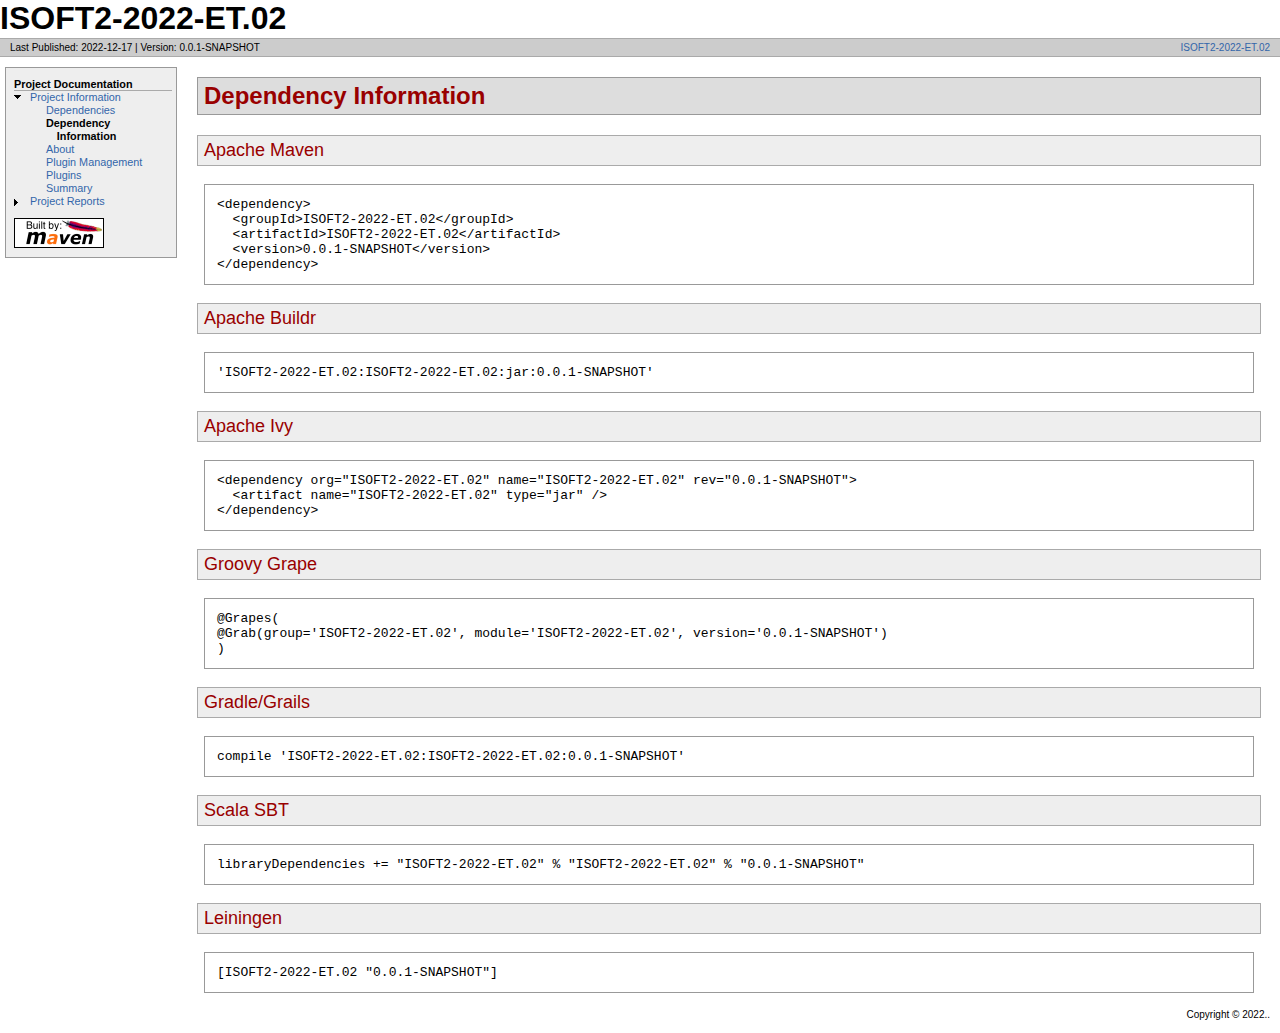
<file: dependency-info.html>
<!DOCTYPE html>
<!--
 | Generated by Apache Maven Doxia Site Renderer 1.11.1 from org.apache.maven.plugins:maven-project-info-reports-plugin:3.4.1:dependency-info at 2022-12-17

 | Rendered using Apache Maven Default Skin
-->
<html xmlns="http://www.w3.org/1999/xhtml" xml:lang="en" lang="en">
  <head>
    <meta charset="UTF-8" />
    <meta name="viewport" content="width=device-width, initial-scale=1.0" />
    <meta name="generator" content="Apache Maven Doxia Site Renderer 1.11.1" />
    <title>ISOFT2-2022-ET.02 &#x2013; Dependency Information</title>
    <link rel="stylesheet" href="./css/maven-base.css" />
    <link rel="stylesheet" href="./css/maven-theme.css" />
    <link rel="stylesheet" href="./css/site.css" />
    <link rel="stylesheet" href="./css/print.css" media="print" />
  </head>
  <body class="composite">
    <div id="banner">
<div id="bannerLeft">ISOFT2-2022-ET.02
</div>
      <div class="clear">
        <hr/>
      </div>
    </div>
    <div id="breadcrumbs">
      <div class="xleft">
        <span id="publishDate">Last Published: 2022-12-17</span>
           | <span id="projectVersion">Version: 0.0.1-SNAPSHOT</span>
      </div>
      <div class="xright"><a href="${project.url}" title="ISOFT2-2022-ET.02">ISOFT2-2022-ET.02</a>      </div>
      <div class="clear">
        <hr/>
      </div>
    </div>
    <div id="leftColumn">
      <div id="navcolumn">
       <h5>Project Documentation</h5>
    <ul>
     <li class="expanded"><a href="project-info.html" title="Project Information">Project Information</a>
      <ul>
       <li class="none"><a href="dependencies.html" title="Dependencies">Dependencies</a></li>
       <li class="none"><strong>Dependency Information</strong></li>
       <li class="none"><a href="index.html" title="About">About</a></li>
       <li class="none"><a href="plugin-management.html" title="Plugin Management">Plugin Management</a></li>
       <li class="none"><a href="plugins.html" title="Plugins">Plugins</a></li>
       <li class="none"><a href="summary.html" title="Summary">Summary</a></li>
      </ul></li>
     <li class="collapsed"><a href="project-reports.html" title="Project Reports">Project Reports</a></li>
    </ul>
      <a href="http://maven.apache.org/" title="Built by Maven" class="poweredBy">
        <img class="poweredBy" alt="Built by Maven" src="./images/logos/maven-feather.png" />
      </a>
      </div>
    </div>
    <div id="bodyColumn">
      <div id="contentBox">
<section>
<h2><a name="Dependency_Information"></a>Dependency Information</h2><a name="Dependency_Information"></a><section>
<h3><a name="Apache_Maven"></a>Apache Maven</h3><a name="Apache_Maven"></a>
<div class="source">
<pre>&lt;dependency&gt;
  &lt;groupId&gt;ISOFT2-2022-ET.02&lt;/groupId&gt;
  &lt;artifactId&gt;ISOFT2-2022-ET.02&lt;/artifactId&gt;
  &lt;version&gt;0.0.1-SNAPSHOT&lt;/version&gt;
&lt;/dependency&gt;</pre></div></section><section>
<h3><a name="Apache_Buildr"></a>Apache Buildr</h3><a name="Apache_Buildr"></a>
<div class="source">
<pre>'ISOFT2-2022-ET.02:ISOFT2-2022-ET.02:jar:0.0.1-SNAPSHOT'</pre></div></section><section>
<h3><a name="Apache_Ivy"></a>Apache Ivy</h3><a name="Apache_Ivy"></a>
<div class="source">
<pre>&lt;dependency org=&quot;ISOFT2-2022-ET.02&quot; name=&quot;ISOFT2-2022-ET.02&quot; rev=&quot;0.0.1-SNAPSHOT&quot;&gt;
  &lt;artifact name=&quot;ISOFT2-2022-ET.02&quot; type=&quot;jar&quot; /&gt;
&lt;/dependency&gt;</pre></div></section><section>
<h3><a name="Groovy_Grape"></a>Groovy Grape</h3><a name="Groovy_Grape"></a>
<div class="source">
<pre>@Grapes(
@Grab(group='ISOFT2-2022-ET.02', module='ISOFT2-2022-ET.02', version='0.0.1-SNAPSHOT')
)</pre></div></section><section>
<h3><a name="Gradle.2FGrails"></a>Gradle/Grails</h3><a name="Gradle.2FGrails"></a>
<div class="source">
<pre>compile 'ISOFT2-2022-ET.02:ISOFT2-2022-ET.02:0.0.1-SNAPSHOT'</pre></div></section><section>
<h3><a name="Scala_SBT"></a>Scala SBT</h3><a name="Scala_SBT"></a>
<div class="source">
<pre>libraryDependencies += &quot;ISOFT2-2022-ET.02&quot; % &quot;ISOFT2-2022-ET.02&quot; % &quot;0.0.1-SNAPSHOT&quot;</pre></div></section><section>
<h3><a name="Leiningen"></a>Leiningen</h3><a name="Leiningen"></a>
<div class="source">
<pre>[ISOFT2-2022-ET.02 &quot;0.0.1-SNAPSHOT&quot;]</pre></div></section></section>
      </div>
    </div>
    <div class="clear">
      <hr/>
    </div>
    <div id="footer">
      <div class="xright">
        Copyright &#169;      2022..      </div>
      <div class="clear">
        <hr/>
      </div>
    </div>
  </body>
</html>
</file>
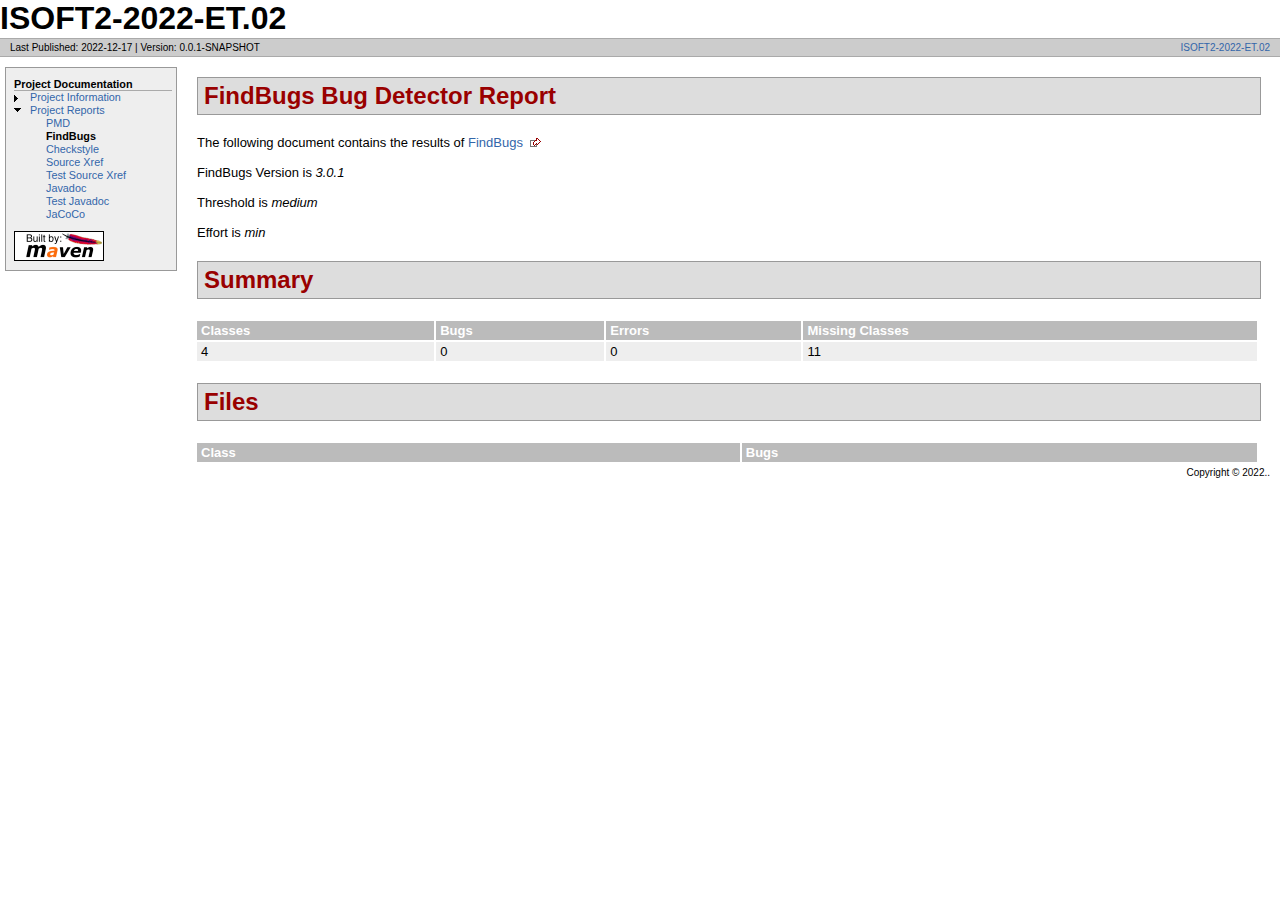
<file: findbugs.html>
<!DOCTYPE html>
<!--
 | Generated by Apache Maven Doxia Site Renderer 1.11.1 from org.codehaus.mojo:findbugs-maven-plugin:3.0.5:findbugs at 2022-12-17

 | Rendered using Apache Maven Default Skin
-->
<html xmlns="http://www.w3.org/1999/xhtml" xml:lang="en" lang="en">
  <head>
    <meta charset="UTF-8" />
    <meta name="viewport" content="width=device-width, initial-scale=1.0" />
    <meta name="generator" content="Apache Maven Doxia Site Renderer 1.11.1" />
    <title>ISOFT2-2022-ET.02 &#x2013; FindBugs Bug Detector Report</title>
    <link rel="stylesheet" href="./css/maven-base.css" />
    <link rel="stylesheet" href="./css/maven-theme.css" />
    <link rel="stylesheet" href="./css/site.css" />
    <link rel="stylesheet" href="./css/print.css" media="print" />
  </head>
  <body class="composite">
    <div id="banner">
<div id="bannerLeft">ISOFT2-2022-ET.02
</div>
      <div class="clear">
        <hr/>
      </div>
    </div>
    <div id="breadcrumbs">
      <div class="xleft">
        <span id="publishDate">Last Published: 2022-12-17</span>
           | <span id="projectVersion">Version: 0.0.1-SNAPSHOT</span>
      </div>
      <div class="xright"><a href="${project.url}" title="ISOFT2-2022-ET.02">ISOFT2-2022-ET.02</a>      </div>
      <div class="clear">
        <hr/>
      </div>
    </div>
    <div id="leftColumn">
      <div id="navcolumn">
       <h5>Project Documentation</h5>
    <ul>
     <li class="collapsed"><a href="project-info.html" title="Project Information">Project Information</a></li>
     <li class="expanded"><a href="project-reports.html" title="Project Reports">Project Reports</a>
      <ul>
       <li class="none"><a href="pmd.html" title="PMD">PMD</a></li>
       <li class="none"><strong>FindBugs</strong></li>
       <li class="none"><a href="checkstyle.html" title="Checkstyle">Checkstyle</a></li>
       <li class="none"><a href="xref/index.html" title="Source Xref">Source Xref</a></li>
       <li class="none"><a href="xref-test/index.html" title="Test Source Xref">Test Source Xref</a></li>
       <li class="none"><a href="apidocs/index.html" title="Javadoc">Javadoc</a></li>
       <li class="none"><a href="testapidocs/index.html" title="Test Javadoc">Test Javadoc</a></li>
       <li class="none"><a href="jacoco/index.html" title="JaCoCo">JaCoCo</a></li>
      </ul></li>
    </ul>
      <a href="http://maven.apache.org/" title="Built by Maven" class="poweredBy">
        <img class="poweredBy" alt="Built by Maven" src="./images/logos/maven-feather.png" />
      </a>
      </div>
    </div>
    <div id="bodyColumn">
      <div id="contentBox">
<section>
<h2><a name="FindBugs_Bug_Detector_Report"></a>FindBugs Bug Detector Report</h2>
<p>The following document contains the results of <a class="externalLink" href="http://findbugs.sourceforge.net">FindBugs</a></p>
<p>FindBugs Version is <i>3.0.1</i></p>
<p>Threshold is <i>medium</i></p>
<p>Effort is <i>min</i></p></section><section>
<h2><a name="Summary"></a>Summary</h2>
<table border="0" class="bodyTable">
<tr class="a">
<th>Classes</th>
<th>Bugs</th>
<th>Errors</th>
<th>Missing Classes</th></tr>
<tr class="b">
<td>4</td>
<td>0</td>
<td>0</td>
<td>11</td></tr></table></section><section>
<h2><a name="Files"></a>Files</h2>
<table border="0" class="bodyTable">
<tr class="a">
<th>Class</th>
<th>Bugs</th></tr></table></section>
      </div>
    </div>
    <div class="clear">
      <hr/>
    </div>
    <div id="footer">
      <div class="xright">
        Copyright &#169;      2022..      </div>
      <div class="clear">
        <hr/>
      </div>
    </div>
  </body>
</html>
</file>
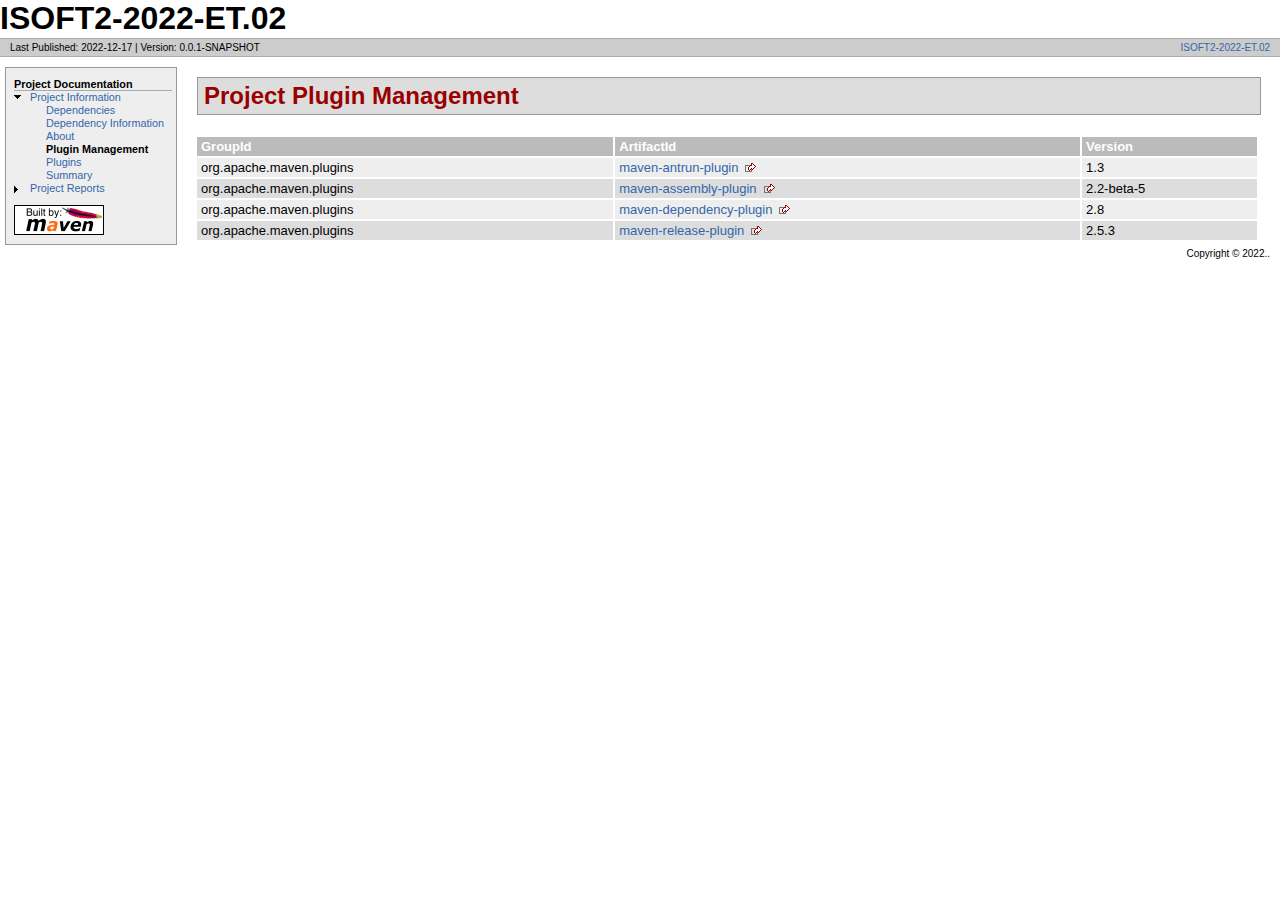
<file: plugin-management.html>
<!DOCTYPE html>
<!--
 | Generated by Apache Maven Doxia Site Renderer 1.11.1 from org.apache.maven.plugins:maven-project-info-reports-plugin:3.4.1:plugin-management at 2022-12-17

 | Rendered using Apache Maven Default Skin
-->
<html xmlns="http://www.w3.org/1999/xhtml" xml:lang="en" lang="en">
  <head>
    <meta charset="UTF-8" />
    <meta name="viewport" content="width=device-width, initial-scale=1.0" />
    <meta name="generator" content="Apache Maven Doxia Site Renderer 1.11.1" />
    <title>ISOFT2-2022-ET.02 &#x2013; Project Plugin Management</title>
    <link rel="stylesheet" href="./css/maven-base.css" />
    <link rel="stylesheet" href="./css/maven-theme.css" />
    <link rel="stylesheet" href="./css/site.css" />
    <link rel="stylesheet" href="./css/print.css" media="print" />
  </head>
  <body class="composite">
    <div id="banner">
<div id="bannerLeft">ISOFT2-2022-ET.02
</div>
      <div class="clear">
        <hr/>
      </div>
    </div>
    <div id="breadcrumbs">
      <div class="xleft">
        <span id="publishDate">Last Published: 2022-12-17</span>
           | <span id="projectVersion">Version: 0.0.1-SNAPSHOT</span>
      </div>
      <div class="xright"><a href="${project.url}" title="ISOFT2-2022-ET.02">ISOFT2-2022-ET.02</a>      </div>
      <div class="clear">
        <hr/>
      </div>
    </div>
    <div id="leftColumn">
      <div id="navcolumn">
       <h5>Project Documentation</h5>
    <ul>
     <li class="expanded"><a href="project-info.html" title="Project Information">Project Information</a>
      <ul>
       <li class="none"><a href="dependencies.html" title="Dependencies">Dependencies</a></li>
       <li class="none"><a href="dependency-info.html" title="Dependency Information">Dependency Information</a></li>
       <li class="none"><a href="index.html" title="About">About</a></li>
       <li class="none"><strong>Plugin Management</strong></li>
       <li class="none"><a href="plugins.html" title="Plugins">Plugins</a></li>
       <li class="none"><a href="summary.html" title="Summary">Summary</a></li>
      </ul></li>
     <li class="collapsed"><a href="project-reports.html" title="Project Reports">Project Reports</a></li>
    </ul>
      <a href="http://maven.apache.org/" title="Built by Maven" class="poweredBy">
        <img class="poweredBy" alt="Built by Maven" src="./images/logos/maven-feather.png" />
      </a>
      </div>
    </div>
    <div id="bodyColumn">
      <div id="contentBox">
<section>
<h2><a name="Project_Plugin_Management"></a>Project Plugin Management</h2><a name="Project_Plugin_Management"></a>
<table border="0" class="bodyTable">
<tr class="a">
<th>GroupId</th>
<th>ArtifactId</th>
<th>Version</th></tr>
<tr class="b">
<td align="left">org.apache.maven.plugins</td>
<td><a class="externalLink" href="http://maven.apache.org/plugins/maven-antrun-plugin/">maven-antrun-plugin</a></td>
<td>1.3</td></tr>
<tr class="a">
<td align="left">org.apache.maven.plugins</td>
<td><a class="externalLink" href="http://maven.apache.org/plugins/maven-assembly-plugin/">maven-assembly-plugin</a></td>
<td>2.2-beta-5</td></tr>
<tr class="b">
<td align="left">org.apache.maven.plugins</td>
<td><a class="externalLink" href="http://maven.apache.org/plugins/maven-dependency-plugin/">maven-dependency-plugin</a></td>
<td>2.8</td></tr>
<tr class="a">
<td align="left">org.apache.maven.plugins</td>
<td><a class="externalLink" href="http://maven.apache.org/maven-release/maven-release-plugin/">maven-release-plugin</a></td>
<td>2.5.3</td></tr></table></section>
      </div>
    </div>
    <div class="clear">
      <hr/>
    </div>
    <div id="footer">
      <div class="xright">
        Copyright &#169;      2022..      </div>
      <div class="clear">
        <hr/>
      </div>
    </div>
  </body>
</html>
</file>
<file: jacoco/jacoco-resources/report.css>
body, td {
  font-family:sans-serif;
  font-size:10pt;
}

h1 {
  font-weight:bold;
  font-size:18pt;
}

.breadcrumb {
  border:#d6d3ce 1px solid;
  padding:2px 4px 2px 4px;
}

.breadcrumb .info {
  float:right;
}

.breadcrumb .info a {
  margin-left:8px;
}

.el_report {
  padding-left:18px;
  background-image:url(report.gif);
  background-position:left center;
  background-repeat:no-repeat;
}

.el_group {
  padding-left:18px;
  background-image:url(group.gif);
  background-position:left center;
  background-repeat:no-repeat;
}

.el_bundle {
  padding-left:18px;
  background-image:url(bundle.gif);
  background-position:left center;
  background-repeat:no-repeat;
}

.el_package {
  padding-left:18px;
  background-image:url(package.gif);
  background-position:left center;
  background-repeat:no-repeat;
}

.el_class {
  padding-left:18px;
  background-image:url(class.gif);
  background-position:left center;
  background-repeat:no-repeat;
}

.el_source {
  padding-left:18px;
  background-image:url(source.gif);
  background-position:left center;
  background-repeat:no-repeat;
}

.el_method {
  padding-left:18px;
  background-image:url(method.gif);
  background-position:left center;
  background-repeat:no-repeat;
}

.el_session {
  padding-left:18px;
  background-image:url(session.gif);
  background-position:left center;
  background-repeat:no-repeat;
}

pre.source {
  border:#d6d3ce 1px solid;
  font-family:monospace;
}

pre.source ol {
  margin-bottom: 0px;
  margin-top: 0px;
}

pre.source li {
  border-left: 1px solid #D6D3CE;
  color: #A0A0A0;
  padding-left: 0px;
}

pre.source span.fc {
  background-color:#ccffcc;
}

pre.source span.nc {
  background-color:#ffaaaa;
}

pre.source span.pc {
  background-color:#ffffcc;
}

pre.source span.bfc {
  background-image: url(branchfc.gif);
  background-repeat: no-repeat;
  background-position: 2px center;
}

pre.source span.bfc:hover {
  background-color:#80ff80;
}

pre.source span.bnc {
  background-image: url(branchnc.gif);
  background-repeat: no-repeat;
  background-position: 2px center;
}

pre.source span.bnc:hover {
  background-color:#ff8080;
}

pre.source span.bpc {
  background-image: url(branchpc.gif);
  background-repeat: no-repeat;
  background-position: 2px center;
}

pre.source span.bpc:hover {
  background-color:#ffff80;
}

table.coverage {
  empty-cells:show;
  border-collapse:collapse;
}

table.coverage thead {
  background-color:#e0e0e0;
}

table.coverage thead td {
  white-space:nowrap;
  padding:2px 14px 0px 6px;
  border-bottom:#b0b0b0 1px solid;
}

table.coverage thead td.bar {
  border-left:#cccccc 1px solid;
}

table.coverage thead td.ctr1 {
  text-align:right;
  border-left:#cccccc 1px solid;
}

table.coverage thead td.ctr2 {
  text-align:right;
  padding-left:2px;
}

table.coverage thead td.sortable {
  cursor:pointer;
  background-image:url(sort.gif);
  background-position:right center;
  background-repeat:no-repeat;
}

table.coverage thead td.up {
  background-image:url(up.gif);
}

table.coverage thead td.down {
  background-image:url(down.gif);
}

table.coverage tbody td {
  white-space:nowrap;
  padding:2px 6px 2px 6px;
  border-bottom:#d6d3ce 1px solid;
}

table.coverage tbody tr:hover {
  background: #f0f0d0 !important;
}

table.coverage tbody td.bar {
  border-left:#e8e8e8 1px solid;
}

table.coverage tbody td.ctr1 {
  text-align:right;
  padding-right:14px;
  border-left:#e8e8e8 1px solid;
}

table.coverage tbody td.ctr2 {
  text-align:right;
  padding-right:14px;
  padding-left:2px;
}

table.coverage tfoot td {
  white-space:nowrap;
  padding:2px 6px 2px 6px;
}

table.coverage tfoot td.bar {
  border-left:#e8e8e8 1px solid;
}

table.coverage tfoot td.ctr1 {
  text-align:right;
  padding-right:14px;
  border-left:#e8e8e8 1px solid;
}

table.coverage tfoot td.ctr2 {
  text-align:right;
  padding-right:14px;
  padding-left:2px;
}

.footer {
  margin-top:20px;
  border-top:#d6d3ce 1px solid;
  padding-top:2px;
  font-size:8pt;
  color:#a0a0a0;
}

.footer a {
  color:#a0a0a0;
}

.right {
  float:right;
}
</file>
<file: css/site.css>
/* You can override this file with your own styles */
</file>
<file: css/maven-base.css>
/*
 * Licensed to the Apache Software Foundation (ASF) under one
 * or more contributor license agreements.  See the NOTICE file
 * distributed with this work for additional information
 * regarding copyright ownership.  The ASF licenses this file
 * to you under the Apache License, Version 2.0 (the
 * "License"); you may not use this file except in compliance
 * with the License.  You may obtain a copy of the License at
 *
 *   http://www.apache.org/licenses/LICENSE-2.0
 *
 * Unless required by applicable law or agreed to in writing,
 * software distributed under the License is distributed on an
 * "AS IS" BASIS, WITHOUT WARRANTIES OR CONDITIONS OF ANY
 * KIND, either express or implied.  See the License for the
 * specific language governing permissions and limitations
 * under the License.
 */

body {
  margin: 0px;
  padding: 0px;
}
table {
  padding:0px;
  width: 100%;
  margin-left: -2px;
  margin-right: -2px;
}
acronym {
  cursor: help;
  border-bottom: 1px dotted #feb;
}
table.bodyTable th, table.bodyTable td {
  padding: 2px 4px 2px 4px;
  vertical-align: top;
}
div.clear {
  clear:both;
  visibility: hidden;
}
div.clear hr {
  display: none;
}
#bannerLeft, #bannerRight {
  font-size: xx-large;
  font-weight: bold;
}
#bannerLeft img, #bannerRight img {
  margin: 0px;
}
.xleft, #bannerLeft img {
  float:left;
}
.xright, #bannerRight {
  float:right;
}
#banner {
  padding: 0px;
}
#breadcrumbs {
  padding: 3px 10px 3px 10px;
}
#leftColumn {
 width: 170px;
 float:left;
 overflow: auto;
}
#bodyColumn {
  margin-right: 1.5em;
  margin-left: 197px;
}
#legend {
  padding: 8px 0 8px 0;
}
#navcolumn {
  padding: 8px 4px 0 8px;
}
#navcolumn h5 {
  margin: 0;
  padding: 0;
  font-size: small;
}
#navcolumn ul {
  margin: 0;
  padding: 0;
  font-size: small;
}
#navcolumn li {
  list-style-type: none;
  background-image: none;
  background-repeat: no-repeat;
  background-position: 0 0.4em;
  padding-left: 16px;
  list-style-position: outside;
  line-height: 1.2em;
  font-size: smaller;
}
#navcolumn li.expanded {
  background-image: url(../images/expanded.gif);
}
#navcolumn li.collapsed {
  background-image: url(../images/collapsed.gif);
}
#navcolumn li.none {
  text-indent: -1em;
  margin-left: 1em;
}
#poweredBy {
  text-align: center;
}
#navcolumn img {
  margin-top: 10px;
  margin-bottom: 3px;
}
#poweredBy img {
  display:block;
  margin: 20px 0 20px 17px;
}
#search img {
    margin: 0px;
    display: block;
}
#search #q, #search #btnG {
    border: 1px solid #999;
    margin-bottom:10px;
}
#search form {
    margin: 0px;
}
#lastPublished {
  font-size: x-small;
}
.navSection {
  margin-bottom: 2px;
  padding: 8px;
}
.navSectionHead {
  font-weight: bold;
  font-size: x-small;
}
.section {
  padding: 4px;
}
#footer {
  padding: 3px 10px 3px 10px;
  font-size: x-small;
}
#breadcrumbs {
  font-size: x-small;
  margin: 0pt;
}
.source {
  padding: 12px;
  margin: 1em 7px 1em 7px;
}
.source pre {
  margin: 0px;
  padding: 0px;
}
#navcolumn img.imageLink, .imageLink {
  padding-left: 0px;
  padding-bottom: 0px;
  padding-top: 0px;
  padding-right: 2px;
  border: 0px;
  margin: 0px;
}
</file>
<file: css/maven-theme.css>
/*
 * Licensed to the Apache Software Foundation (ASF) under one
 * or more contributor license agreements.  See the NOTICE file
 * distributed with this work for additional information
 * regarding copyright ownership.  The ASF licenses this file
 * to you under the Apache License, Version 2.0 (the
 * "License"); you may not use this file except in compliance
 * with the License.  You may obtain a copy of the License at
 *
 *   http://www.apache.org/licenses/LICENSE-2.0
 *
 * Unless required by applicable law or agreed to in writing,
 * software distributed under the License is distributed on an
 * "AS IS" BASIS, WITHOUT WARRANTIES OR CONDITIONS OF ANY
 * KIND, either express or implied.  See the License for the
 * specific language governing permissions and limitations
 * under the License.
 */

body {
  padding: 0px 0px 10px 0px;
}
body, td, select, input, li{
  font-family: Verdana, Helvetica, Arial, sans-serif;
  font-size: 13px;
}
code{
  font-family: Courier, monospace;
  font-size: 13px;
}
a {
  text-decoration: none;
}
a:link {
  color:#36a;
}
a:visited  {
  color:#47a;
}
a:active, a:hover {
  color:#69c;
}
#legend li.externalLink {
  background: url(../images/external.png) left top no-repeat;
  padding-left: 18px;
}
a.externalLink, a.externalLink:link, a.externalLink:visited, a.externalLink:active, a.externalLink:hover {
  background: url(../images/external.png) right center no-repeat;
  padding-right: 18px;
}
#legend li.newWindow {
  background: url(../images/newwindow.png) left top no-repeat;
  padding-left: 18px;
}
a.newWindow, a.newWindow:link, a.newWindow:visited, a.newWindow:active, a.newWindow:hover {
  background: url(../images/newwindow.png) right center no-repeat;
  padding-right: 18px;
}
h2 {
  padding: 4px 4px 4px 6px;
  border: 1px solid #999;
  color: #900;
  background-color: #ddd;
  font-weight:900;
  font-size: x-large;
}
h3 {
  padding: 4px 4px 4px 6px;
  border: 1px solid #aaa;
  color: #900;
  background-color: #eee;
  font-weight: normal;
  font-size: large;
}
h4 {
  padding: 4px 4px 4px 6px;
  border: 1px solid #bbb;
  color: #900;
  background-color: #fff;
  font-weight: normal;
  font-size: large;
}
h5 {
  padding: 4px 4px 4px 6px;
  color: #900;
  font-size: medium;
}
p {
  line-height: 1.3em;
  font-size: small;
}
#breadcrumbs {
  border-top: 1px solid #aaa;
  border-bottom: 1px solid #aaa;
  background-color: #ccc;
}
#leftColumn {
  margin: 10px 0 0 5px;
  border: 1px solid #999;
  background-color: #eee;
  padding-bottom: 3px; /* IE-9 scrollbar-fix */
}
#navcolumn h5 {
  font-size: smaller;
  border-bottom: 1px solid #aaaaaa;
  padding-top: 2px;
  color: #000;
}

table.bodyTable th {
  color: white;
  background-color: #bbb;
  text-align: left;
  font-weight: bold;
}

table.bodyTable th, table.bodyTable td {
  font-size: 1em;
}

table.bodyTable tr.a {
  background-color: #ddd;
}

table.bodyTable tr.b {
  background-color: #eee;
}

.source {
  border: 1px solid #999;
}
dl {
  padding: 4px 4px 4px 6px;
  border: 1px solid #aaa;
  background-color: #ffc;
}
dt {
  color: #900;
}
#organizationLogo img, #projectLogo img, #projectLogo span{
  margin: 8px;
}
#banner {
  border-bottom: 1px solid #fff;
}
.errormark, .warningmark, .donemark, .infomark {
  background: url(../images/icon_error_sml.gif) no-repeat;
}

.warningmark {
  background-image: url(../images/icon_warning_sml.gif);
}

.donemark {
  background-image: url(../images/icon_success_sml.gif);
}

.infomark {
  background-image: url(../images/icon_info_sml.gif);
}
</file>
<file: css/print.css>
/*
 * Licensed to the Apache Software Foundation (ASF) under one
 * or more contributor license agreements.  See the NOTICE file
 * distributed with this work for additional information
 * regarding copyright ownership.  The ASF licenses this file
 * to you under the Apache License, Version 2.0 (the
 * "License"); you may not use this file except in compliance
 * with the License.  You may obtain a copy of the License at
 *
 *   http://www.apache.org/licenses/LICENSE-2.0
 *
 * Unless required by applicable law or agreed to in writing,
 * software distributed under the License is distributed on an
 * "AS IS" BASIS, WITHOUT WARRANTIES OR CONDITIONS OF ANY
 * KIND, either express or implied.  See the License for the
 * specific language governing permissions and limitations
 * under the License.
 */

#banner, #footer, #leftcol, #breadcrumbs, .docs #toc, .docs .courtesylinks, #leftColumn, #navColumn {
	display: none !important;
}
#bodyColumn, body.docs div.docs {
	margin: 0 !important;
	border: none !important
}
</file>
